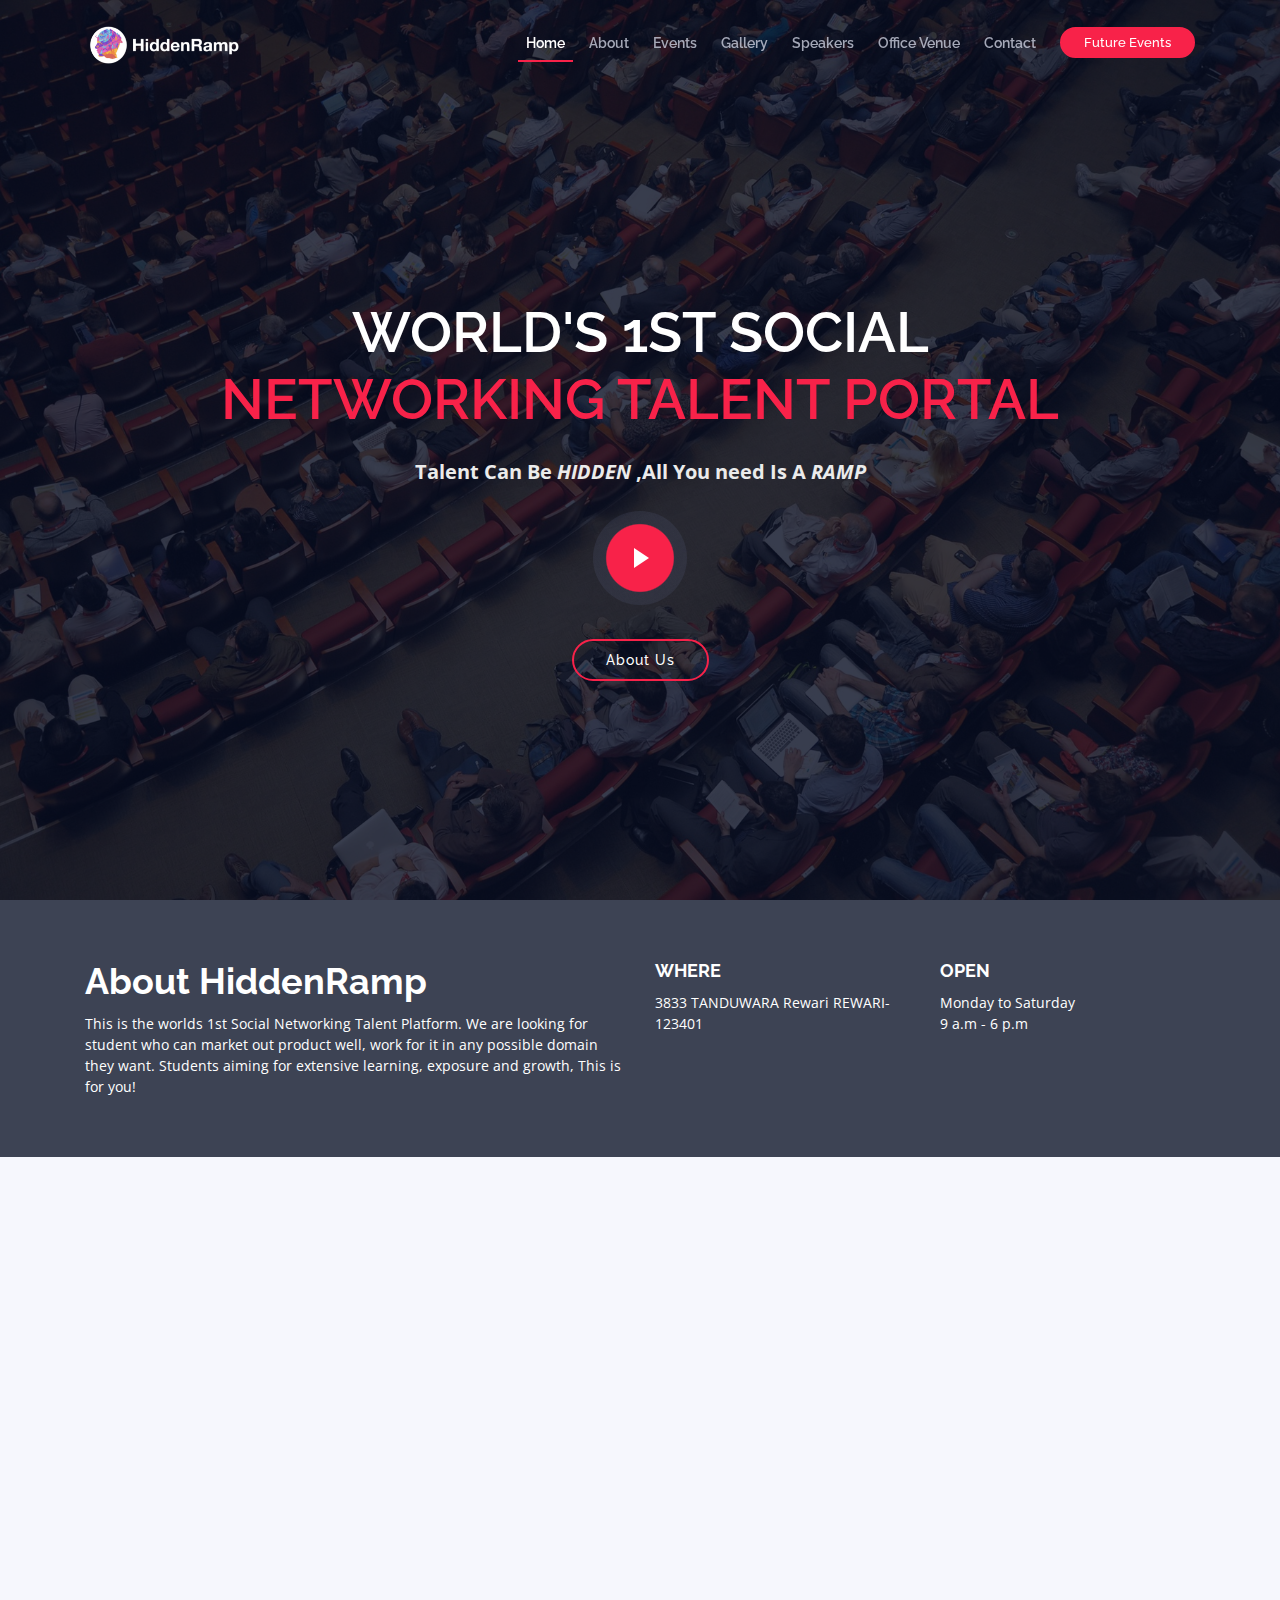
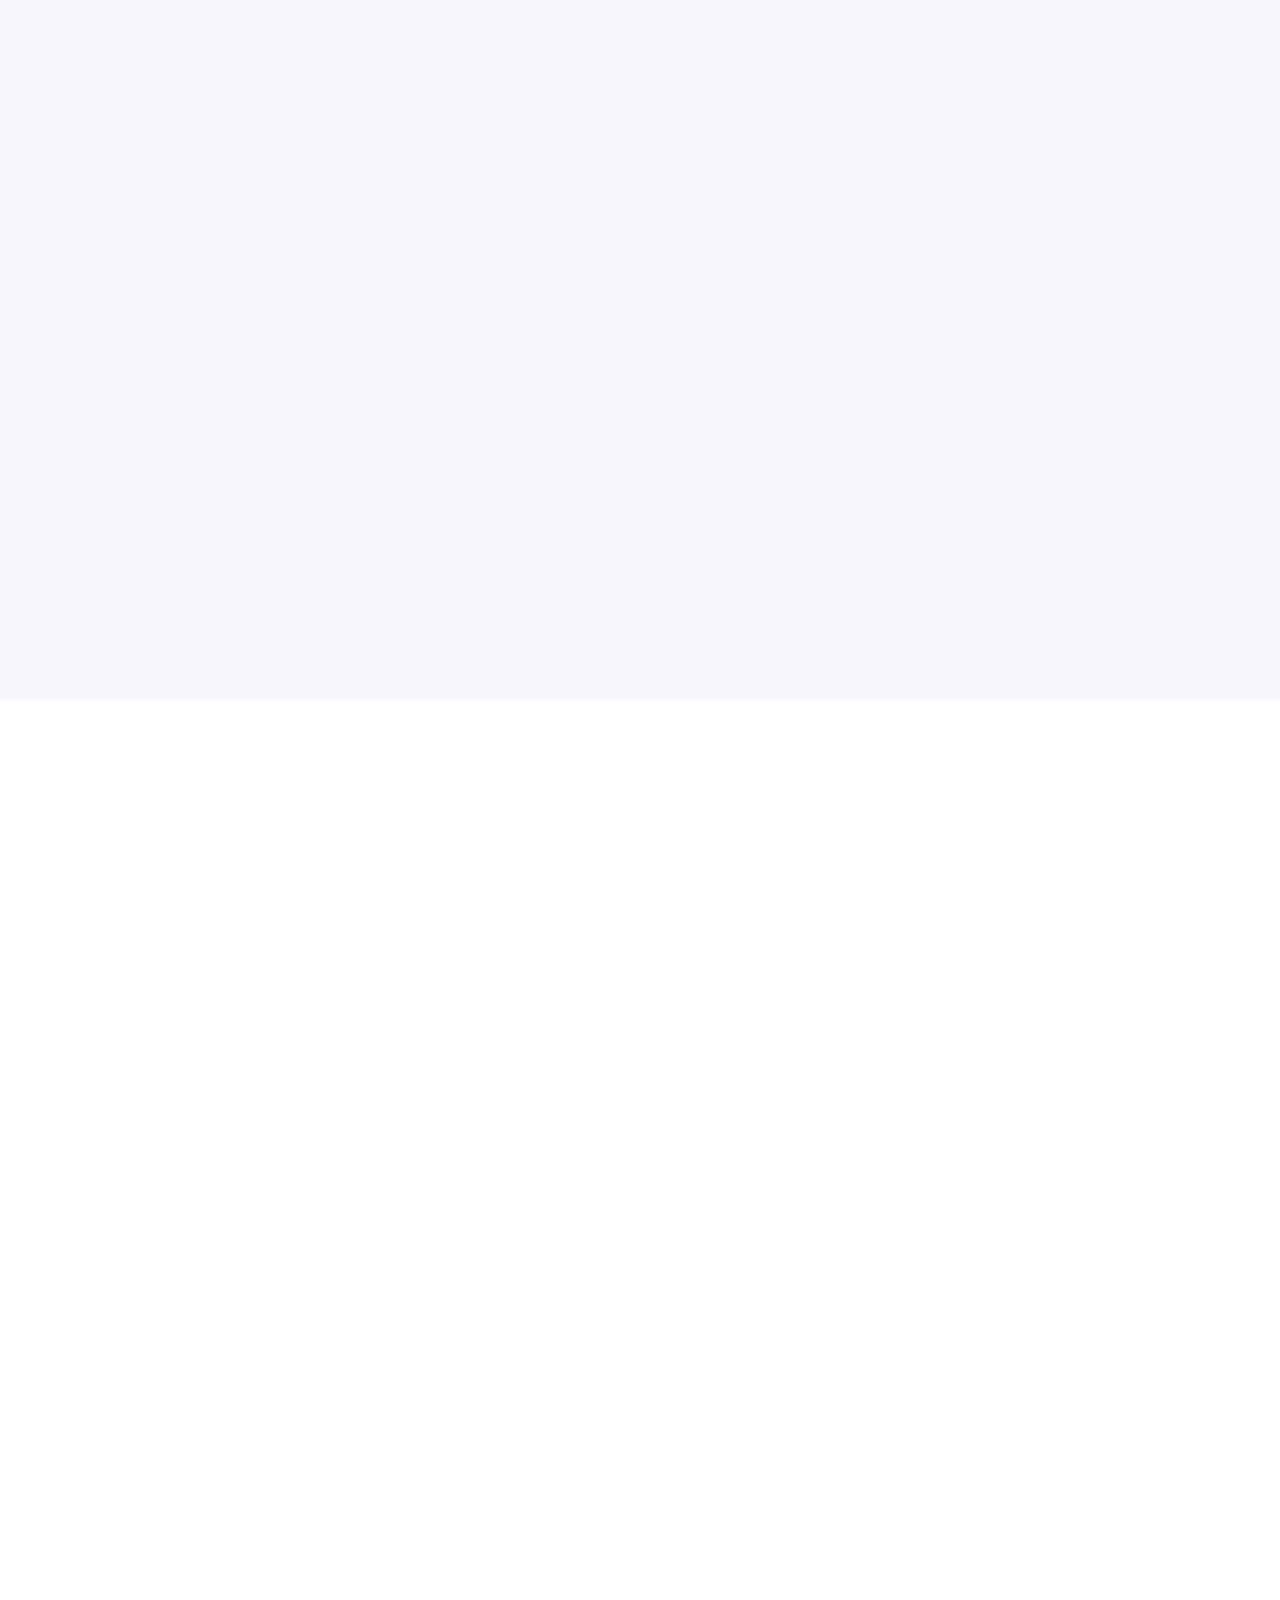
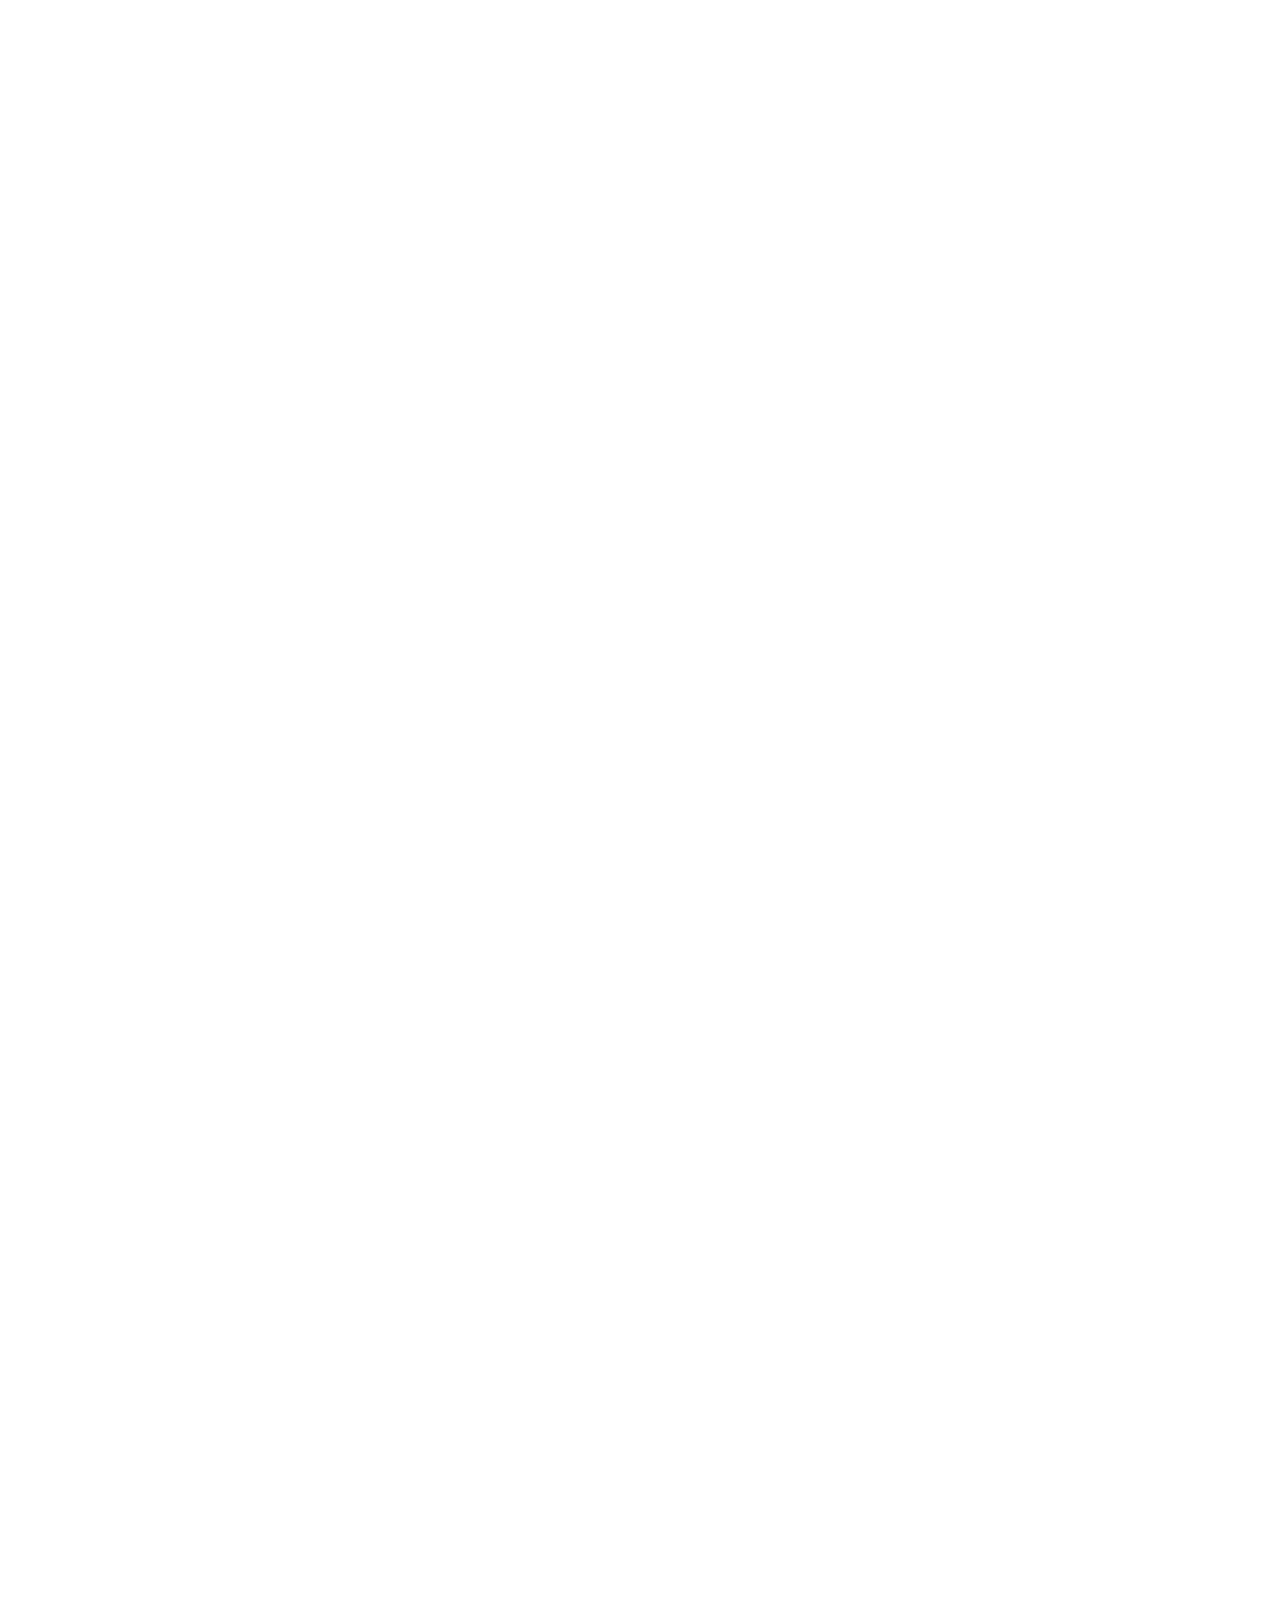
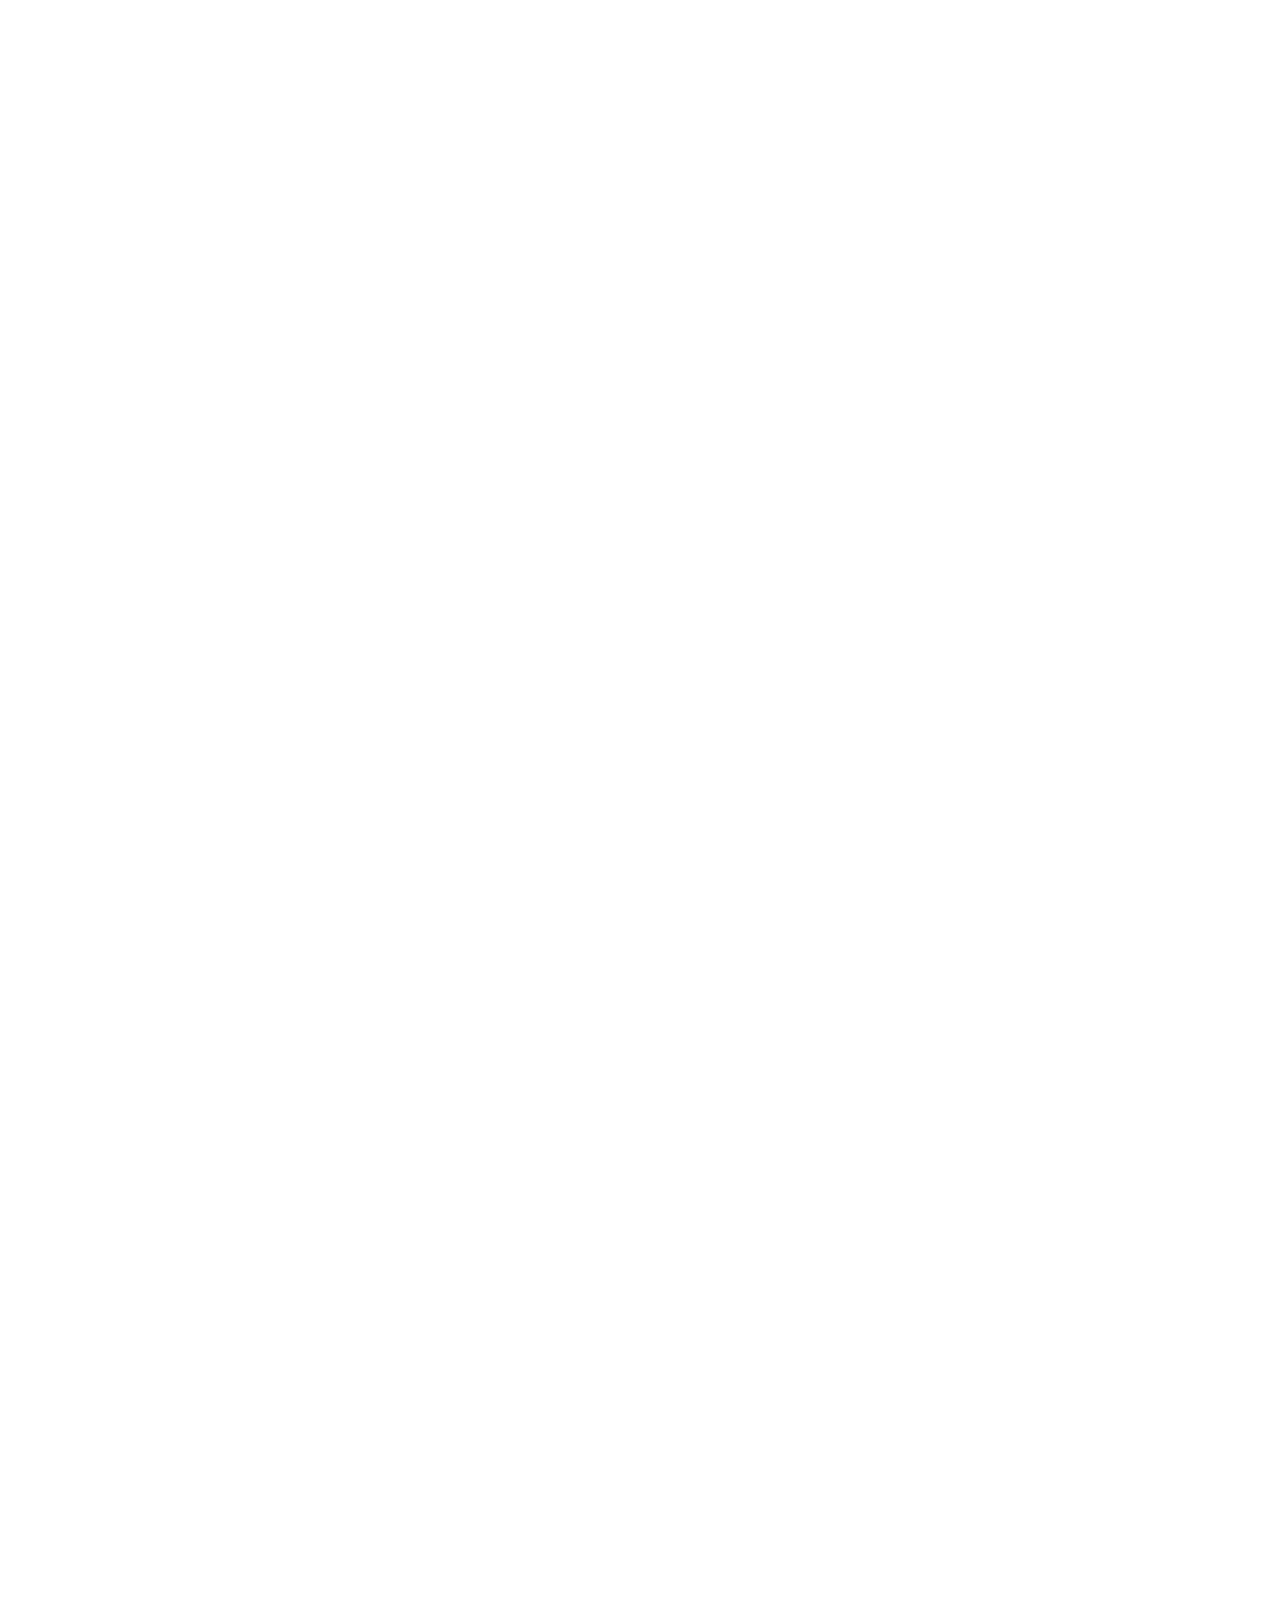
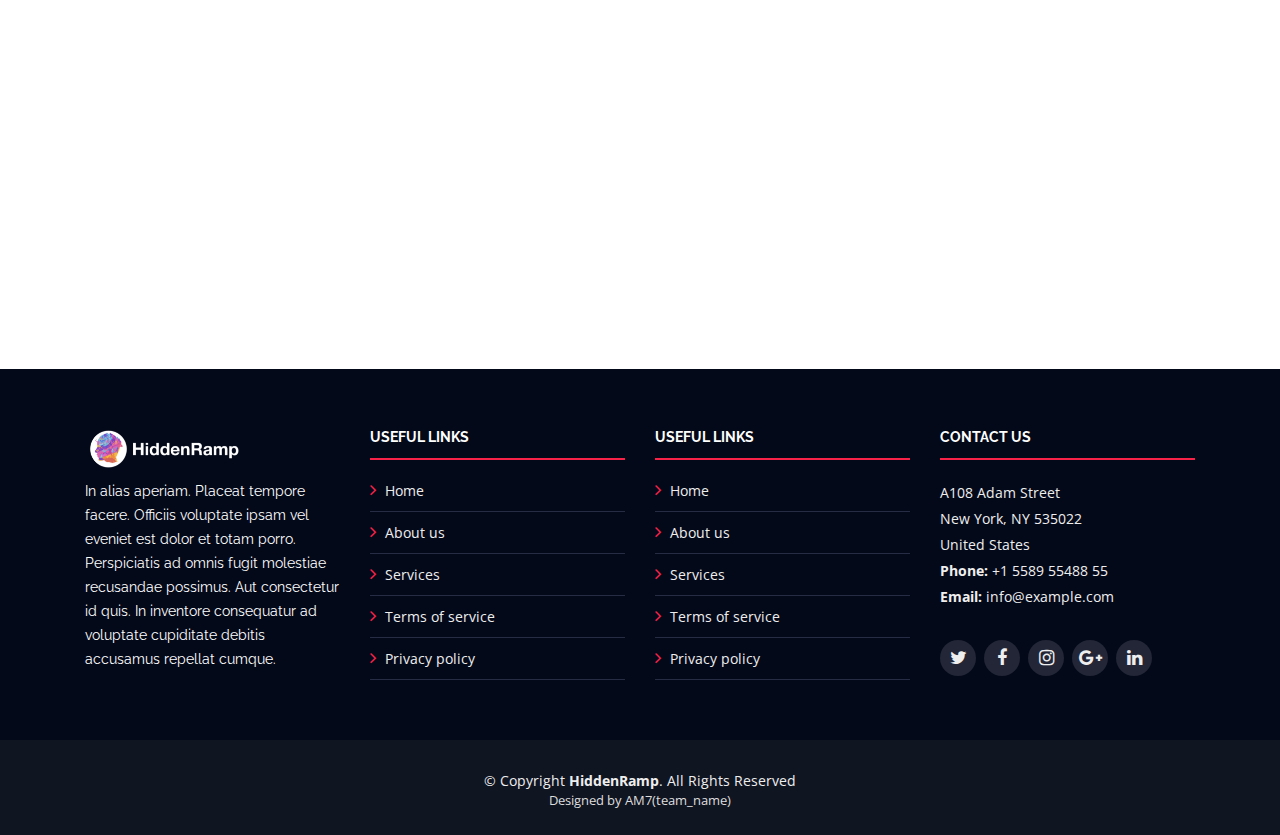
<file: ABC/index.html>
<!DOCTYPE html>
<html lang="en">

<head>
  <meta charset="utf-8">
  <title>HiddenRamp</title>
  <meta content="width=device-width, initial-scale=1.0" name="viewport">
  <meta content="" name="keywords">
  <meta content="" name="description">

  <!-- Favicons -->
  <link href="img/favicon.png" rel="icon">
  <link href="img/apple-touch-icon.png" rel="apple-touch-icon">

  <!-- Google Fonts -->
  <link href="https://fonts.googleapis.com/css?family=Open+Sans:300,300i,400,400i,700,700i|Raleway:300,400,500,700,800" rel="stylesheet">

  <!-- Bootstrap CSS File -->
  <link href="lib/bootstrap/css/bootstrap.min.css" rel="stylesheet">

  <!-- Libraries CSS Files -->
  <link href="lib/font-awesome/css/font-awesome.min.css" rel="stylesheet">
  <link href="lib/animate/animate.min.css" rel="stylesheet">
  <link href="lib/venobox/venobox.css" rel="stylesheet">
  <link href="lib/owlcarousel/assets/owl.carousel.min.css" rel="stylesheet">

  <!-- Main Stylesheet File -->
  <link href="css/style.css" rel="stylesheet">

  <!-- =======================================================
    AM7
  ======================================================= -->
</head>

<body>

  <!--==========================
    Header
  ============================-->
  <header id="header">
    <div class="container">

      <div id="logo" class="pull-left">
        <!-- Uncomment below if you prefer to use a text logo -->
        <!-- <h1><a href="#main">C<span>o</span>nf</a></h1>-->
        <a href="#intro" class="scrollto"><img src="img/logo.png" alt="" title=""></a>
      </div>

      <nav id="nav-menu-container">
        <ul class="nav-menu">
          <li class="menu-active"><a href="#intro">Home</a></li>
          <li><a href="#about">About</a></li>
            <li><a href="#schedule">Events</a></li>
            <li><a href="#gallery">Gallery</a></li>
          <li><a href="#speakers">Speakers</a></li>
          
          <li><a href="#venue">Office Venue</a></li>
          
          
          
          <li><a href="#contact">Contact</a></li>
          <li class="buy-tickets"><a href="#buy-tickets">Future Events</a></li>
        </ul>
      </nav><!-- #nav-menu-container -->
    </div>
  </header><!-- #header -->

  <!--==========================
    Intro Section
  ============================-->
  <section id="intro">
    <div class="intro-container wow fadeIn">
      <h1 class="mb-4 pb-0">World's 1st Social <br><span>Networking Talent Portal</span> </h1>
        <p class="mb-4 pb-0">Talent Can Be   <em>HIDDEN</em>  ,All You need Is A   <em>RAMP  </em></p>
      <a href="https://www.youtube.com/watch?v=0lWCRk-Le54&feature=youtu.be" class="venobox play-btn mb-4" data-vbtype="video"
        data-autoplay="true"></a>
      <a href="#about" class="about-btn scrollto">About Us</a>
    </div>
  </section>

  <main id="main">

    <!--==========================
      About Section
    ============================-->
    <section id="about">
      <div class="container">
        <div class="row">
          <div class="col-lg-6">
            <h2>About HiddenRamp</h2>
            <p>This is the worlds 1st Social Networking Talent Platform. We are looking for student who can market out product well, work for it in any possible domain they want. Students aiming for extensive learning, exposure and growth, This is for you!</p>
          </div>
          <div class="col-lg-3">
            <h3>Where</h3>
            <p>3833 TANDUWARA Rewari REWARI-123401</p>
          </div>
          <div class="col-lg-3">
            <h3>OPEN</h3>
            <p>Monday to Saturday<br>9 a.m - 6 p.m </p>
          </div>
        </div>
      </div>
    </section>
      
      
      
      
       <!--==========================
      Schedule Section
    ============================-->
    <section id="schedule" class="section-with-bg">
      <div class="container wow fadeInUp">
        <div class="section-header">
          <h2>EVENTS</h2>
          <p>The Events That Can SHAPE your FUTURE</p>
        </div>

        <ul class="nav nav-tabs" role="tablist">
          <li class="nav-item">
            <a class="nav-link active" href="#day-1" role="tab" data-toggle="tab">ONLINE</a>
          </li>
          <li class="nav-item">
            <a class="nav-link" href="#day-2" role="tab" data-toggle="tab">OFFLINE</a>
          </li>
          
        </ul>

        <h3 class="sub-heading">Voluptatem nulla veniam soluta et corrupti consequatur neque eveniet officia. Eius
          necessitatibus voluptatem quis labore perspiciatis quia.</h3>

        <div class="tab-content row justify-content-center">

          <!-- Schdule Day 1 -->
          <div role="tabpanel" class="col-lg-9 tab-pane fade show active" id="day-1">

            <div class="row schedule-item">
              <div class="col-md-2"><time>$$$$</time></div>
              <div class="col-md-10">
                <h4>Million $ Tip:</h4>
                <p>Get The New Learning Experience:</p>
              </div>
            </div>

            <div class="row schedule-item">
              <div class="col-md-2"><time>1--></time></div>
              <div class="col-md-10">
                <div class="speaker">
                  <img src="img/speakers/js.png" alt="Brenden Legros">
                </div>
                <h4>JS_Buddy  </h4>
                <p>the new exprience with JS.</p>
                  <a href="abcd.html"><em>More_details</em></a>
              </div>
            </div>

            <div class="row schedule-item">
              <div class="col-md-2"><time>2--></time></div>
              <div class="col-md-10">
                <div class="speaker">
                  <img src="img/speakers/java.jpg" alt="Hubert Hirthe">
                </div>
                <h4>JAVARis  </h4>
                <p>rule te world with java.</p>
                  <a href="abcd.html"><em>More_details</em></a>
              </div>
            </div>

            <div class="row schedule-item">
              <div class="col-md-2"><time>3--></time></div>
              <div class="col-md-10">
                <div class="speaker">
                  <img src="img/speakers/react.png" alt="Cole Emmerich">
                </div>
                <h4>REACTer  </h4>
                <p>Get to the New Trend</p>
              <a href="abcd.html"><em>More_details</em></a>
                </div>
            </div>

            <div class="row schedule-item">
              <div class="col-md-2"><time>4--></time></div>
              <div class="col-md-10">
                <div class="speaker">
                  <img src="img/speakers/android.jpg" alt="Jack Christiansen">
                </div>
                <h4>ANDROIDify  </h4>
                <p>Feel the whole new power in your hand</p>
              <a href="abcd.html"><em>More_details</em></a>
                </div>
            </div>

            <div class="row schedule-item">
              <div class="col-md-2"><time>5--></time></div>
              <div class="col-md-10">
                <div class="speaker">
                  <img src="img/speakers/html.png" alt="Alejandrin Littel">
                </div>
                <h4>HTML5  </h4>
                <p>Build the whole new sites</p>
                  <a href="abcd.html"><em>More_details</em></a>
              </div>
            </div>

            <div class="row schedule-item">
              <div class="col-md-2"><time>6--></time></div>
              <div class="col-md-10">
                <div class="speaker">
                  <img src="img/speakers/css1.png" alt="Willow Trantow">
                </div>
                <h4>CSS  </h4>
                <p>30 days of CSS</p>
                  <a href="abcd.html"><em>More_details</em></a>
              </div>
            </div>

          </div>
          <!-- End Schdule Day 1 -->

          <!-- Schdule Day 2 -->
          <div role="tabpanel" class="col-lg-9  tab-pane fade" id="day-2">

            <div class="row schedule-item">
              <div class="col-md-2"><time>1--></time></div>
              <div class="col-md-10">
                <div class="speaker">
                  <img src="img/speakers/html.png" alt="Alejandrin Littel">
                </div>
                <h4>HTML5  </h4>
                <p>Build the whole new sites</p>
                  <a href="abcd.html"><em>More_details</em></a>
              </div>
            </div>

            <div class="row schedule-item">
              <div class="col-md-2"><time>2--></time></div>
              <div class="col-md-10">
                <div class="speaker">
                  <img src="img/speakers/css1.png" alt="Willow Trantow">
                </div>
                <h4>CSS  </h4>
                <p>30 days of CSS</p>s
                  <a href="abcd.html"><em>More_details</em></a>
              </div>
            </div>

            <div class="row schedule-item">
              <div class="col-md-2"><time>3--></time></div>
              <div class="col-md-10">
                <div class="speaker">
                  <img src="img/speakers/java.jpg" alt="Hubert Hirthe">
                </div>
                <h4>JAVARis  </h4>
                <p>rule te world with java.</p>
                  <a href="abcd.html"><em>More_details</em></a>
              </div>
            </div>

            <div class="row schedule-item">
              <div class="col-md-2"><time>4--></time></div>
              <div class="col-md-10">
                <div class="speaker">
                  <img src="img/speakers/android.jpg" alt="Jack Christiansen">
                </div>
                <h4>ANDROIDify  </h4>
                <p>Feel the whole new power in your hand</p>
                  <a href="abcd.html"><em>More_details</em></a>
              </div>
            </div>

            <div class="row schedule-item">
              <div class="col-md-2"><time>5--></time></div>
              <div class="col-md-10">
                <div class="speaker">
                  <img src="img/speakers/react.png" alt="Cole Emmerich">
                </div>
                <h4>REACTer  </h4>
                <p>Get to the New Trend</p>
                  <a href="abcd.html"><em>More_details</em></a>
              </div>
            </div>

            <div class="row schedule-item">
              <div class="col-md-2"><time>6--></time></div>
              <div class="col-md-10">
                <div class="speaker">
                  <img src="img/speakers/js.png" alt="Brenden Legros">
                </div>
                <h4>JS_Buddy  </h4>
                <p>the new exprience with JS.</p>
                  <a href="abcd.html"><em>More_details</em></a>
              </div>
            </div>

          </div>
          <!-- End Schdule Day 2 -->

         

        </div>

      </div>

    </section>


       <!--==========================
      Buy Ticket Section
    ============================-->
    <section id="buy-tickets" class="section-with-bg wow fadeInUp">
      <div class="container">

        <div class="section-header">
          <h2>Future Events</h2>
          <p>Your Bright Future is Near</p>
        </div>

        <div class="row">
          <div class="col-lg-4">
            <div class="card mb-5 mb-lg-0">
              <div class="card-body">
                <h5 class="card-title text-muted text-uppercase text-center">20/5/2019</h5>
                <h6 class="card-price text-center">CODATHON</h6>
                <hr>
                <ul class="fa-ul">
                  <li><span class="fa-li"><i class="fa fa-check"></i></span>48hrs Regular Seating</li>
                  <li><span class="fa-li"><i class="fa fa-check"></i></span>Coffee Break</li>
                  <li><span class="fa-li"><i class="fa fa-check"></i></span>Custom Badge</li>
                  <li class="text-muted"><span class="fa-li"><i class="fa fa-times"></i></span>Community Access</li>
                  <li class="text-muted"><span class="fa-li"><i class="fa fa-times"></i></span>Workshop Access</li>
                  <li class="text-muted"><span class="fa-li"><i class="fa fa-times"></i></span>After Party</li>
                </ul>
                <hr>
                <div class="text-center">
                  <button type="button" class="btn" data-toggle="modal" data-target="#buy-ticket-modal" data-ticket-type="standard-access">Get Details</button>
                </div>
              </div>
            </div>
          </div>
          <div class="col-lg-4">
            <div class="card mb-5 mb-lg-0">
              <div class="card-body">
                <h5 class="card-title text-muted text-uppercase text-center">20/6/2019</h5>
                <h6 class="card-price text-center">Web Hack</h6>
                <hr>
                <ul class="fa-ul">
                  <li><span class="fa-li"><i class="fa fa-check"></i></span>Regular Seating</li>
                  <li><span class="fa-li"><i class="fa fa-check"></i></span>Coffee Break</li>
                  <li><span class="fa-li"><i class="fa fa-check"></i></span>Custom Badge</li>
                  <li><span class="fa-li"><i class="fa fa-check"></i></span>Community Access</li>
                  <li class="text-muted"><span class="fa-li"><i class="fa fa-times"></i></span>Workshop Access</li>
                  <li class="text-muted"><span class="fa-li"><i class="fa fa-times"></i></span>After Party</li>
                </ul>
                <hr>
                <div class="text-center">
                  <button type="button" class="btn" data-toggle="modal" data-target="#buy-ticket-modal" data-ticket-type="pro-access">Get Details</button>
                </div>
              </div>
            </div>
          </div>
          <!-- Pro Tier -->
          <div class="col-lg-4">
            <div class="card">
              <div class="card-body">
                <h5 class="card-title text-muted text-uppercase text-center">20/7/2019</h5>
                <h6 class="card-price text-center">BLIND CODE</h6>
                <hr>
                <ul class="fa-ul">
                  <li><span class="fa-li"><i class="fa fa-check"></i></span>Regular Seating</li>
                  <li><span class="fa-li"><i class="fa fa-check"></i></span>Coffee Break</li>
                  <li><span class="fa-li"><i class="fa fa-check"></i></span>Custom Badge</li>
                  <li><span class="fa-li"><i class="fa fa-check"></i></span>Eyes Covered</li>
                  <li><span class="fa-li"><i class="fa fa-check"></i></span>Practise</li>
                  <li><span class="fa-li"><i class="fa fa-check"></i></span>After Party</li>
                </ul>
                <hr>
                <div class="text-center">
                  <button type="button" class="btn" data-toggle="modal" data-target="#buy-ticket-modal" data-ticket-type="premium-access">Get Details</button>
                </div>

              </div>
            </div>
          </div>
        </div>

      </div>
        
        
        
        
         <!--==========================
      Gallery Section
    ============================-->
    <section id="gallery" class="wow fadeInUp">

      <div class="container">
        <div class="section-header">
          <h2>Gallery</h2>
          <p>Check our gallery from the past events</p>
        </div>
      </div>

      <div class="owl-carousel gallery-carousel">
        <a href="img/gallery/1.jpg" class="venobox" data-gall="gallery-carousel"><img src="img/gallery/1.jpg" alt=""></a>
        <a href="img/gallery/2.jpg" class="venobox" data-gall="gallery-carousel"><img src="img/gallery/2.jpg" alt=""></a>
        <a href="img/gallery/3.jpg" class="venobox" data-gall="gallery-carousel"><img src="img/gallery/3.jpg" alt=""></a>
        <a href="img/gallery/4.jpg" class="venobox" data-gall="gallery-carousel"><img src="img/gallery/4.jpg" alt=""></a>
        <a href="img/gallery/5.jpg" class="venobox" data-gall="gallery-carousel"><img src="img/gallery/5.jpg" alt=""></a>
        <a href="img/gallery/6.jpg" class="venobox" data-gall="gallery-carousel"><img src="img/gallery/6.jpg" alt=""></a>
        <a href="img/gallery/7.jpg" class="venobox" data-gall="gallery-carousel"><img src="img/gallery/7.jpg" alt=""></a>
        <a href="img/gallery/8.jpg" class="venobox" data-gall="gallery-carousel"><img src="img/gallery/8.jpg" alt=""></a>
      </div>

    </section>

      
        
        
         <!--==========================
      F.A.Q Section
    ============================-->
    <section id="faq" class="wow fadeInUp">

      <div class="container">

        <div class="section-header">
          <h2>TESTIMONIALS </h2>
        </div>

        <div class="row justify-content-center">
          <div class="col-lg-9">
              <ul id="faq-list">

                <li>
                  <a data-toggle="collapse" class="collapsed" href="#faq1">Akash Nagpal  <em>(Talent Score:896)</em> <i class="fa fa-minus-circle"></i></a>
                  <div id="faq1" class="collapse" data-parent="#faq-list">
                    <p>
                      I am getting a huge boost to my confidence by uploading my videos. People are actually viewing them and leaving their feedback. Definitely a website worth using if you have some hidden talents.
                        <br>
                        <em><a href="abc.html">CLICK HERE</a>to know more about this person.</em>
                    </p>
                  </div>
                </li>
      
                <li>
                  <a data-toggle="collapse" href="#faq2" class="collapsed">Anuskha Singh Rathore <em>(TalentScore: 912)</em> <i class="fa fa-minus-circle"></i></a>
                  <div id="faq2" class="collapse" data-parent="#faq-list">
                    <p>
                      I am from a small district in Maharashtra where we do not have a lot of opportunities. However, HiddenRamp is helping me in showing my passion for art and craft to a wider audience. It has helped me meet other enthusiasts from different parts of the country.
                        <br>
                        <em><a href="abc.html">CLICK HERE</a>to know more about this person.</em>
                    </p>
                  </div>
                </li>
      
                <li>
                  <a data-toggle="collapse" href="#faq3" class="collapsed">Upasana Rathore<em>(Talent Score: 885 )</em><i class="fa fa-minus-circle"></i></a>
                  <div id="faq3" class="collapse" data-parent="#faq-list">
                    <p>
                      Absolutely worth using. It is so handy and easy to use. I am loving the experience so far.
                        <em><a href="abc.html">CLICK HERE</a>to know more about this person.</em>
                    </p>
                  </div>
                </li>
      
                <li>
                    <a data-toggle="collapse" href="#faq4" class="collapsed">Mukul Dulnani<em> (Talent Score: 934)</em><i class="fa fa-minus-circle"></i></a>
                  <div id="faq4" class="collapse" data-parent="#faq-list">
                    <p>
                      I have always had the phobia of sharing my poetries with others. Then one day, I decided to upload them here. Luckily I got a good response. Now, I write regularly and am no longer afraid to share my works with others.
                        <br>
                        <em><a href="abc.html">CLICK HERE</a>to know more about this person.</em>
                    </p>
                  </div>
                </li>
      
                <li>
                    <a data-toggle="collapse" href="#faq5" class="collapsed">Dhananjay Arora<em>(Talent Score: 790)</em> <i class="fa fa-minus-circle"></i></a>
                  <div id="faq5" class="collapse" data-parent="#faq-list">
                    <p>
                     On HiddenRamp, you actually understand how good or bad you are. The points and feedback given by people has helped me to improve my skills.
                        <br>
                        <em><a href="abc.html">CLICK HERE</a>to know more about this person.</em>
                    </p>
                  </div>
                </li>
      
                <li>
                    <a data-toggle="collapse" href="#faq6" class="collapsed">Akshay Bhardwaj <em>(Talent Score: 815)</em><i class="fa fa-minus-circle"></i></a>
                  <div id="faq6" class="collapse" data-parent="#faq-list">
                    <p>
                      It doesn’t take more than half a minute to upload your work on HiddenRamp and it might be seen by a large number of people. So definitely worth a try!
                        <br>
                        <em><a href="abc.html">CLICK HERE</a>to know more about this person.</em>
                    </p>
                  </div>
                </li>
      
              </ul>
          </div>
        </div>

      </div>

    </section>
        
        <!--==========================
      Speakers Section
    ============================-->
    <section id="speakers" class="wow fadeInUp">
      <div class="container">
        <div class="section-header">
          <h2>Event Speakers</h2>
          <p>Here are some of our speakers</p>
        </div>

        <div class="row">
          <div class="col-lg-4 col-md-6">
            <div class="speaker">
              <img src="img/speakers/1.jpg" alt="Speaker 1" class="img-fluid">
              <div class="details">
                <h3><a href="speaker-details.html">Brenden Legros</a></h3>
                <p>Quas alias incidunt</p>
                <div class="social">
                  <a href=""><i class="fa fa-twitter"></i></a>
                  <a href=""><i class="fa fa-facebook"></i></a>
                  <a href=""><i class="fa fa-google-plus"></i></a>
                  <a href=""><i class="fa fa-linkedin"></i></a>
                </div>
              </div>
            </div>
          </div>
          <div class="col-lg-4 col-md-6">
            <div class="speaker">
              <img src="img/speakers/2.jpg" alt="Speaker 2" class="img-fluid">
              <div class="details">
                <h3><a href="speaker-details.html">Hubert Hirthe</a></h3>
                <p>Consequuntur odio aut</p>
                <div class="social">
                  <a href=""><i class="fa fa-twitter"></i></a>
                  <a href=""><i class="fa fa-facebook"></i></a>
                  <a href=""><i class="fa fa-google-plus"></i></a>
                  <a href=""><i class="fa fa-linkedin"></i></a>
                </div>
              </div>
            </div>
          </div>
          <div class="col-lg-4 col-md-6">
            <div class="speaker">
              <img src="img/speakers/3.jpg" alt="Speaker 3" class="img-fluid">
              <div class="details">
                <h3><a href="speaker-details.html">Cole Emmerich</a></h3>
                <p>Fugiat laborum et</p>
                <div class="social">
                  <a href=""><i class="fa fa-twitter"></i></a>
                  <a href=""><i class="fa fa-facebook"></i></a>
                  <a href=""><i class="fa fa-google-plus"></i></a>
                  <a href=""><i class="fa fa-linkedin"></i></a>
                </div>
              </div>
            </div>
          </div>
          <div class="col-lg-4 col-md-6">
            <div class="speaker">
              <img src="img/speakers/4.jpg" alt="Speaker 4" class="img-fluid">
              <div class="details">
                <h3><a href="speaker-details.html">Jack Christiansen</a></h3>
                <p>Debitis iure vero</p>
                <div class="social">
                  <a href=""><i class="fa fa-twitter"></i></a>
                  <a href=""><i class="fa fa-facebook"></i></a>
                  <a href=""><i class="fa fa-google-plus"></i></a>
                  <a href=""><i class="fa fa-linkedin"></i></a>
                </div>
              </div>
            </div>
          </div>
          <div class="col-lg-4 col-md-6">
            <div class="speaker">
              <img src="img/speakers/5.jpg" alt="Speaker 5" class="img-fluid">
              <div class="details">
                <h3><a href="speaker-details.html">Alejandrin Littel</a></h3>
                <p>Qui molestiae natus</p>
                <div class="social">
                  <a href=""><i class="fa fa-twitter"></i></a>
                  <a href=""><i class="fa fa-facebook"></i></a>
                  <a href=""><i class="fa fa-google-plus"></i></a>
                  <a href=""><i class="fa fa-linkedin"></i></a>
                </div>
              </div>
            </div>
          </div>
          <div class="col-lg-4 col-md-6">
            <div class="speaker">
              <img src="img/speakers/6.jpg" alt="Speaker 6" class="img-fluid">
              <div class="details">
                <h3><a href="speaker-details.html">Willow Trantow</a></h3>
                <p>Non autem dicta</p>
                <div class="social">
                  <a href=""><i class="fa fa-twitter"></i></a>
                  <a href=""><i class="fa fa-facebook"></i></a>
                  <a href=""><i class="fa fa-google-plus"></i></a>
                  <a href=""><i class="fa fa-linkedin"></i></a>
                </div>
              </div>
            </div>
          </div>
        </div>
      </div>

    </section>


    <!--==========================
      Subscribe Section
    ============================-->
    <section id="subscribe">
      <div class="container wow fadeInUp">
        <div class="section-header">
          <h2>Newsletter</h2>
          <p>Want to get regular updates about the tech events!!!---->Do subscribe our newsletter.</p>
        </div>

        <form method="POST" action="#">
          <div class="form-row justify-content-center">
            <div class="col-auto">
              <input type="text" class="form-control" placeholder="Enter your Email">
            </div>
            <div class="col-auto">
              <button type="submit">Subscribe</button>
            </div>
          </div>
        </form>

      </div>
    </section>

      
    
   
    <!--==========================
      Venue Section
    ============================-->
    <section id="venue" class="wow fadeInUp">

      <div class="container-fluid">

        <div class="section-header">
          <h2>Head Office</h2>
          <p>Location of our main office</p>
        </div>

        <div class="row no-gutters">
          <div class="col-lg-6 venue-map">
            <iframe src="https://maps.google.com/maps?q=delhi%20%2Cindia&t=&z=13&ie=UTF8&iwloc=&output=embed" frameborder="0" style="border:0" allowfullscreen></iframe>
          </div>

          <div class="col-lg-6 venue-info">
            <div class="row justify-content-center">
              <div class="col-11 col-lg-8">
                <h3>3833 TANDUWARA Rewari REWARI-123401</h3>
                <p>Company is registered in Delhi (Haryana) Registrar Office. Hiddenramp Private Limited registered address is 3833 TANDUWARA Rewari REWARI-123401</p>
              </div>
            </div>
          </div>
        </div>

      </div>

      

    </section>

    
      <!-- Modal Order Form -->
      <div id="buy-ticket-modal" class="modal fade">
        <div class="modal-dialog" role="document">
          <div class="modal-content">
            <div class="modal-header">
              <h4 class="modal-title">Enter your Details</h4>
              <button type="button" class="close" data-dismiss="modal" aria-label="Close">
                <span aria-hidden="true">&times;</span>
              </button>
            </div>
            <div class="modal-body">
              <form method="POST" action="#">
                <div class="form-group">
                  <input type="text" class="form-control" name="your-name" placeholder="Your Name">
                </div>
                <div class="form-group">
                  <input type="text" class="form-control" name="your-email" placeholder="Your Email">
                </div>
                <div class="form-group">
                  <select id="ticket-type" name="ticket-type" class="form-control" >
                    <option value="">-- Event you are interested in --</option>
                    <option value="standard-access">CODATHON</option>
                    <option value="pro-access">WEB HACK </option>
                    <option value="premium-access">BLIND CODE</option>
                  </select>
                </div>
                <div class="text-center">
                  <button type="submit" class="btn">Get Details</button>
                </div>
              </form>
            </div>
          </div><!-- /.modal-content -->
        </div><!-- /.modal-dialog -->
      </div><!-- /.modal -->

    </section>

    <!--==========================
      Contact Section
    ============================-->
    <section id="contact" class="section-bg wow fadeInUp">

      <div class="container">

        <div class="section-header">
          <h2>Contact Us</h2>
          <p>Clear all your Doubts</p>
        </div>

        <div class="row contact-info">

          <div class="col-md-4">
            <div class="contact-address">
              <i class="ion-ios-location-outline"></i>
              <h3>Address</h3>
              <address>3833 TANDUWARA Rewari REWARI-123401, DELHI,INDIA</address>
            </div>
          </div>

          <div class="col-md-4">
            <div class="contact-phone">
              <i class="ion-ios-telephone-outline"></i>
              <h3>Phone Number</h3>
              <p><a href="tel:+919418147455">+91-9418147455</a></p>
            </div>
          </div>

          <div class="col-md-4">
            <div class="contact-email">
              <i class="ion-ios-email-outline"></i>
              <h3>Email</h3>
              <p><a href="mailto:abcd@gmail.com">abcd@gmail.com</a></p>
            </div>
          </div>

        </div>

        <div class="form">
          <div id="sendmessage">Your message has been sent. Thank you!</div>
          <div id="errormessage"></div>
          <form action="" method="post" role="form" class="contactForm">
            <div class="form-row">
              <div class="form-group col-md-6">
                <input type="text" name="name" class="form-control" id="name" placeholder="Your Name" data-rule="minlen:4" data-msg="Please enter at least 4 chars" />
                <div class="validation"></div>
              </div>
              <div class="form-group col-md-6">
                <input type="email" class="form-control" name="email" id="email" placeholder="Your Email" data-rule="email" data-msg="Please enter a valid email" />
                <div class="validation"></div>
              </div>
            </div>
            <div class="form-group">
              <input type="text" class="form-control" name="subject" id="subject" placeholder="Subject" data-rule="minlen:4" data-msg="Please enter at least 8 chars of subject" />
              <div class="validation"></div>
            </div>
            <div class="form-group">
              <textarea class="form-control" name="message" rows="5" data-rule="required" data-msg="Please write something for us" placeholder="Message"></textarea>
              <div class="validation"></div>
            </div>
            <div class="text-center"><button type="submit">Send Message</button></div>
          </form>
        </div>

      </div>
    </section><!-- #contact -->

  </main>


  <!--==========================
    Footer
  ============================-->
  <footer id="footer">
    <div class="footer-top">
      <div class="container">
        <div class="row">

          <div class="col-lg-3 col-md-6 footer-info">
            <img src="img/logo.png" alt="TheEvenet">
            <p>In alias aperiam. Placeat tempore facere. Officiis voluptate ipsam vel eveniet est dolor et totam porro. Perspiciatis ad omnis fugit molestiae recusandae possimus. Aut consectetur id quis. In inventore consequatur ad voluptate cupiditate debitis accusamus repellat cumque.</p>
          </div>

          <div class="col-lg-3 col-md-6 footer-links">
            <h4>Useful Links</h4>
            <ul>
              <li><i class="fa fa-angle-right"></i> <a href="#">Home</a></li>
              <li><i class="fa fa-angle-right"></i> <a href="#">About us</a></li>
              <li><i class="fa fa-angle-right"></i> <a href="#">Services</a></li>
              <li><i class="fa fa-angle-right"></i> <a href="#">Terms of service</a></li>
              <li><i class="fa fa-angle-right"></i> <a href="#">Privacy policy</a></li>
            </ul>
          </div>

          <div class="col-lg-3 col-md-6 footer-links">
            <h4>Useful Links</h4>
            <ul>
              <li><i class="fa fa-angle-right"></i> <a href="#">Home</a></li>
              <li><i class="fa fa-angle-right"></i> <a href="#">About us</a></li>
              <li><i class="fa fa-angle-right"></i> <a href="#">Services</a></li>
              <li><i class="fa fa-angle-right"></i> <a href="#">Terms of service</a></li>
              <li><i class="fa fa-angle-right"></i> <a href="#">Privacy policy</a></li>
            </ul>
          </div>

          <div class="col-lg-3 col-md-6 footer-contact">
            <h4>Contact Us</h4>
            <p>
              A108 Adam Street <br>
              New York, NY 535022<br>
              United States <br>
              <strong>Phone:</strong> +1 5589 55488 55<br>
              <strong>Email:</strong> info@example.com<br>
            </p>

            <div class="social-links">
              <a href="#" class="twitter"><i class="fa fa-twitter"></i></a>
              <a href="#" class="facebook"><i class="fa fa-facebook"></i></a>
              <a href="#" class="instagram"><i class="fa fa-instagram"></i></a>
              <a href="#" class="google-plus"><i class="fa fa-google-plus"></i></a>
              <a href="#" class="linkedin"><i class="fa fa-linkedin"></i></a>
            </div>

          </div>

        </div>
      </div>
    </div>

    <div class="container">
      <div class="copyright">
        &copy; Copyright <strong>HiddenRamp</strong>. All Rights Reserved
      </div>
      <div class="credits">
        
        Designed by AM7(team_name)</a>
      </div>
    </div>
  </footer><!-- #footer -->

  <a href="#" class="back-to-top"><i class="fa fa-angle-up"></i></a>

  <!-- JavaScript Libraries -->
  <script src="lib/jquery/jquery.min.js"></script>
  <script src="lib/jquery/jquery-migrate.min.js"></script>
  <script src="lib/bootstrap/js/bootstrap.bundle.min.js"></script>
  <script src="lib/easing/easing.min.js"></script>
  <script src="lib/superfish/hoverIntent.js"></script>
  <script src="lib/superfish/superfish.min.js"></script>
  <script src="lib/wow/wow.min.js"></script>
  <script src="lib/venobox/venobox.min.js"></script>
  <script src="lib/owlcarousel/owl.carousel.min.js"></script>

  <!-- Contact Form JavaScript File -->
  <script src="contactform/contactform.js"></script>

  <!-- Template Main Javascript File -->
    
  <script src="js/main.js"></script>
</body>

</html>
</file>
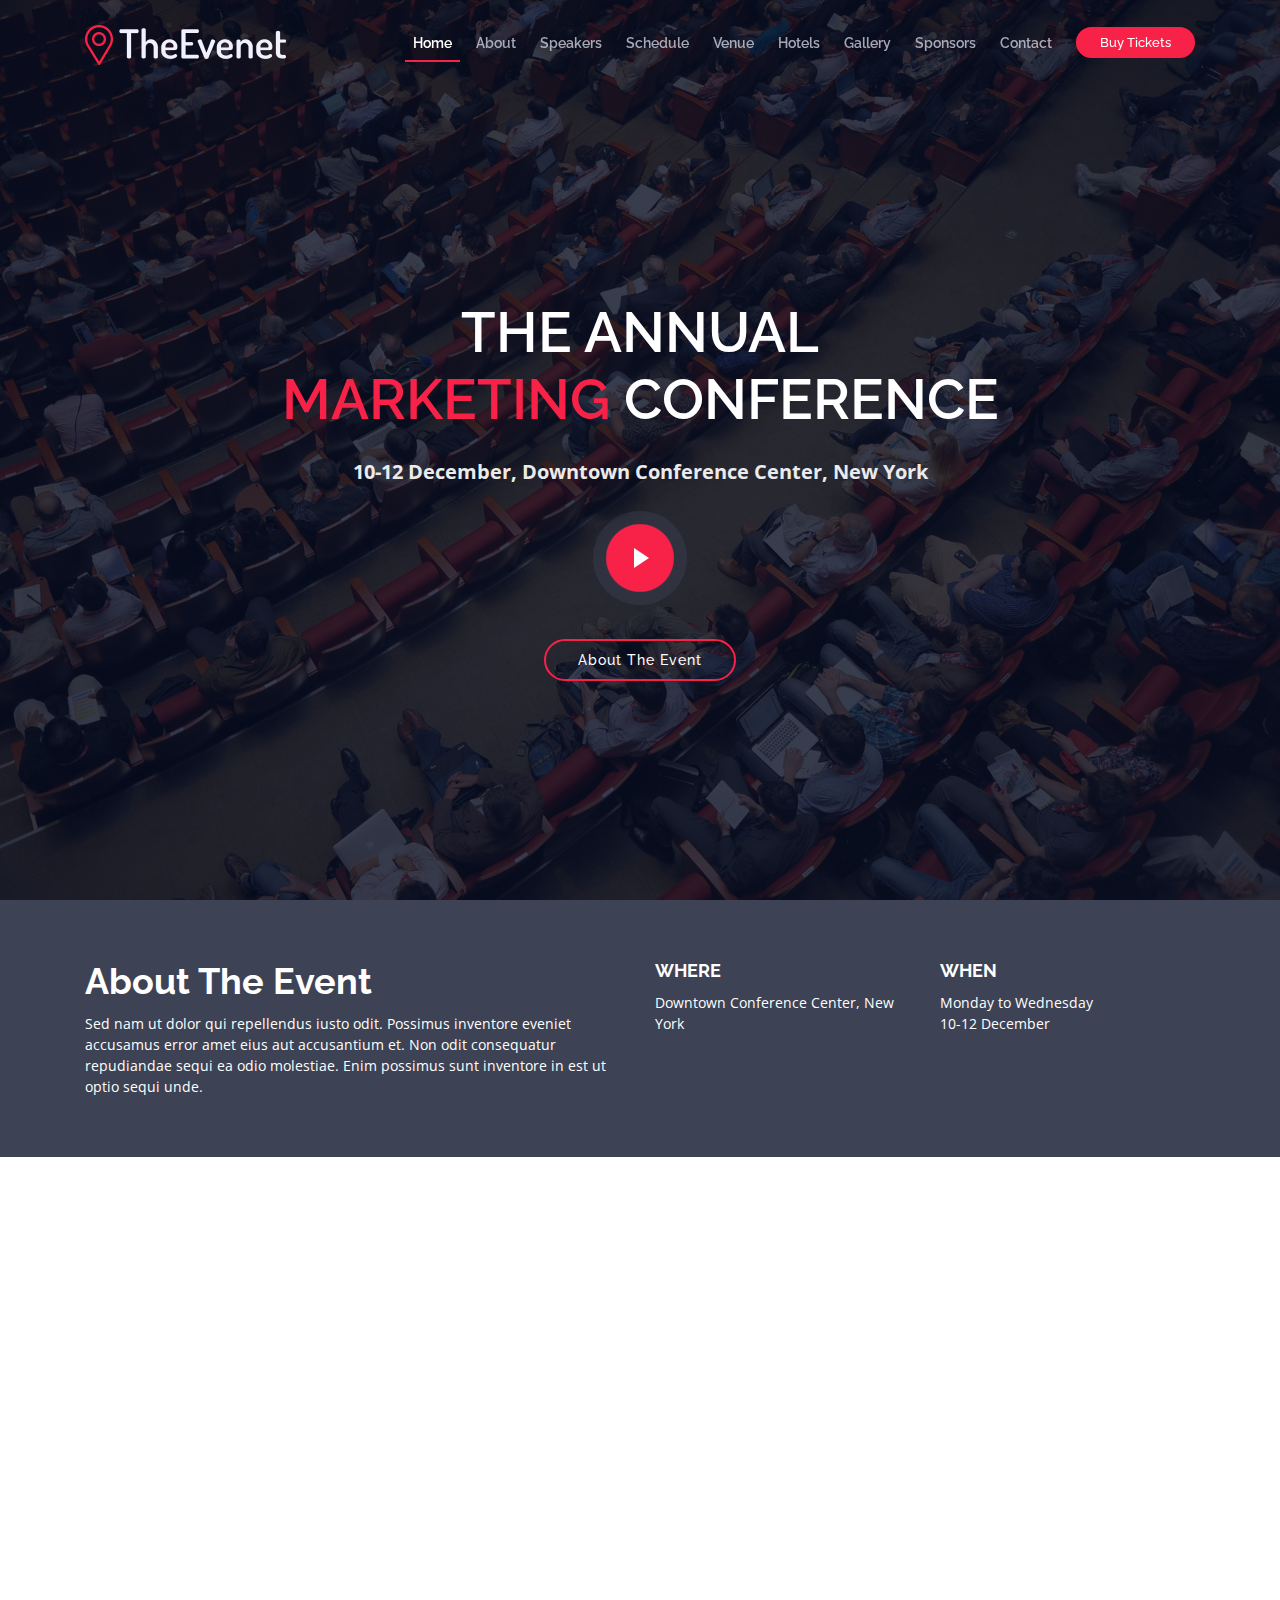
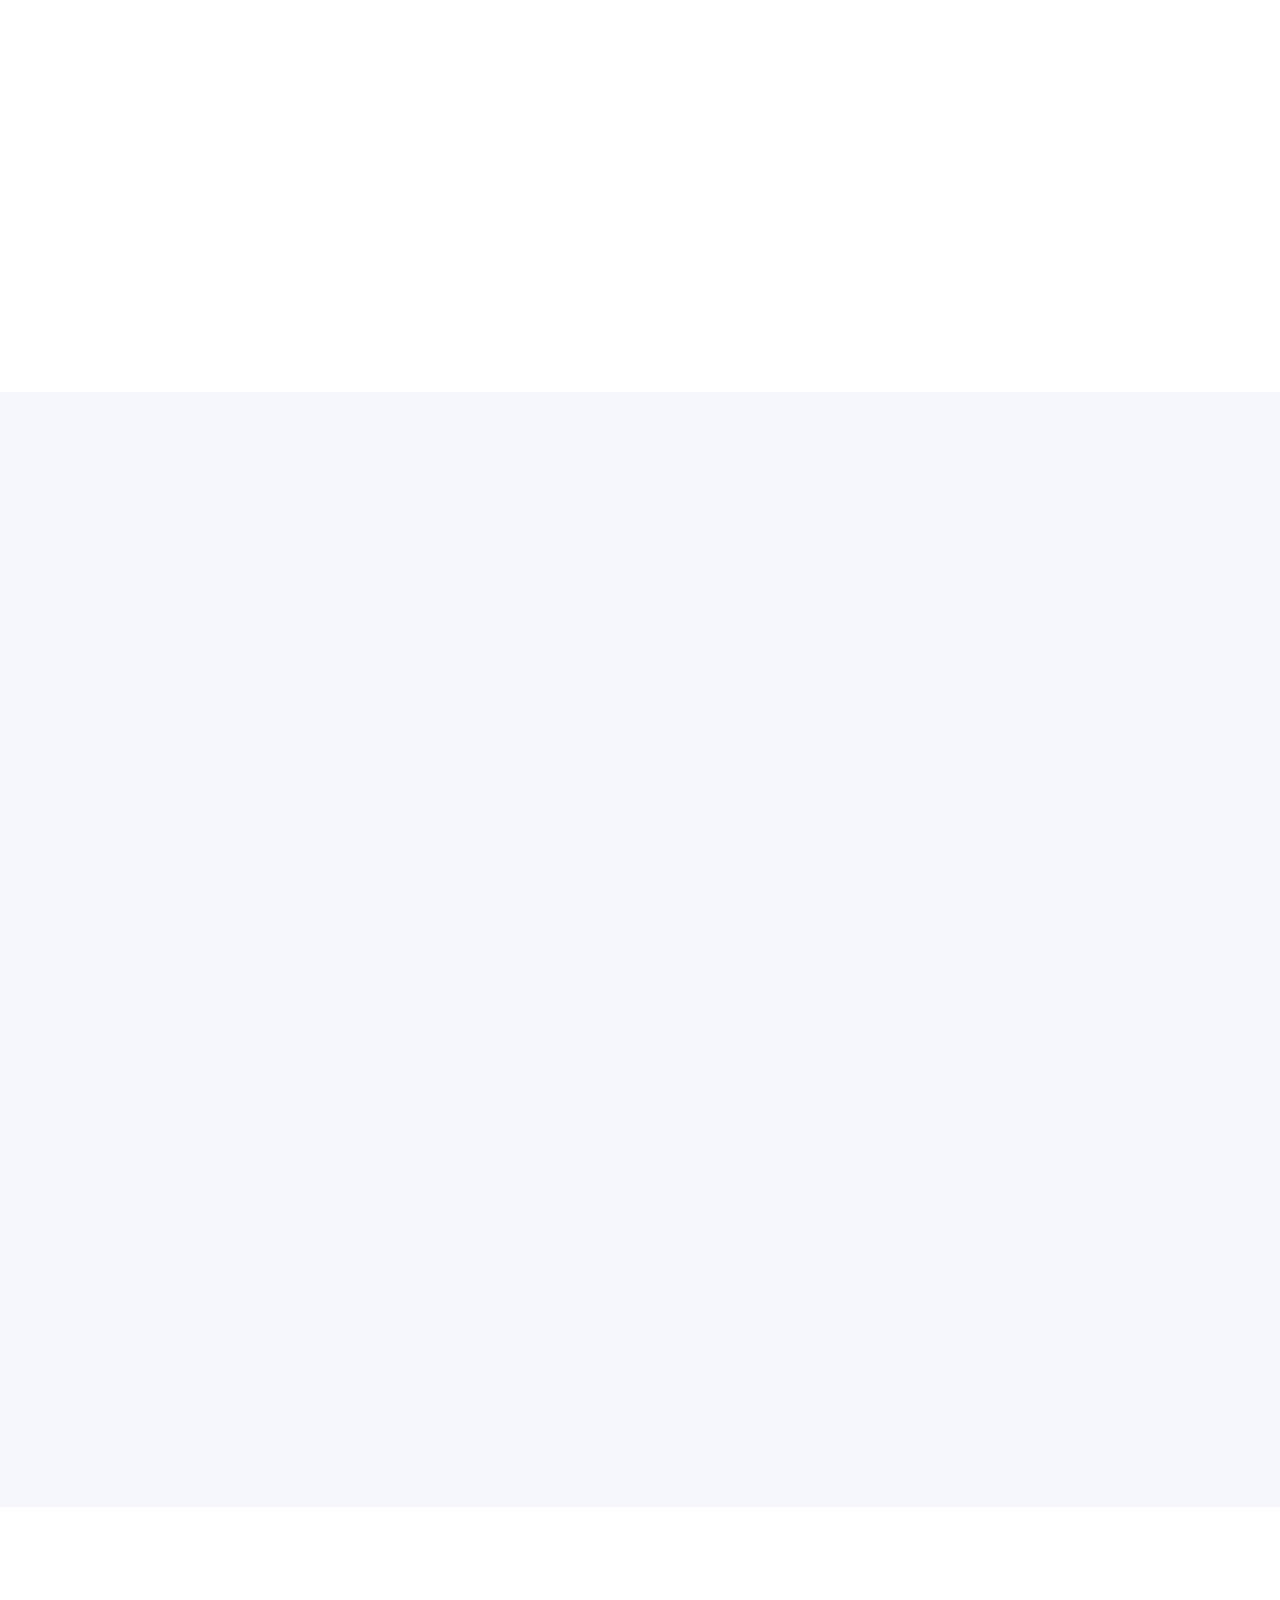
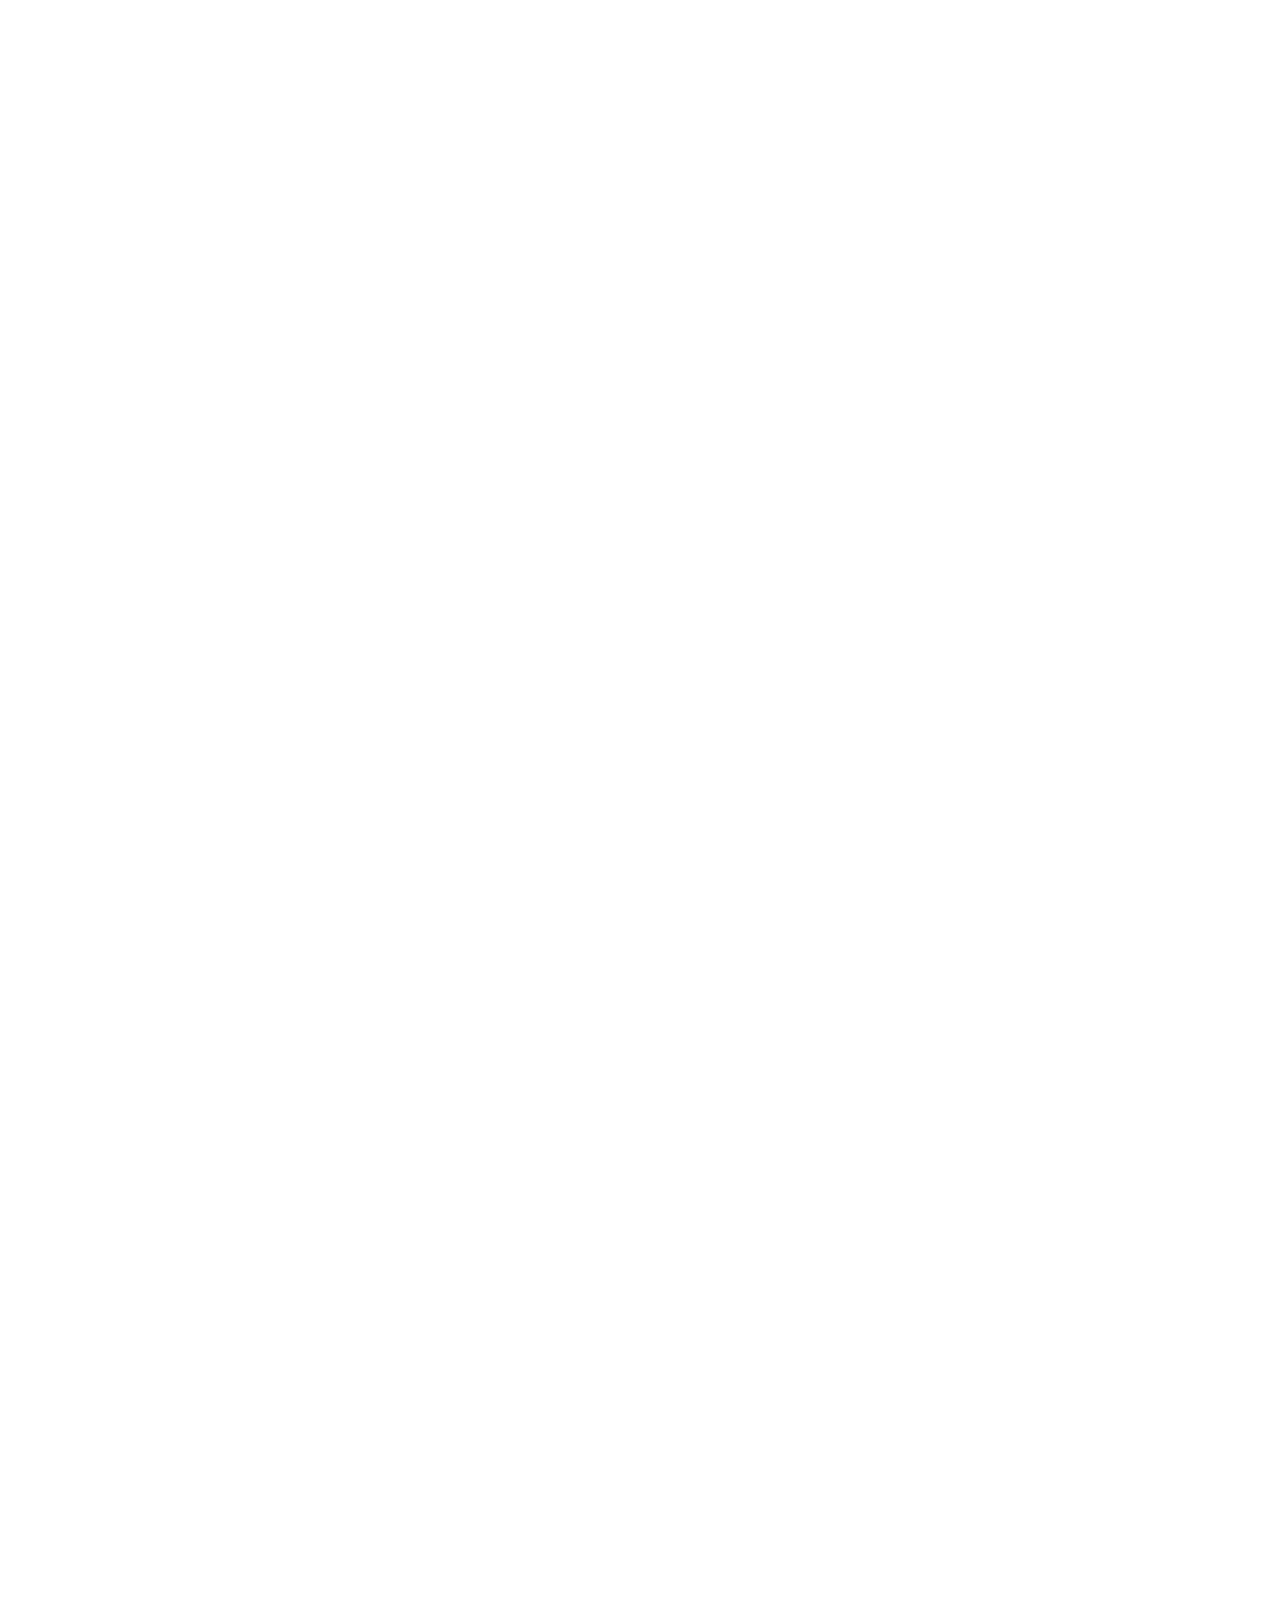
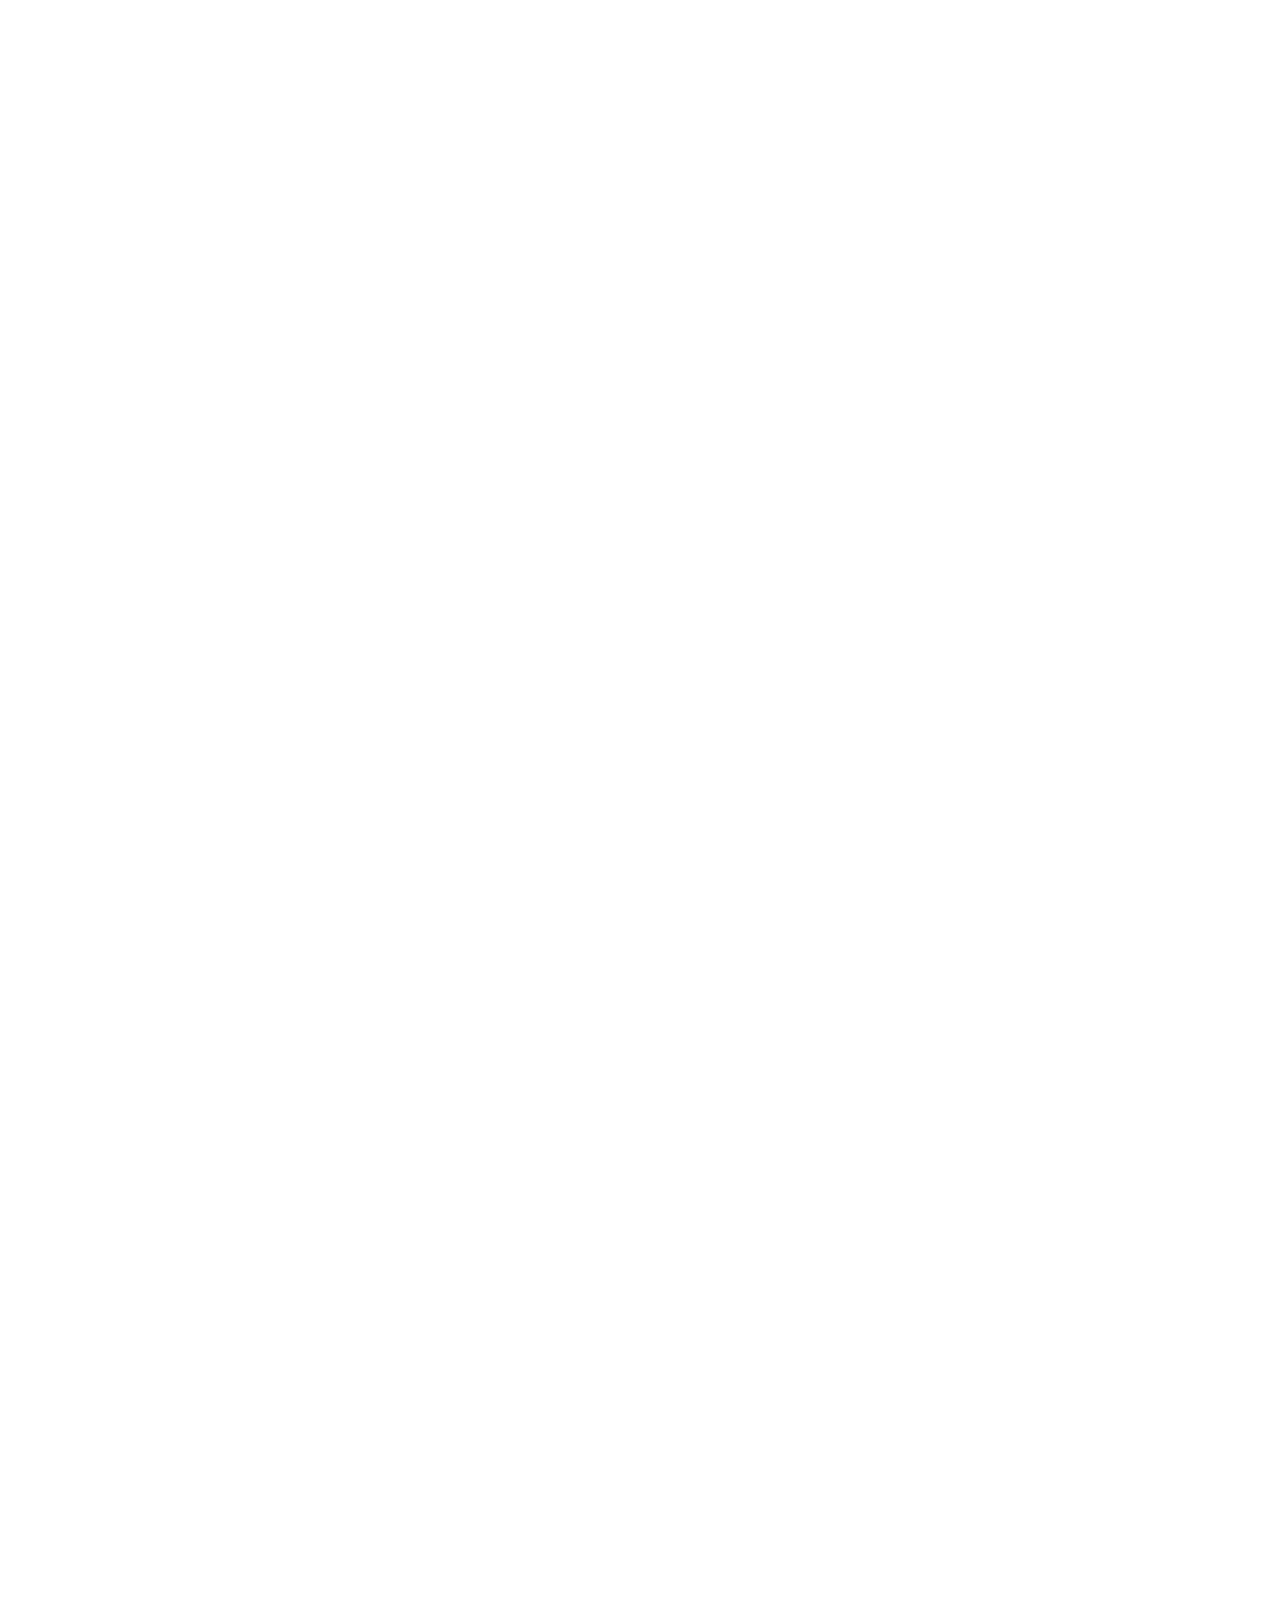
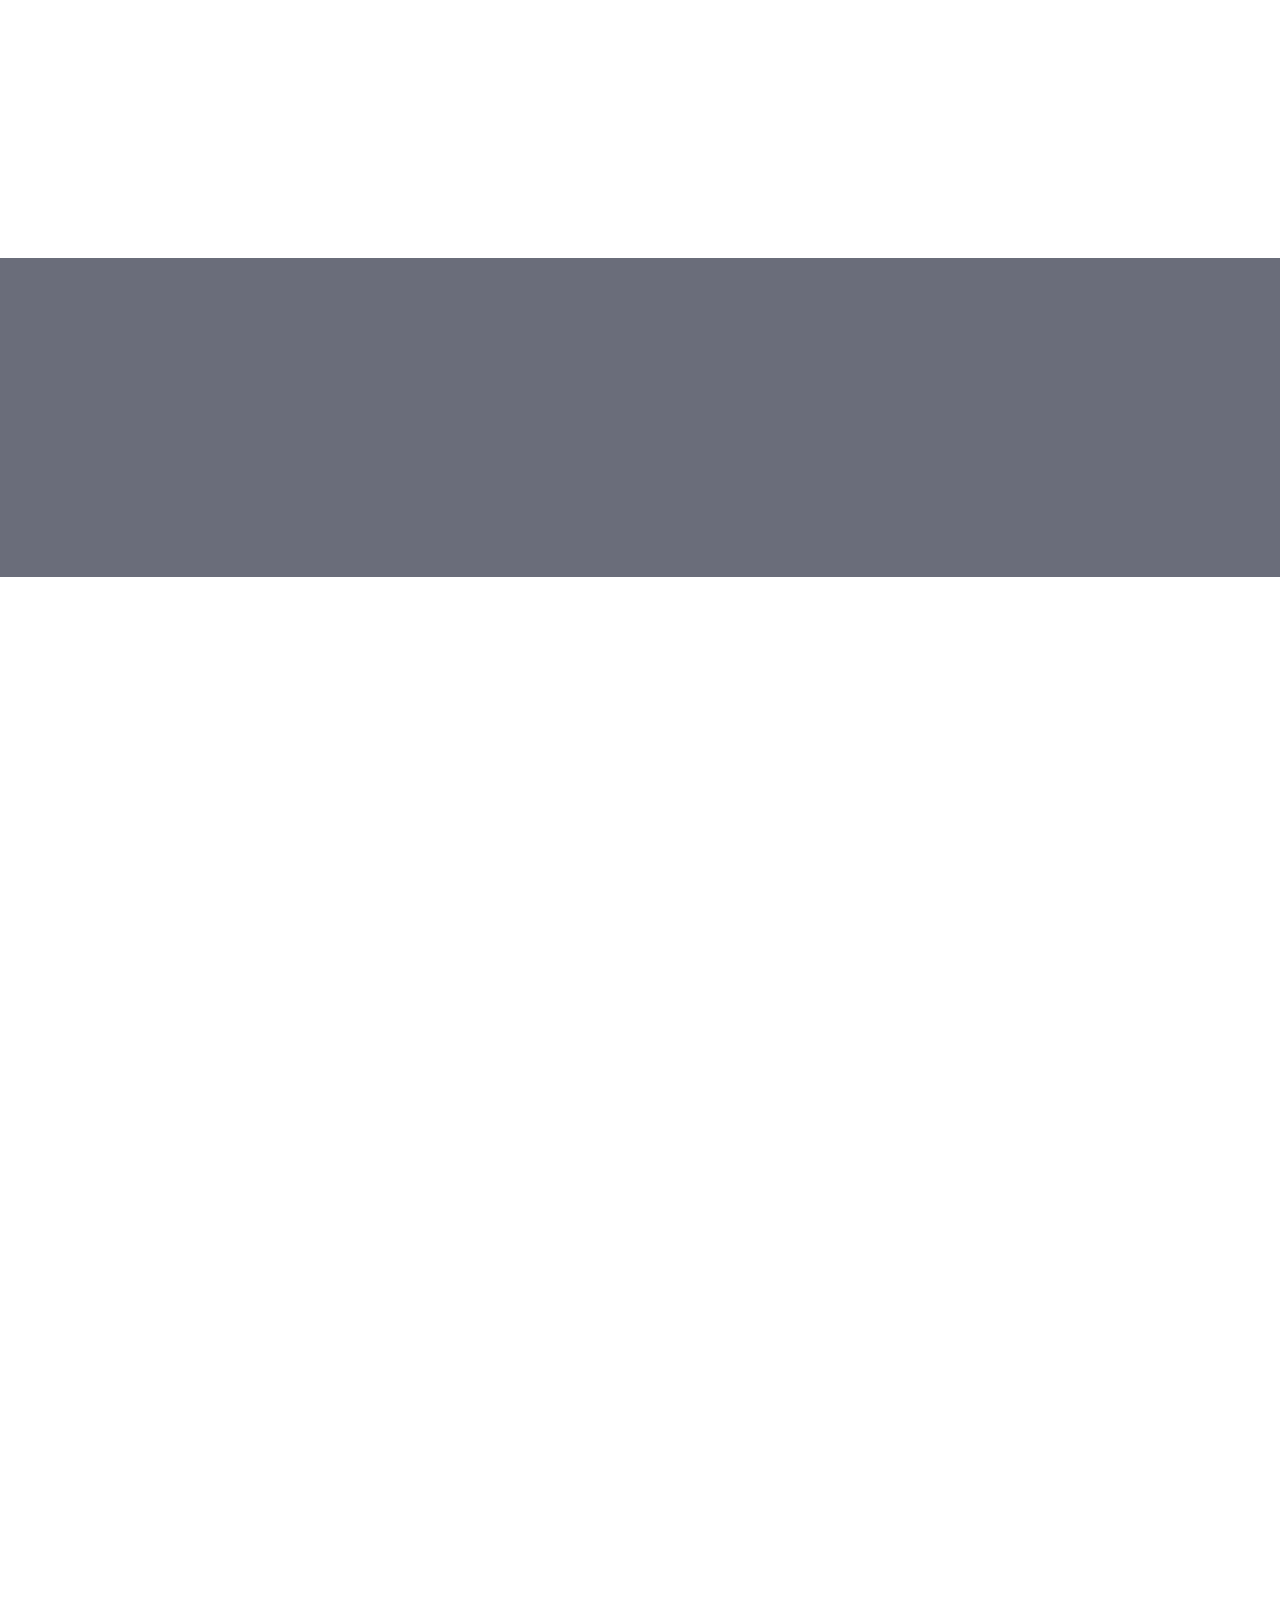
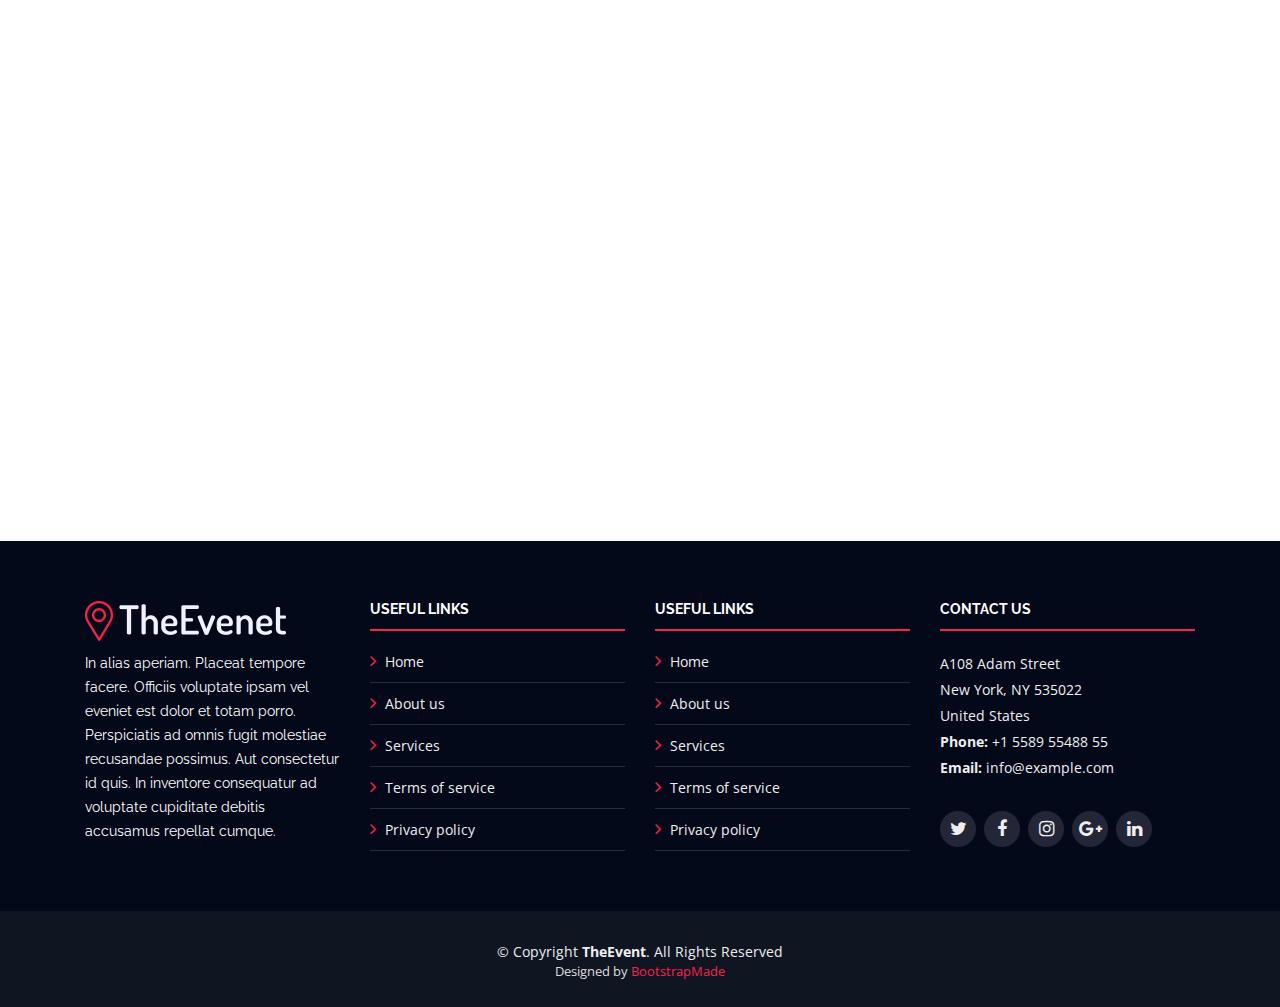
<file: TheEvent/index.html>
<!DOCTYPE html>
<html lang="en">

<head>
  <meta charset="utf-8">
  <title>TheEvent - Bootstrap Event Template</title>
  <meta content="width=device-width, initial-scale=1.0" name="viewport">
  <meta content="" name="keywords">
  <meta content="" name="description">

  <!-- Favicons -->
  <link href="img/favicon.png" rel="icon">
  <link href="img/apple-touch-icon.png" rel="apple-touch-icon">

  <!-- Google Fonts -->
  <link href="https://fonts.googleapis.com/css?family=Open+Sans:300,300i,400,400i,700,700i|Raleway:300,400,500,700,800" rel="stylesheet">

  <!-- Bootstrap CSS File -->
  <link href="lib/bootstrap/css/bootstrap.min.css" rel="stylesheet">

  <!-- Libraries CSS Files -->
  <link href="lib/font-awesome/css/font-awesome.min.css" rel="stylesheet">
  <link href="lib/animate/animate.min.css" rel="stylesheet">
  <link href="lib/venobox/venobox.css" rel="stylesheet">
  <link href="lib/owlcarousel/assets/owl.carousel.min.css" rel="stylesheet">

  <!-- Main Stylesheet File -->
  <link href="css/style.css" rel="stylesheet">

  <!-- =======================================================
    Theme Name: TheEvent
    Theme URL: https://bootstrapmade.com/theevent-conference-event-bootstrap-template/
    Author: BootstrapMade.com
    License: https://bootstrapmade.com/license/
  ======================================================= -->
</head>

<body>

  <!--==========================
    Header
  ============================-->
  <header id="header">
    <div class="container">

      <div id="logo" class="pull-left">
        <!-- Uncomment below if you prefer to use a text logo -->
        <!-- <h1><a href="#main">C<span>o</span>nf</a></h1>-->
        <a href="#intro" class="scrollto"><img src="img/logo.png" alt="" title=""></a>
      </div>

      <nav id="nav-menu-container">
        <ul class="nav-menu">
          <li class="menu-active"><a href="#intro">Home</a></li>
          <li><a href="#about">About</a></li>
          <li><a href="#speakers">Speakers</a></li>
          <li><a href="#schedule">Schedule</a></li>
          <li><a href="#venue">Venue</a></li>
          <li><a href="#hotels">Hotels</a></li>
          <li><a href="#gallery">Gallery</a></li>
          <li><a href="#sponsors">Sponsors</a></li>
          <li><a href="#contact">Contact</a></li>
          <li class="buy-tickets"><a href="#buy-tickets">Buy Tickets</a></li>
        </ul>
      </nav><!-- #nav-menu-container -->
    </div>
  </header><!-- #header -->

  <!--==========================
    Intro Section
  ============================-->
  <section id="intro">
    <div class="intro-container wow fadeIn">
      <h1 class="mb-4 pb-0">The Annual<br><span>Marketing</span> Conference</h1>
      <p class="mb-4 pb-0">10-12 December, Downtown Conference Center, New York</p>
      <a href="https://www.youtube.com/watch?v=jDDaplaOz7Q" class="venobox play-btn mb-4" data-vbtype="video"
        data-autoplay="true"></a>
      <a href="#about" class="about-btn scrollto">About The Event</a>
    </div>
  </section>

  <main id="main">

    <!--==========================
      About Section
    ============================-->
    <section id="about">
      <div class="container">
        <div class="row">
          <div class="col-lg-6">
            <h2>About The Event</h2>
            <p>Sed nam ut dolor qui repellendus iusto odit. Possimus inventore eveniet accusamus error amet eius aut
              accusantium et. Non odit consequatur repudiandae sequi ea odio molestiae. Enim possimus sunt inventore in
              est ut optio sequi unde.</p>
          </div>
          <div class="col-lg-3">
            <h3>Where</h3>
            <p>Downtown Conference Center, New York</p>
          </div>
          <div class="col-lg-3">
            <h3>When</h3>
            <p>Monday to Wednesday<br>10-12 December</p>
          </div>
        </div>
      </div>
    </section>

    <!--==========================
      Speakers Section
    ============================-->
    <section id="speakers" class="wow fadeInUp">
      <div class="container">
        <div class="section-header">
          <h2>Event Speakers</h2>
          <p>Here are some of our speakers</p>
        </div>

        <div class="row">
          <div class="col-lg-4 col-md-6">
            <div class="speaker">
              <img src="img/speakers/1.jpg" alt="Speaker 1" class="img-fluid">
              <div class="details">
                <h3><a href="speaker-details.html">Brenden Legros</a></h3>
                <p>Quas alias incidunt</p>
                <div class="social">
                  <a href=""><i class="fa fa-twitter"></i></a>
                  <a href=""><i class="fa fa-facebook"></i></a>
                  <a href=""><i class="fa fa-google-plus"></i></a>
                  <a href=""><i class="fa fa-linkedin"></i></a>
                </div>
              </div>
            </div>
          </div>
          <div class="col-lg-4 col-md-6">
            <div class="speaker">
              <img src="img/speakers/2.jpg" alt="Speaker 2" class="img-fluid">
              <div class="details">
                <h3><a href="speaker-details.html">Hubert Hirthe</a></h3>
                <p>Consequuntur odio aut</p>
                <div class="social">
                  <a href=""><i class="fa fa-twitter"></i></a>
                  <a href=""><i class="fa fa-facebook"></i></a>
                  <a href=""><i class="fa fa-google-plus"></i></a>
                  <a href=""><i class="fa fa-linkedin"></i></a>
                </div>
              </div>
            </div>
          </div>
          <div class="col-lg-4 col-md-6">
            <div class="speaker">
              <img src="img/speakers/3.jpg" alt="Speaker 3" class="img-fluid">
              <div class="details">
                <h3><a href="speaker-details.html">Cole Emmerich</a></h3>
                <p>Fugiat laborum et</p>
                <div class="social">
                  <a href=""><i class="fa fa-twitter"></i></a>
                  <a href=""><i class="fa fa-facebook"></i></a>
                  <a href=""><i class="fa fa-google-plus"></i></a>
                  <a href=""><i class="fa fa-linkedin"></i></a>
                </div>
              </div>
            </div>
          </div>
          <div class="col-lg-4 col-md-6">
            <div class="speaker">
              <img src="img/speakers/4.jpg" alt="Speaker 4" class="img-fluid">
              <div class="details">
                <h3><a href="speaker-details.html">Jack Christiansen</a></h3>
                <p>Debitis iure vero</p>
                <div class="social">
                  <a href=""><i class="fa fa-twitter"></i></a>
                  <a href=""><i class="fa fa-facebook"></i></a>
                  <a href=""><i class="fa fa-google-plus"></i></a>
                  <a href=""><i class="fa fa-linkedin"></i></a>
                </div>
              </div>
            </div>
          </div>
          <div class="col-lg-4 col-md-6">
            <div class="speaker">
              <img src="img/speakers/5.jpg" alt="Speaker 5" class="img-fluid">
              <div class="details">
                <h3><a href="speaker-details.html">Alejandrin Littel</a></h3>
                <p>Qui molestiae natus</p>
                <div class="social">
                  <a href=""><i class="fa fa-twitter"></i></a>
                  <a href=""><i class="fa fa-facebook"></i></a>
                  <a href=""><i class="fa fa-google-plus"></i></a>
                  <a href=""><i class="fa fa-linkedin"></i></a>
                </div>
              </div>
            </div>
          </div>
          <div class="col-lg-4 col-md-6">
            <div class="speaker">
              <img src="img/speakers/6.jpg" alt="Speaker 6" class="img-fluid">
              <div class="details">
                <h3><a href="speaker-details.html">Willow Trantow</a></h3>
                <p>Non autem dicta</p>
                <div class="social">
                  <a href=""><i class="fa fa-twitter"></i></a>
                  <a href=""><i class="fa fa-facebook"></i></a>
                  <a href=""><i class="fa fa-google-plus"></i></a>
                  <a href=""><i class="fa fa-linkedin"></i></a>
                </div>
              </div>
            </div>
          </div>
        </div>
      </div>

    </section>

    <!--==========================
      Schedule Section
    ============================-->
    <section id="schedule" class="section-with-bg">
      <div class="container wow fadeInUp">
        <div class="section-header">
          <h2>Event Schedule</h2>
          <p>Here is our event schedule</p>
        </div>

        <ul class="nav nav-tabs" role="tablist">
          <li class="nav-item">
            <a class="nav-link active" href="#day-1" role="tab" data-toggle="tab">Day 1</a>
          </li>
          <li class="nav-item">
            <a class="nav-link" href="#day-2" role="tab" data-toggle="tab">Day 2</a>
          </li>
          <li class="nav-item">
            <a class="nav-link" href="#day-3" role="tab" data-toggle="tab">Day 3</a>
          </li>
        </ul>

        <h3 class="sub-heading">Voluptatem nulla veniam soluta et corrupti consequatur neque eveniet officia. Eius
          necessitatibus voluptatem quis labore perspiciatis quia.</h3>

        <div class="tab-content row justify-content-center">

          <!-- Schdule Day 1 -->
          <div role="tabpanel" class="col-lg-9 tab-pane fade show active" id="day-1">

            <div class="row schedule-item">
              <div class="col-md-2"><time>09:30 AM</time></div>
              <div class="col-md-10">
                <h4>Registration</h4>
                <p>Fugit voluptas iusto maiores temporibus autem numquam magnam.</p>
              </div>
            </div>

            <div class="row schedule-item">
              <div class="col-md-2"><time>10:00 AM</time></div>
              <div class="col-md-10">
                <div class="speaker">
                  <img src="img/speakers/1.jpg" alt="Brenden Legros">
                </div>
                <h4>Keynote <span>Brenden Legros</span></h4>
                <p>Facere provident incidunt quos voluptas.</p>
              </div>
            </div>

            <div class="row schedule-item">
              <div class="col-md-2"><time>11:00 AM</time></div>
              <div class="col-md-10">
                <div class="speaker">
                  <img src="img/speakers/2.jpg" alt="Hubert Hirthe">
                </div>
                <h4>Et voluptatem iusto dicta nobis. <span>Hubert Hirthe</span></h4>
                <p>Maiores dignissimos neque qui cum accusantium ut sit sint inventore.</p>
              </div>
            </div>

            <div class="row schedule-item">
              <div class="col-md-2"><time>12:00 AM</time></div>
              <div class="col-md-10">
                <div class="speaker">
                  <img src="img/speakers/3.jpg" alt="Cole Emmerich">
                </div>
                <h4>Explicabo et rerum quis et ut ea. <span>Cole Emmerich</span></h4>
                <p>Veniam accusantium laborum nihil eos eaque accusantium aspernatur.</p>
              </div>
            </div>

            <div class="row schedule-item">
              <div class="col-md-2"><time>02:00 PM</time></div>
              <div class="col-md-10">
                <div class="speaker">
                  <img src="img/speakers/4.jpg" alt="Jack Christiansen">
                </div>
                <h4>Qui non qui vel amet culpa sequi. <span>Jack Christiansen</span></h4>
                <p>Nam ex distinctio voluptatem doloremque suscipit iusto.</p>
              </div>
            </div>

            <div class="row schedule-item">
              <div class="col-md-2"><time>03:00 PM</time></div>
              <div class="col-md-10">
                <div class="speaker">
                  <img src="img/speakers/5.jpg" alt="Alejandrin Littel">
                </div>
                <h4>Quos ratione neque expedita asperiores. <span>Alejandrin Littel</span></h4>
                <p>Eligendi quo eveniet est nobis et ad temporibus odio quo.</p>
              </div>
            </div>

            <div class="row schedule-item">
              <div class="col-md-2"><time>04:00 PM</time></div>
              <div class="col-md-10">
                <div class="speaker">
                  <img src="img/speakers/6.jpg" alt="Willow Trantow">
                </div>
                <h4>Quo qui praesentium nesciunt <span>Willow Trantow</span></h4>
                <p>Voluptatem et alias dolorum est aut sit enim neque veritatis.</p>
              </div>
            </div>

          </div>
          <!-- End Schdule Day 1 -->

          <!-- Schdule Day 2 -->
          <div role="tabpanel" class="col-lg-9  tab-pane fade" id="day-2">

            <div class="row schedule-item">
              <div class="col-md-2"><time>10:00 AM</time></div>
              <div class="col-md-10">
                <div class="speaker">
                  <img src="img/speakers/1.jpg" alt="Brenden Legros">
                </div>
                <h4>Libero corrupti explicabo itaque. <span>Brenden Legros</span></h4>
                <p>Facere provident incidunt quos voluptas.</p>
              </div>
            </div>

            <div class="row schedule-item">
              <div class="col-md-2"><time>11:00 AM</time></div>
              <div class="col-md-10">
                <div class="speaker">
                  <img src="img/speakers/2.jpg" alt="Hubert Hirthe">
                </div>
                <h4>Et voluptatem iusto dicta nobis. <span>Hubert Hirthe</span></h4>
                <p>Maiores dignissimos neque qui cum accusantium ut sit sint inventore.</p>
              </div>
            </div>

            <div class="row schedule-item">
              <div class="col-md-2"><time>12:00 AM</time></div>
              <div class="col-md-10">
                <div class="speaker">
                  <img src="img/speakers/3.jpg" alt="Cole Emmerich">
                </div>
                <h4>Explicabo et rerum quis et ut ea. <span>Cole Emmerich</span></h4>
                <p>Veniam accusantium laborum nihil eos eaque accusantium aspernatur.</p>
              </div>
            </div>

            <div class="row schedule-item">
              <div class="col-md-2"><time>02:00 PM</time></div>
              <div class="col-md-10">
                <div class="speaker">
                  <img src="img/speakers/4.jpg" alt="Jack Christiansen">
                </div>
                <h4>Qui non qui vel amet culpa sequi. <span>Jack Christiansen</span></h4>
                <p>Nam ex distinctio voluptatem doloremque suscipit iusto.</p>
              </div>
            </div>

            <div class="row schedule-item">
              <div class="col-md-2"><time>03:00 PM</time></div>
              <div class="col-md-10">
                <div class="speaker">
                  <img src="img/speakers/5.jpg" alt="Alejandrin Littel">
                </div>
                <h4>Quos ratione neque expedita asperiores. <span>Alejandrin Littel</span></h4>
                <p>Eligendi quo eveniet est nobis et ad temporibus odio quo.</p>
              </div>
            </div>

            <div class="row schedule-item">
              <div class="col-md-2"><time>04:00 PM</time></div>
              <div class="col-md-10">
                <div class="speaker">
                  <img src="img/speakers/6.jpg" alt="Willow Trantow">
                </div>
                <h4>Quo qui praesentium nesciunt <span>Willow Trantow</span></h4>
                <p>Voluptatem et alias dolorum est aut sit enim neque veritatis.</p>
              </div>
            </div>

          </div>
          <!-- End Schdule Day 2 -->

          <!-- Schdule Day 3 -->
          <div role="tabpanel" class="col-lg-9  tab-pane fade" id="day-3">

            <div class="row schedule-item">
              <div class="col-md-2"><time>10:00 AM</time></div>
              <div class="col-md-10">
                <div class="speaker">
                  <img src="img/speakers/2.jpg" alt="Hubert Hirthe">
                </div>
                <h4>Et voluptatem iusto dicta nobis. <span>Hubert Hirthe</span></h4>
                <p>Maiores dignissimos neque qui cum accusantium ut sit sint inventore.</p>
              </div>
            </div>

            <div class="row schedule-item">
              <div class="col-md-2"><time>11:00 AM</time></div>
              <div class="col-md-10">
                <div class="speaker">
                  <img src="img/speakers/3.jpg" alt="Cole Emmerich">
                </div>
                <h4>Explicabo et rerum quis et ut ea. <span>Cole Emmerich</span></h4>
                <p>Veniam accusantium laborum nihil eos eaque accusantium aspernatur.</p>
              </div>
            </div>

            <div class="row schedule-item">
              <div class="col-md-2"><time>12:00 AM</time></div>
              <div class="col-md-10">
                <div class="speaker">
                  <img src="img/speakers/1.jpg" alt="Brenden Legros">
                </div>
                <h4>Libero corrupti explicabo itaque. <span>Brenden Legros</span></h4>
                <p>Facere provident incidunt quos voluptas.</p>
              </div>
            </div>

            <div class="row schedule-item">
              <div class="col-md-2"><time>02:00 PM</time></div>
              <div class="col-md-10">
                <div class="speaker">
                  <img src="img/speakers/4.jpg" alt="Jack Christiansen">
                </div>
                <h4>Qui non qui vel amet culpa sequi. <span>Jack Christiansen</span></h4>
                <p>Nam ex distinctio voluptatem doloremque suscipit iusto.</p>
              </div>
            </div>

            <div class="row schedule-item">
              <div class="col-md-2"><time>03:00 PM</time></div>
              <div class="col-md-10">
                <div class="speaker">
                  <img src="img/speakers/5.jpg" alt="Alejandrin Littel">
                </div>
                <h4>Quos ratione neque expedita asperiores. <span>Alejandrin Littel</span></h4>
                <p>Eligendi quo eveniet est nobis et ad temporibus odio quo.</p>
              </div>
            </div>

            <div class="row schedule-item">
              <div class="col-md-2"><time>04:00 PM</time></div>
              <div class="col-md-10">
                <div class="speaker">
                  <img src="img/speakers/6.jpg" alt="Willow Trantow">
                </div>
                <h4>Quo qui praesentium nesciunt <span>Willow Trantow</span></h4>
                <p>Voluptatem et alias dolorum est aut sit enim neque veritatis.</p>
              </div>
            </div>

          </div>
          <!-- End Schdule Day 2 -->

        </div>

      </div>

    </section>

    <!--==========================
      Venue Section
    ============================-->
    <section id="venue" class="wow fadeInUp">

      <div class="container-fluid">

        <div class="section-header">
          <h2>Event Venue</h2>
          <p>Event venue location info and gallery</p>
        </div>

        <div class="row no-gutters">
          <div class="col-lg-6 venue-map">
            <iframe src="https://www.google.com/maps/embed?pb=!1m14!1m8!1m3!1d12097.433213460943!2d-74.0062269!3d40.7101282!3m2!1i1024!2i768!4f13.1!3m3!1m2!1s0x0%3A0xb89d1fe6bc499443!2sDowntown+Conference+Center!5e0!3m2!1smk!2sbg!4v1539943755621" frameborder="0" style="border:0" allowfullscreen></iframe>
          </div>

          <div class="col-lg-6 venue-info">
            <div class="row justify-content-center">
              <div class="col-11 col-lg-8">
                <h3>Downtown Conference Center, New York</h3>
                <p>Iste nobis eum sapiente sunt enim dolores labore accusantium autem. Cumque beatae ipsam. Est quae sit qui voluptatem corporis velit. Qui maxime accusamus possimus. Consequatur sequi et ea suscipit enim nesciunt quia velit.</p>
              </div>
            </div>
          </div>
        </div>

      </div>

      <div class="container-fluid venue-gallery-container">
        <div class="row no-gutters">

          <div class="col-lg-3 col-md-4">
            <div class="venue-gallery">
              <a href="img/venue-gallery/1.jpg" class="venobox" data-gall="venue-gallery">
                <img src="img/venue-gallery/1.jpg" alt="" class="img-fluid">
              </a>
            </div>
          </div>

          <div class="col-lg-3 col-md-4">
            <div class="venue-gallery">
              <a href="img/venue-gallery/2.jpg" class="venobox" data-gall="venue-gallery">
                <img src="img/venue-gallery/2.jpg" alt="" class="img-fluid">
              </a>
            </div>
          </div>

          <div class="col-lg-3 col-md-4">
            <div class="venue-gallery">
              <a href="img/venue-gallery/3.jpg" class="venobox" data-gall="venue-gallery">
                <img src="img/venue-gallery/3.jpg" alt="" class="img-fluid">
              </a>
            </div>
          </div>

          <div class="col-lg-3 col-md-4">
            <div class="venue-gallery">
              <a href="img/venue-gallery/4.jpg" class="venobox" data-gall="venue-gallery">
                <img src="img/venue-gallery/4.jpg" alt="" class="img-fluid">
              </a>
            </div>
          </div>

          <div class="col-lg-3 col-md-4">
            <div class="venue-gallery">
              <a href="img/venue-gallery/5.jpg" class="venobox" data-gall="venue-gallery">
                <img src="img/venue-gallery/5.jpg" alt="" class="img-fluid">
              </a>
            </div>
          </div>

          <div class="col-lg-3 col-md-4">
            <div class="venue-gallery">
              <a href="img/venue-gallery/6.jpg" class="venobox" data-gall="venue-gallery">
                <img src="img/venue-gallery/6.jpg" alt="" class="img-fluid">
              </a>
            </div>
          </div>

          <div class="col-lg-3 col-md-4">
            <div class="venue-gallery">
              <a href="img/venue-gallery/7.jpg" class="venobox" data-gall="venue-gallery">
                <img src="img/venue-gallery/7.jpg" alt="" class="img-fluid">
              </a>
            </div>
          </div>

          <div class="col-lg-3 col-md-4">
            <div class="venue-gallery">
              <a href="img/venue-gallery/8.jpg" class="venobox" data-gall="venue-gallery">
                <img src="img/venue-gallery/8.jpg" alt="" class="img-fluid">
              </a>
            </div>
          </div>

        </div>
      </div>

    </section>

    <!--==========================
      Hotels Section
    ============================-->
    <section id="hotels" class="section-with-bg wow fadeInUp">

      <div class="container">
        <div class="section-header">
          <h2>Hotels</h2>
          <p>Her are some nearby hotels</p>
        </div>

        <div class="row">

          <div class="col-lg-4 col-md-6">
            <div class="hotel">
              <div class="hotel-img">
                <img src="img/hotels/1.jpg" alt="Hotel 1" class="img-fluid">
              </div>
              <h3><a href="#">Hotel 1</a></h3>
              <div class="stars">
                <i class="fa fa-star"></i>
                <i class="fa fa-star"></i>
                <i class="fa fa-star"></i>
                <i class="fa fa-star"></i>
                <i class="fa fa-star"></i>
              </div>
              <p>0.4 Mile from the Venue</p>
            </div>
          </div>

          <div class="col-lg-4 col-md-6">
            <div class="hotel">
              <div class="hotel-img">
                <img src="img/hotels/2.jpg" alt="Hotel 2" class="img-fluid">
              </div>
              <h3><a href="#">Hotel 2</a></h3>
              <div class="stars">
                <i class="fa fa-star"></i>
                <i class="fa fa-star"></i>
                <i class="fa fa-star"></i>
                <i class="fa fa-star"></i>
                <i class="fa fa-star-half-full"></i>
              </div>
              <p>0.5 Mile from the Venue</p>
            </div>
          </div>

          <div class="col-lg-4 col-md-6">
            <div class="hotel">
              <div class="hotel-img">
                <img src="img/hotels/3.jpg" alt="Hotel 3" class="img-fluid">
              </div>
              <h3><a href="#">Hotel 3</a></h3>
              <div class="stars">
                <i class="fa fa-star"></i>
                <i class="fa fa-star"></i>
                <i class="fa fa-star"></i>
                <i class="fa fa-star"></i>
              </div>
              <p>0.6 Mile from the Venue</p>
            </div>
          </div>

        </div>
      </div>

    </section>

    <!--==========================
      Gallery Section
    ============================-->
    <section id="gallery" class="wow fadeInUp">

      <div class="container">
        <div class="section-header">
          <h2>Gallery</h2>
          <p>Check our gallery from the recent events</p>
        </div>
      </div>

      <div class="owl-carousel gallery-carousel">
        <a href="img/gallery/1.jpg" class="venobox" data-gall="gallery-carousel"><img src="img/gallery/1.jpg" alt=""></a>
        <a href="img/gallery/2.jpg" class="venobox" data-gall="gallery-carousel"><img src="img/gallery/2.jpg" alt=""></a>
        <a href="img/gallery/3.jpg" class="venobox" data-gall="gallery-carousel"><img src="img/gallery/3.jpg" alt=""></a>
        <a href="img/gallery/4.jpg" class="venobox" data-gall="gallery-carousel"><img src="img/gallery/4.jpg" alt=""></a>
        <a href="img/gallery/5.jpg" class="venobox" data-gall="gallery-carousel"><img src="img/gallery/5.jpg" alt=""></a>
        <a href="img/gallery/6.jpg" class="venobox" data-gall="gallery-carousel"><img src="img/gallery/6.jpg" alt=""></a>
        <a href="img/gallery/7.jpg" class="venobox" data-gall="gallery-carousel"><img src="img/gallery/7.jpg" alt=""></a>
        <a href="img/gallery/8.jpg" class="venobox" data-gall="gallery-carousel"><img src="img/gallery/8.jpg" alt=""></a>
      </div>

    </section>

    <!--==========================
      Sponsors Section
    ============================-->
    <section id="sponsors" class="section-with-bg wow fadeInUp">

      <div class="container">
        <div class="section-header">
          <h2>Sponsors</h2>
        </div>

        <div class="row no-gutters sponsors-wrap clearfix">

          <div class="col-lg-3 col-md-4 col-xs-6">
            <div class="sponsor-logo">
              <img src="img/sponsors/1.png" class="img-fluid" alt="">
            </div>
          </div>
          
          <div class="col-lg-3 col-md-4 col-xs-6">
            <div class="sponsor-logo">
              <img src="img/sponsors/2.png" class="img-fluid" alt="">
            </div>
          </div>
        
          <div class="col-lg-3 col-md-4 col-xs-6">
            <div class="sponsor-logo">
              <img src="img/sponsors/3.png" class="img-fluid" alt="">
            </div>
          </div>
          
          <div class="col-lg-3 col-md-4 col-xs-6">
            <div class="sponsor-logo">
              <img src="img/sponsors/4.png" class="img-fluid" alt="">
            </div>
          </div>
          
          <div class="col-lg-3 col-md-4 col-xs-6">
            <div class="sponsor-logo">
              <img src="img/sponsors/5.png" class="img-fluid" alt="">
            </div>
          </div>
        
          <div class="col-lg-3 col-md-4 col-xs-6">
            <div class="sponsor-logo">
              <img src="img/sponsors/6.png" class="img-fluid" alt="">
            </div>
          </div>
          
          <div class="col-lg-3 col-md-4 col-xs-6">
            <div class="sponsor-logo">
              <img src="img/sponsors/7.png" class="img-fluid" alt="">
            </div>
          </div>
          
          <div class="col-lg-3 col-md-4 col-xs-6">
            <div class="sponsor-logo">
              <img src="img/sponsors/8.png" class="img-fluid" alt="">
            </div>
          </div>

        </div>

      </div>

    </section>

    <!--==========================
      F.A.Q Section
    ============================-->
    <section id="faq" class="wow fadeInUp">

      <div class="container">

        <div class="section-header">
          <h2>F.A.Q </h2>
        </div>

        <div class="row justify-content-center">
          <div class="col-lg-9">
              <ul id="faq-list">

                <li>
                  <a data-toggle="collapse" class="collapsed" href="#faq1">Non consectetur a erat nam at lectus urna duis? <i class="fa fa-minus-circle"></i></a>
                  <div id="faq1" class="collapse" data-parent="#faq-list">
                    <p>
                      Feugiat pretium nibh ipsum consequat. Tempus iaculis urna id volutpat lacus laoreet non curabitur gravida. Venenatis lectus magna fringilla urna porttitor rhoncus dolor purus non.
                    </p>
                  </div>
                </li>
      
                <li>
                  <a data-toggle="collapse" href="#faq2" class="collapsed">Feugiat scelerisque varius morbi enim nunc faucibus a pellentesque? <i class="fa fa-minus-circle"></i></a>
                  <div id="faq2" class="collapse" data-parent="#faq-list">
                    <p>
                      Dolor sit amet consectetur adipiscing elit pellentesque habitant morbi. Id interdum velit laoreet id donec ultrices. Fringilla phasellus faucibus scelerisque eleifend donec pretium. Est pellentesque elit ullamcorper dignissim. Mauris ultrices eros in cursus turpis massa tincidunt dui.
                    </p>
                  </div>
                </li>
      
                <li>
                  <a data-toggle="collapse" href="#faq3" class="collapsed">Dolor sit amet consectetur adipiscing elit pellentesque habitant morbi? <i class="fa fa-minus-circle"></i></a>
                  <div id="faq3" class="collapse" data-parent="#faq-list">
                    <p>
                      Eleifend mi in nulla posuere sollicitudin aliquam ultrices sagittis orci. Faucibus pulvinar elementum integer enim. Sem nulla pharetra diam sit amet nisl suscipit. Rutrum tellus pellentesque eu tincidunt. Lectus urna duis convallis convallis tellus. Urna molestie at elementum eu facilisis sed odio morbi quis
                    </p>
                  </div>
                </li>
      
                <li>
                  <a data-toggle="collapse" href="#faq4" class="collapsed">Ac odio tempor orci dapibus. Aliquam eleifend mi in nulla? <i class="fa fa-minus-circle"></i></a>
                  <div id="faq4" class="collapse" data-parent="#faq-list">
                    <p>
                      Dolor sit amet consectetur adipiscing elit pellentesque habitant morbi. Id interdum velit laoreet id donec ultrices. Fringilla phasellus faucibus scelerisque eleifend donec pretium. Est pellentesque elit ullamcorper dignissim. Mauris ultrices eros in cursus turpis massa tincidunt dui.
                    </p>
                  </div>
                </li>
      
                <li>
                  <a data-toggle="collapse" href="#faq5" class="collapsed">Tempus quam pellentesque nec nam aliquam sem et tortor consequat? <i class="fa fa-minus-circle"></i></a>
                  <div id="faq5" class="collapse" data-parent="#faq-list">
                    <p>
                      Molestie a iaculis at erat pellentesque adipiscing commodo. Dignissim suspendisse in est ante in. Nunc vel risus commodo viverra maecenas accumsan. Sit amet nisl suscipit adipiscing bibendum est. Purus gravida quis blandit turpis cursus in
                    </p>
                  </div>
                </li>
      
                <li>
                  <a data-toggle="collapse" href="#faq6" class="collapsed">Tortor vitae purus faucibus ornare. Varius vel pharetra vel turpis nunc eget lorem dolor? <i class="fa fa-minus-circle"></i></a>
                  <div id="faq6" class="collapse" data-parent="#faq-list">
                    <p>
                      Laoreet sit amet cursus sit amet dictum sit amet justo. Mauris vitae ultricies leo integer malesuada nunc vel. Tincidunt eget nullam non nisi est sit amet. Turpis nunc eget lorem dolor sed. Ut venenatis tellus in metus vulputate eu scelerisque. Pellentesque diam volutpat commodo sed egestas egestas fringilla phasellus faucibus. Nibh tellus molestie nunc non blandit massa enim nec.
                    </p>
                  </div>
                </li>
      
              </ul>
          </div>
        </div>

      </div>

    </section>

    <!--==========================
      Subscribe Section
    ============================-->
    <section id="subscribe">
      <div class="container wow fadeInUp">
        <div class="section-header">
          <h2>Newsletter</h2>
          <p>Rerum numquam illum recusandae quia mollitia consequatur.</p>
        </div>

        <form method="POST" action="#">
          <div class="form-row justify-content-center">
            <div class="col-auto">
              <input type="text" class="form-control" placeholder="Enter your Email">
            </div>
            <div class="col-auto">
              <button type="submit">Subscribe</button>
            </div>
          </div>
        </form>

      </div>
    </section>

    <!--==========================
      Buy Ticket Section
    ============================-->
    <section id="buy-tickets" class="section-with-bg wow fadeInUp">
      <div class="container">

        <div class="section-header">
          <h2>Buy Tickets</h2>
          <p>Velit consequatur consequatur inventore iste fugit unde omnis eum aut.</p>
        </div>

        <div class="row">
          <div class="col-lg-4">
            <div class="card mb-5 mb-lg-0">
              <div class="card-body">
                <h5 class="card-title text-muted text-uppercase text-center">Standard Access</h5>
                <h6 class="card-price text-center">$150</h6>
                <hr>
                <ul class="fa-ul">
                  <li><span class="fa-li"><i class="fa fa-check"></i></span>Regular Seating</li>
                  <li><span class="fa-li"><i class="fa fa-check"></i></span>Coffee Break</li>
                  <li><span class="fa-li"><i class="fa fa-check"></i></span>Custom Badge</li>
                  <li class="text-muted"><span class="fa-li"><i class="fa fa-times"></i></span>Community Access</li>
                  <li class="text-muted"><span class="fa-li"><i class="fa fa-times"></i></span>Workshop Access</li>
                  <li class="text-muted"><span class="fa-li"><i class="fa fa-times"></i></span>After Party</li>
                </ul>
                <hr>
                <div class="text-center">
                  <button type="button" class="btn" data-toggle="modal" data-target="#buy-ticket-modal" data-ticket-type="standard-access">Buy Now</button>
                </div>
              </div>
            </div>
          </div>
          <div class="col-lg-4">
            <div class="card mb-5 mb-lg-0">
              <div class="card-body">
                <h5 class="card-title text-muted text-uppercase text-center">Pro Access</h5>
                <h6 class="card-price text-center">$250</h6>
                <hr>
                <ul class="fa-ul">
                  <li><span class="fa-li"><i class="fa fa-check"></i></span>Regular Seating</li>
                  <li><span class="fa-li"><i class="fa fa-check"></i></span>Coffee Break</li>
                  <li><span class="fa-li"><i class="fa fa-check"></i></span>Custom Badge</li>
                  <li><span class="fa-li"><i class="fa fa-check"></i></span>Community Access</li>
                  <li class="text-muted"><span class="fa-li"><i class="fa fa-times"></i></span>Workshop Access</li>
                  <li class="text-muted"><span class="fa-li"><i class="fa fa-times"></i></span>After Party</li>
                </ul>
                <hr>
                <div class="text-center">
                  <button type="button" class="btn" data-toggle="modal" data-target="#buy-ticket-modal" data-ticket-type="pro-access">Buy Now</button>
                </div>
              </div>
            </div>
          </div>
          <!-- Pro Tier -->
          <div class="col-lg-4">
            <div class="card">
              <div class="card-body">
                <h5 class="card-title text-muted text-uppercase text-center">Premium Access</h5>
                <h6 class="card-price text-center">$350</h6>
                <hr>
                <ul class="fa-ul">
                  <li><span class="fa-li"><i class="fa fa-check"></i></span>Regular Seating</li>
                  <li><span class="fa-li"><i class="fa fa-check"></i></span>Coffee Break</li>
                  <li><span class="fa-li"><i class="fa fa-check"></i></span>Custom Badge</li>
                  <li><span class="fa-li"><i class="fa fa-check"></i></span>Community Access</li>
                  <li><span class="fa-li"><i class="fa fa-check"></i></span>Workshop Access</li>
                  <li><span class="fa-li"><i class="fa fa-check"></i></span>After Party</li>
                </ul>
                <hr>
                <div class="text-center">
                  <button type="button" class="btn" data-toggle="modal" data-target="#buy-ticket-modal" data-ticket-type="premium-access">Buy Now</button>
                </div>

              </div>
            </div>
          </div>
        </div>

      </div>

      <!-- Modal Order Form -->
      <div id="buy-ticket-modal" class="modal fade">
        <div class="modal-dialog" role="document">
          <div class="modal-content">
            <div class="modal-header">
              <h4 class="modal-title">Buy Tickets</h4>
              <button type="button" class="close" data-dismiss="modal" aria-label="Close">
                <span aria-hidden="true">&times;</span>
              </button>
            </div>
            <div class="modal-body">
              <form method="POST" action="#">
                <div class="form-group">
                  <input type="text" class="form-control" name="your-name" placeholder="Your Name">
                </div>
                <div class="form-group">
                  <input type="text" class="form-control" name="your-email" placeholder="Your Email">
                </div>
                <div class="form-group">
                  <select id="ticket-type" name="ticket-type" class="form-control" >
                    <option value="">-- Select Your Ticket Type --</option>
                    <option value="standard-access">Standard Access</option>
                    <option value="pro-access">Pro Access</option>
                    <option value="premium-access">Premium Access</option>
                  </select>
                </div>
                <div class="text-center">
                  <button type="submit" class="btn">Buy Now</button>
                </div>
              </form>
            </div>
          </div><!-- /.modal-content -->
        </div><!-- /.modal-dialog -->
      </div><!-- /.modal -->

    </section>

    <!--==========================
      Contact Section
    ============================-->
    <section id="contact" class="section-bg wow fadeInUp">

      <div class="container">

        <div class="section-header">
          <h2>Contact Us</h2>
          <p>Nihil officia ut sint molestiae tenetur.</p>
        </div>

        <div class="row contact-info">

          <div class="col-md-4">
            <div class="contact-address">
              <i class="ion-ios-location-outline"></i>
              <h3>Address</h3>
              <address>A108 Adam Street, NY 535022, USA</address>
            </div>
          </div>

          <div class="col-md-4">
            <div class="contact-phone">
              <i class="ion-ios-telephone-outline"></i>
              <h3>Phone Number</h3>
              <p><a href="tel:+155895548855">+1 5589 55488 55</a></p>
            </div>
          </div>

          <div class="col-md-4">
            <div class="contact-email">
              <i class="ion-ios-email-outline"></i>
              <h3>Email</h3>
              <p><a href="mailto:info@example.com">info@example.com</a></p>
            </div>
          </div>

        </div>

        <div class="form">
          <div id="sendmessage">Your message has been sent. Thank you!</div>
          <div id="errormessage"></div>
          <form action="" method="post" role="form" class="contactForm">
            <div class="form-row">
              <div class="form-group col-md-6">
                <input type="text" name="name" class="form-control" id="name" placeholder="Your Name" data-rule="minlen:4" data-msg="Please enter at least 4 chars" />
                <div class="validation"></div>
              </div>
              <div class="form-group col-md-6">
                <input type="email" class="form-control" name="email" id="email" placeholder="Your Email" data-rule="email" data-msg="Please enter a valid email" />
                <div class="validation"></div>
              </div>
            </div>
            <div class="form-group">
              <input type="text" class="form-control" name="subject" id="subject" placeholder="Subject" data-rule="minlen:4" data-msg="Please enter at least 8 chars of subject" />
              <div class="validation"></div>
            </div>
            <div class="form-group">
              <textarea class="form-control" name="message" rows="5" data-rule="required" data-msg="Please write something for us" placeholder="Message"></textarea>
              <div class="validation"></div>
            </div>
            <div class="text-center"><button type="submit">Send Message</button></div>
          </form>
        </div>

      </div>
    </section><!-- #contact -->

  </main>


  <!--==========================
    Footer
  ============================-->
  <footer id="footer">
    <div class="footer-top">
      <div class="container">
        <div class="row">

          <div class="col-lg-3 col-md-6 footer-info">
            <img src="img/logo.png" alt="TheEvenet">
            <p>In alias aperiam. Placeat tempore facere. Officiis voluptate ipsam vel eveniet est dolor et totam porro. Perspiciatis ad omnis fugit molestiae recusandae possimus. Aut consectetur id quis. In inventore consequatur ad voluptate cupiditate debitis accusamus repellat cumque.</p>
          </div>

          <div class="col-lg-3 col-md-6 footer-links">
            <h4>Useful Links</h4>
            <ul>
              <li><i class="fa fa-angle-right"></i> <a href="#">Home</a></li>
              <li><i class="fa fa-angle-right"></i> <a href="#">About us</a></li>
              <li><i class="fa fa-angle-right"></i> <a href="#">Services</a></li>
              <li><i class="fa fa-angle-right"></i> <a href="#">Terms of service</a></li>
              <li><i class="fa fa-angle-right"></i> <a href="#">Privacy policy</a></li>
            </ul>
          </div>

          <div class="col-lg-3 col-md-6 footer-links">
            <h4>Useful Links</h4>
            <ul>
              <li><i class="fa fa-angle-right"></i> <a href="#">Home</a></li>
              <li><i class="fa fa-angle-right"></i> <a href="#">About us</a></li>
              <li><i class="fa fa-angle-right"></i> <a href="#">Services</a></li>
              <li><i class="fa fa-angle-right"></i> <a href="#">Terms of service</a></li>
              <li><i class="fa fa-angle-right"></i> <a href="#">Privacy policy</a></li>
            </ul>
          </div>

          <div class="col-lg-3 col-md-6 footer-contact">
            <h4>Contact Us</h4>
            <p>
              A108 Adam Street <br>
              New York, NY 535022<br>
              United States <br>
              <strong>Phone:</strong> +1 5589 55488 55<br>
              <strong>Email:</strong> info@example.com<br>
            </p>

            <div class="social-links">
              <a href="#" class="twitter"><i class="fa fa-twitter"></i></a>
              <a href="#" class="facebook"><i class="fa fa-facebook"></i></a>
              <a href="#" class="instagram"><i class="fa fa-instagram"></i></a>
              <a href="#" class="google-plus"><i class="fa fa-google-plus"></i></a>
              <a href="#" class="linkedin"><i class="fa fa-linkedin"></i></a>
            </div>

          </div>

        </div>
      </div>
    </div>

    <div class="container">
      <div class="copyright">
        &copy; Copyright <strong>TheEvent</strong>. All Rights Reserved
      </div>
      <div class="credits">
        <!--
          All the links in the footer should remain intact.
          You can delete the links only if you purchased the pro version.
          Licensing information: https://bootstrapmade.com/license/
          Purchase the pro version with working PHP/AJAX contact form: https://bootstrapmade.com/buy/?theme=TheEvent
        -->
        Designed by <a href="https://bootstrapmade.com/">BootstrapMade</a>
      </div>
    </div>
  </footer><!-- #footer -->

  <a href="#" class="back-to-top"><i class="fa fa-angle-up"></i></a>

  <!-- JavaScript Libraries -->
  <script src="lib/jquery/jquery.min.js"></script>
  <script src="lib/jquery/jquery-migrate.min.js"></script>
  <script src="lib/bootstrap/js/bootstrap.bundle.min.js"></script>
  <script src="lib/easing/easing.min.js"></script>
  <script src="lib/superfish/hoverIntent.js"></script>
  <script src="lib/superfish/superfish.min.js"></script>
  <script src="lib/wow/wow.min.js"></script>
  <script src="lib/venobox/venobox.min.js"></script>
  <script src="lib/owlcarousel/owl.carousel.min.js"></script>

  <!-- Contact Form JavaScript File -->
  <script src="contactform/contactform.js"></script>

  <!-- Template Main Javascript File -->
  <script src="js/main.js"></script>
</body>

</html>
</file>
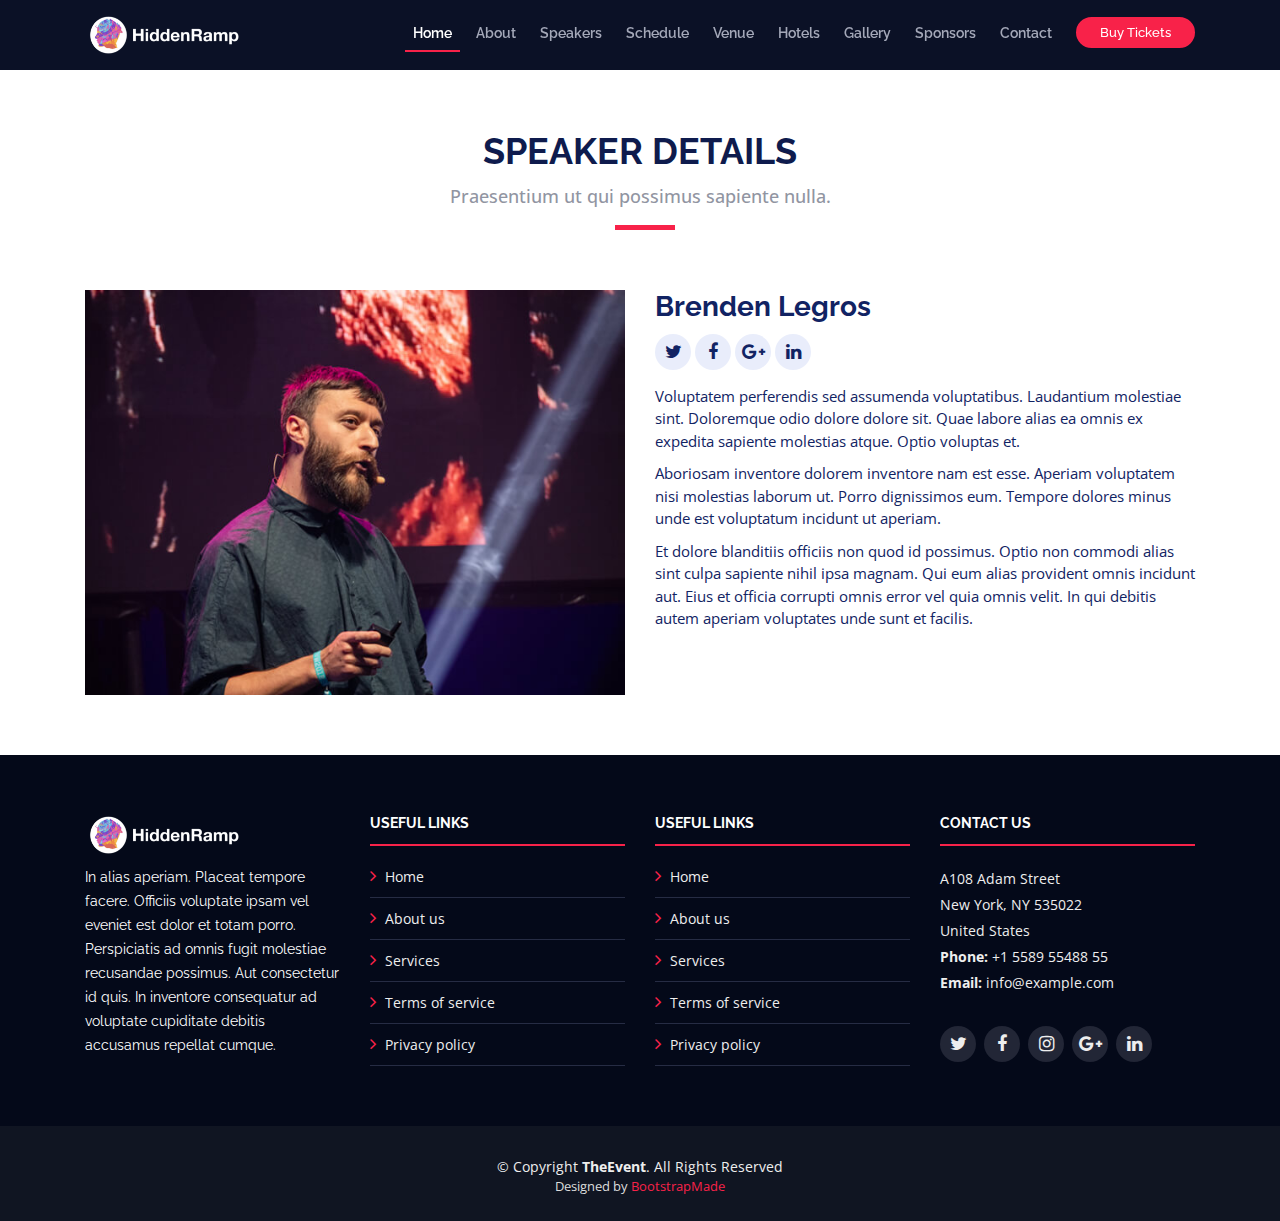
<file: ABC/speaker-details.html>
<!DOCTYPE html>
<html lang="en">

<head>
  <meta charset="utf-8">
  <title>TheEvent - Bootstrap Event Template</title>
  <meta content="width=device-width, initial-scale=1.0" name="viewport">
  <meta content="" name="keywords">
  <meta content="" name="description">

  <!-- Favicons -->
  <link href="img/favicon.png" rel="icon">
  <link href="img/apple-touch-icon.png" rel="apple-touch-icon">

  <!-- Google Fonts -->
  <link href="https://fonts.googleapis.com/css?family=Open+Sans:300,300i,400,400i,700,700i|Raleway:300,400,500,700,800" rel="stylesheet">

  <!-- Bootstrap CSS File -->
  <link href="lib/bootstrap/css/bootstrap.min.css" rel="stylesheet">

  <!-- Libraries CSS Files -->
  <link href="lib/font-awesome/css/font-awesome.min.css" rel="stylesheet">
  <link href="lib/animate/animate.min.css" rel="stylesheet">
  <link href="lib/venobox/venobox.css" rel="stylesheet">
  <link href="lib/owlcarousel/assets/owl.carousel.min.css" rel="stylesheet">

  <!-- Main Stylesheet File -->
  <link href="css/style.css" rel="stylesheet">

  <!-- =======================================================
    Theme Name: TheEvent
    Theme URL: https://bootstrapmade.com/theevent-conference-event-bootstrap-template/
    Author: BootstrapMade.com
    License: https://bootstrapmade.com/license/
  ======================================================= -->
</head>

<body>

  <!--==========================
    Header
  ============================-->
  <header id="header" class="header-fixed">
    <div class="container">

      <div id="logo" class="pull-left">
        <!-- Uncomment below if you prefer to use a text logo -->
        <!-- <h1><a href="#main">C<span>o</span>nf</a></h1>-->
        <a href="index.html#intro" class="scrollto"><img src="img/logo.png" alt="" title=""></a>
      </div>

      <nav id="nav-menu-container">
        <ul class="nav-menu">
          <li class="menu-active"><a href="#intro">Home</a></li>
          <li><a href="index.html#about">About</a></li>
          <li><a href="index.html#speakers">Speakers</a></li>
          <li><a href="index.html#schedule">Schedule</a></li>
          <li><a href="index.html#venue">Venue</a></li>
          <li><a href="index.html#hotels">Hotels</a></li>
          <li><a href="index.html#gallery">Gallery</a></li>
          <li><a href="index.html#sponsors">Sponsors</a></li>
          <li><a href="index.html#contact">Contact</a></li>
          <li class="buy-tickets"><a href="index.html#buy-tickets">Buy Tickets</a></li>
        </ul>
      </nav><!-- #nav-menu-container -->
    </div>
  </header><!-- #header -->

  <main id="main" class="main-page">

    <!--==========================
      Speaker Details Section
    ============================-->
    <section id="speakers-details" class="wow fadeIn">
      <div class="container">
        <div class="section-header">
          <h2>Speaker Details</h2>
          <p>Praesentium ut qui possimus sapiente nulla.</p>
        </div>

        <div class="row">
          <div class="col-md-6">
            <img src="img/speakers/1.jpg" alt="Speaker 1" class="img-fluid">
          </div>

          <div class="col-md-6">
            <div class="details">
              <h2>Brenden Legros</h2>
              <div class="social">
                <a href=""><i class="fa fa-twitter"></i></a>
                <a href=""><i class="fa fa-facebook"></i></a>
                <a href=""><i class="fa fa-google-plus"></i></a>
                <a href=""><i class="fa fa-linkedin"></i></a>
              </div>
              <p>Voluptatem perferendis sed assumenda voluptatibus. Laudantium molestiae sint. Doloremque odio dolore dolore sit. Quae labore alias ea omnis ex expedita sapiente molestias atque. Optio voluptas et.</p>
 
              <p>Aboriosam inventore dolorem inventore nam est esse. Aperiam voluptatem nisi molestias laborum ut. Porro dignissimos eum. Tempore dolores minus unde est voluptatum incidunt ut aperiam.</p> 

              <p>Et dolore blanditiis officiis non quod id possimus. Optio non commodi alias sint culpa sapiente nihil ipsa magnam. Qui eum alias provident omnis incidunt aut. Eius et officia corrupti omnis error vel quia omnis velit. In qui debitis autem aperiam voluptates unde sunt et facilis.</p>
            </div>
          </div>
          
        </div>
      </div>

    </section>

  </main>


  <!--==========================
    Footer
  ============================-->
  <footer id="footer">
    <div class="footer-top">
      <div class="container">
        <div class="row">

          <div class="col-lg-3 col-md-6 footer-info">
            <img src="img/logo.png" alt="TheEvenet">
            <p>In alias aperiam. Placeat tempore facere. Officiis voluptate ipsam vel eveniet est dolor et totam porro. Perspiciatis ad omnis fugit molestiae recusandae possimus. Aut consectetur id quis. In inventore consequatur ad voluptate cupiditate debitis accusamus repellat cumque.</p>
          </div>

          <div class="col-lg-3 col-md-6 footer-links">
            <h4>Useful Links</h4>
            <ul>
              <li><i class="fa fa-angle-right"></i> <a href="#">Home</a></li>
              <li><i class="fa fa-angle-right"></i> <a href="#">About us</a></li>
              <li><i class="fa fa-angle-right"></i> <a href="#">Services</a></li>
              <li><i class="fa fa-angle-right"></i> <a href="#">Terms of service</a></li>
              <li><i class="fa fa-angle-right"></i> <a href="#">Privacy policy</a></li>
            </ul>
          </div>

          <div class="col-lg-3 col-md-6 footer-links">
            <h4>Useful Links</h4>
            <ul>
              <li><i class="fa fa-angle-right"></i> <a href="#">Home</a></li>
              <li><i class="fa fa-angle-right"></i> <a href="#">About us</a></li>
              <li><i class="fa fa-angle-right"></i> <a href="#">Services</a></li>
              <li><i class="fa fa-angle-right"></i> <a href="#">Terms of service</a></li>
              <li><i class="fa fa-angle-right"></i> <a href="#">Privacy policy</a></li>
            </ul>
          </div>

          <div class="col-lg-3 col-md-6 footer-contact">
            <h4>Contact Us</h4>
            <p>
              A108 Adam Street <br>
              New York, NY 535022<br>
              United States <br>
              <strong>Phone:</strong> +1 5589 55488 55<br>
              <strong>Email:</strong> info@example.com<br>
            </p>

            <div class="social-links">
              <a href="#" class="twitter"><i class="fa fa-twitter"></i></a>
              <a href="#" class="facebook"><i class="fa fa-facebook"></i></a>
              <a href="#" class="instagram"><i class="fa fa-instagram"></i></a>
              <a href="#" class="google-plus"><i class="fa fa-google-plus"></i></a>
              <a href="#" class="linkedin"><i class="fa fa-linkedin"></i></a>
            </div>

          </div>

        </div>
      </div>
    </div>

    <div class="container">
      <div class="copyright">
        &copy; Copyright <strong>TheEvent</strong>. All Rights Reserved
      </div>
      <div class="credits">
        <!--
          All the links in the footer should remain intact.
          You can delete the links only if you purchased the pro version.
          Licensing information: https://bootstrapmade.com/license/
          Purchase the pro version with working PHP/AJAX contact form: https://bootstrapmade.com/buy/?theme=TheEvent
        -->
        Designed by <a href="https://bootstrapmade.com/">BootstrapMade</a>
      </div>
    </div>
  </footer><!-- #footer -->

  <a href="#" class="back-to-top"><i class="fa fa-angle-up"></i></a>

  <!-- JavaScript Libraries -->
  <script src="lib/jquery/jquery.min.js"></script>
  <script src="lib/jquery/jquery-migrate.min.js"></script>
  <script src="lib/bootstrap/js/bootstrap.bundle.min.js"></script>
  <script src="lib/easing/easing.min.js"></script>
  <script src="lib/superfish/hoverIntent.js"></script>
  <script src="lib/superfish/superfish.min.js"></script>
  <script src="lib/wow/wow.min.js"></script>
  <script src="lib/venobox/venobox.min.js"></script>
  <script src="lib/owlcarousel/owl.carousel.min.js"></script>

  <!-- Contact Form JavaScript File -->
  <script src="contactform/contactform.js"></script>

  <!-- Template Main Javascript File -->
  <script src="js/main.js"></script>
</body>

</html>
</file>
<file: ABC/lib/venobox/venobox.css>
/* ------ venobox.css --------*/
.vbox-overlay *, .vbox-overlay *:before, .vbox-overlay *:after{
    -webkit-backface-visibility: hidden;
    -webkit-box-sizing:border-box;
    -moz-box-sizing:border-box;
    box-sizing:border-box;
}
.vbox-overlay * { 
    -webkit-backface-visibility: visible;
    backface-visibility: visible;
}
.vbox-overlay{
    display: -webkit-flex;
    display: flex;
    -webkit-flex-direction: column;
    flex-direction: column;
    -webkit-justify-content: center;
    justify-content: center;
    -webkit-align-items: center;
    align-items: center;
    position: fixed;
    left: 0;
    top: 0;
    bottom: 0;
    right: 0;
    z-index: 1040;
    -webkit-transform:translateZ(1000px);
    transform: translateZ(1000px);
    transform-style: preserve-3d;
}

/* ----- navigation ----- */
.vbox-title{
    width: 100%;
    height: 40px;
    float: left;
    text-align: center;
    line-height: 28px;
    font-size: 12px;
    padding: 6px 40px;
    overflow: hidden;
    position: fixed;
    display: none;
    left: 0;
    z-index: 1050;
}
.vbox-close{
    cursor: pointer;
    position: fixed;
    top: 15px;
    right: 15px;
    width: 48px;
    height: 48px;
    display: block;
    background-position:10px center;
    overflow: hidden;
    font-size: 48px;
    line-height: 1;
    text-align: center;
    z-index: 1050;
}
.vbox-num{
    cursor: pointer;
    position: fixed;
    left: 0;
    height: 40px;
    display: block;
    overflow: hidden;
    line-height: 28px;
    font-size: 12px;
    padding: 6px 10px;
    display: none;
    z-index: 1050;
}
/* ----- navigation ARROWS ----- */
.vbox-next, .vbox-prev{
    position: fixed;
    top: 50%;
    margin-top: -15px;
    overflow: hidden;
    cursor: pointer;
    display: block;
    width: 45px;
    height: 45px;
    z-index: 1050;
}
.vbox-next span, .vbox-prev span{
    position: relative;
    width: 20px;
    height: 20px;
    border: 2px solid transparent;
    border-top-color: #B6B6B6;
    border-right-color: #B6B6B6;
    text-indent: -100px;
    position: absolute;
    top: 8px;
    display: block;
}
.vbox-prev{
    left: 15px;
}
.vbox-next{
    right: 30px;
}
.vbox-prev span{
    left: 10px;
    -ms-transform: rotate(-135deg);
    -webkit-transform: rotate(-135deg);
    transform: rotate(-135deg);
}
.vbox-next span{
    -ms-transform: rotate(45deg);
    -webkit-transform: rotate(45deg);
    transform: rotate(45deg);
    right: 10px;
}
/* ------- inline window ------ */
.vbox-inline{
    width: 420px;
    height: 315px;
    height: 70vh;
    padding: 10px;
    background: #fff;
    margin: 0 auto;
    overflow: auto;
    text-align: left;
}
/* ------- Video & iFrames window ------ */
.venoframe{
    max-width: 100%;
    width: 100%;
    border: none;
    width: 100%;
    height: 260px;
    height: 70vh;
}
.venoframe.vbvid{
    height: 260px;
}
@media (min-width: 768px) {
    .venoframe, .vbox-inline{
        width: 90%;
        height: 360px;
        height: 70vh;
    }
    .venoframe.vbvid{
        width: 640px;
        height: 360px;
    }
}
@media (min-width: 992px) {
    .venoframe, .vbox-inline{
        max-width: 1200px;
        width: 80%;
        height: 540px;
        height: 70vh;
    }
    .venoframe.vbvid{
        width: 960px;
        height: 540px;
    }
}
/* 
Please do NOT edit this part! 
or at least read this note: http://i.imgur.com/7C0ws9e.gif
*/
.vbox-open{
    overflow: hidden;
}
.vbox-container{
    position: absolute;
    left: 0;
    right: 0;
    top: 0;
    bottom: 0;
    overflow-x: hidden;
    overflow-y: auto;
    overflow-scrolling: touch;
    -webkit-overflow-scrolling: touch;
    z-index: 20;
    max-height: 100%;

}

.vbox-content{
    text-align: center;
    float: left;
    width: 100%;
    position: relative;
    overflow: hidden;
    padding: 20px 10px;
}
.vbox-container img{
    max-width: 100%;
    height: auto;
}
.figlio{
    max-width: 100%;
    text-align: initial;
    border: 8px solid rgba(255, 255, 255, 0.4);
}
img.figlio{
    -webkit-user-select: none;
-khtml-user-select: none;
-moz-user-select: none;
-o-user-select: none;
user-select: none;
}
.vbox-content.swipe-left{
    margin-left: -200px !important;
}
.vbox-content.swipe-right{
    margin-left: 200px !important;
}
.animated{
    webkit-transition: margin 300ms ease-out;
    transition: margin 300ms ease-out;
}
.animate-in{
    opacity: 1;
}
.animate-out{
    opacity: 0;
}
/* ---------- preloader ----------
 * SPINKIT 
 * http://tobiasahlin.com/spinkit/
-------------------------------- */
.sk-double-bounce,.sk-rotating-plane{width:40px;height:40px;margin:40px auto}.sk-rotating-plane{background-color:#333;-webkit-animation:sk-rotatePlane 1.2s infinite ease-in-out;animation:sk-rotatePlane 1.2s infinite ease-in-out}@-webkit-keyframes sk-rotatePlane{0%{-webkit-transform:perspective(120px) rotateX(0) rotateY(0);transform:perspective(120px) rotateX(0) rotateY(0)}50%{-webkit-transform:perspective(120px) rotateX(-180.1deg) rotateY(0);transform:perspective(120px) rotateX(-180.1deg) rotateY(0)}100%{-webkit-transform:perspective(120px) rotateX(-180deg) rotateY(-179.9deg);transform:perspective(120px) rotateX(-180deg) rotateY(-179.9deg)}}@keyframes sk-rotatePlane{0%{-webkit-transform:perspective(120px) rotateX(0) rotateY(0);transform:perspective(120px) rotateX(0) rotateY(0)}50%{-webkit-transform:perspective(120px) rotateX(-180.1deg) rotateY(0);transform:perspective(120px) rotateX(-180.1deg) rotateY(0)}100%{-webkit-transform:perspective(120px) rotateX(-180deg) rotateY(-179.9deg);transform:perspective(120px) rotateX(-180deg) rotateY(-179.9deg)}}.sk-double-bounce{position:relative}.sk-double-bounce .sk-child{width:100%;height:100%;border-radius:50%;background-color:#333;opacity:.6;position:absolute;top:0;left:0;-webkit-animation:sk-doubleBounce 2s infinite ease-in-out;animation:sk-doubleBounce 2s infinite ease-in-out}.sk-chasing-dots .sk-child,.sk-spinner-pulse,.sk-three-bounce .sk-child{background-color:#333;border-radius:100%}.sk-double-bounce .sk-double-bounce2{-webkit-animation-delay:-1s;animation-delay:-1s}@-webkit-keyframes sk-doubleBounce{0%,100%{-webkit-transform:scale(0);transform:scale(0)}50%{-webkit-transform:scale(1);transform:scale(1)}}@keyframes sk-doubleBounce{0%,100%{-webkit-transform:scale(0);transform:scale(0)}50%{-webkit-transform:scale(1);transform:scale(1)}}.sk-wave{margin:40px auto;width:50px;height:40px;text-align:center;font-size:10px}.sk-wave .sk-rect{background-color:#333;height:100%;width:6px;display:inline-block;-webkit-animation:sk-waveStretchDelay 1.2s infinite ease-in-out;animation:sk-waveStretchDelay 1.2s infinite ease-in-out}.sk-wave .sk-rect1{-webkit-animation-delay:-1.2s;animation-delay:-1.2s}.sk-wave .sk-rect2{-webkit-animation-delay:-1.1s;animation-delay:-1.1s}.sk-wave .sk-rect3{-webkit-animation-delay:-1s;animation-delay:-1s}.sk-wave .sk-rect4{-webkit-animation-delay:-.9s;animation-delay:-.9s}.sk-wave .sk-rect5{-webkit-animation-delay:-.8s;animation-delay:-.8s}@-webkit-keyframes sk-waveStretchDelay{0%,100%,40%{-webkit-transform:scaleY(.4);transform:scaleY(.4)}20%{-webkit-transform:scaleY(1);transform:scaleY(1)}}@keyframes sk-waveStretchDelay{0%,100%,40%{-webkit-transform:scaleY(.4);transform:scaleY(.4)}20%{-webkit-transform:scaleY(1);transform:scaleY(1)}}.sk-wandering-cubes{margin:40px auto;width:40px;height:40px;position:relative}.sk-wandering-cubes .sk-cube{background-color:#333;width:10px;height:10px;position:absolute;top:0;left:0;-webkit-animation:sk-wanderingCube 1.8s ease-in-out -1.8s infinite both;animation:sk-wanderingCube 1.8s ease-in-out -1.8s infinite both}.sk-chasing-dots,.sk-spinner-pulse{width:40px;height:40px;margin:40px auto}.sk-wandering-cubes .sk-cube2{-webkit-animation-delay:-.9s;animation-delay:-.9s}@-webkit-keyframes sk-wanderingCube{0%{-webkit-transform:rotate(0);transform:rotate(0)}25%{-webkit-transform:translateX(30px) rotate(-90deg) scale(.5);transform:translateX(30px) rotate(-90deg) scale(.5)}50%{-webkit-transform:translateX(30px) translateY(30px) rotate(-179deg);transform:translateX(30px) translateY(30px) rotate(-179deg)}50.1%{-webkit-transform:translateX(30px) translateY(30px) rotate(-180deg);transform:translateX(30px) translateY(30px) rotate(-180deg)}75%{-webkit-transform:translateX(0) translateY(30px) rotate(-270deg) scale(.5);transform:translateX(0) translateY(30px) rotate(-270deg) scale(.5)}100%{-webkit-transform:rotate(-360deg);transform:rotate(-360deg)}}@keyframes sk-wanderingCube{0%{-webkit-transform:rotate(0);transform:rotate(0)}25%{-webkit-transform:translateX(30px) rotate(-90deg) scale(.5);transform:translateX(30px) rotate(-90deg) scale(.5)}50%{-webkit-transform:translateX(30px) translateY(30px) rotate(-179deg);transform:translateX(30px) translateY(30px) rotate(-179deg)}50.1%{-webkit-transform:translateX(30px) translateY(30px) rotate(-180deg);transform:translateX(30px) translateY(30px) rotate(-180deg)}75%{-webkit-transform:translateX(0) translateY(30px) rotate(-270deg) scale(.5);transform:translateX(0) translateY(30px) rotate(-270deg) scale(.5)}100%{-webkit-transform:rotate(-360deg);transform:rotate(-360deg)}}.sk-spinner-pulse{-webkit-animation:sk-pulseScaleOut 1s infinite ease-in-out;animation:sk-pulseScaleOut 1s infinite ease-in-out}@-webkit-keyframes sk-pulseScaleOut{0%{-webkit-transform:scale(0);transform:scale(0)}100%{-webkit-transform:scale(1);transform:scale(1);opacity:0}}@keyframes sk-pulseScaleOut{0%{-webkit-transform:scale(0);transform:scale(0)}100%{-webkit-transform:scale(1);transform:scale(1);opacity:0}}.sk-chasing-dots{position:relative;text-align:center;-webkit-animation:sk-chasingDotsRotate 2s infinite linear;animation:sk-chasingDotsRotate 2s infinite linear}.sk-chasing-dots .sk-child{width:60%;height:60%;display:inline-block;position:absolute;top:0;-webkit-animation:sk-chasingDotsBounce 2s infinite ease-in-out;animation:sk-chasingDotsBounce 2s infinite ease-in-out}.sk-chasing-dots .sk-dot2{top:auto;bottom:0;-webkit-animation-delay:-1s;animation-delay:-1s}@-webkit-keyframes sk-chasingDotsRotate{100%{-webkit-transform:rotate(360deg);transform:rotate(360deg)}}@keyframes sk-chasingDotsRotate{100%{-webkit-transform:rotate(360deg);transform:rotate(360deg)}}@-webkit-keyframes sk-chasingDotsBounce{0%,100%{-webkit-transform:scale(0);transform:scale(0)}50%{-webkit-transform:scale(1);transform:scale(1)}}@keyframes sk-chasingDotsBounce{0%,100%{-webkit-transform:scale(0);transform:scale(0)}50%{-webkit-transform:scale(1);transform:scale(1)}}.sk-three-bounce{margin:40px auto;width:80px;text-align:center}.sk-three-bounce .sk-child{width:20px;height:20px;display:inline-block;-webkit-animation:sk-three-bounce 1.4s ease-in-out 0s infinite both;animation:sk-three-bounce 1.4s ease-in-out 0s infinite both}.sk-circle .sk-child:before,.sk-fading-circle .sk-circle:before{display:block;border-radius:100%;content:'';background-color:#333}.sk-three-bounce .sk-bounce1{-webkit-animation-delay:-.32s;animation-delay:-.32s}.sk-three-bounce .sk-bounce2{-webkit-animation-delay:-.16s;animation-delay:-.16s}@-webkit-keyframes sk-three-bounce{0%,100%,80%{-webkit-transform:scale(0);transform:scale(0)}40%{-webkit-transform:scale(1);transform:scale(1)}}@keyframes sk-three-bounce{0%,100%,80%{-webkit-transform:scale(0);transform:scale(0)}40%{-webkit-transform:scale(1);transform:scale(1)}}.sk-circle{margin:40px auto;width:40px;height:40px;position:relative}.sk-circle .sk-child{width:100%;height:100%;position:absolute;left:0;top:0}.sk-circle .sk-child:before{margin:0 auto;width:15%;height:15%;-webkit-animation:sk-circleBounceDelay 1.2s infinite ease-in-out both;animation:sk-circleBounceDelay 1.2s infinite ease-in-out both}.sk-circle .sk-circle2{-webkit-transform:rotate(30deg);-ms-transform:rotate(30deg);transform:rotate(30deg)}.sk-circle .sk-circle3{-webkit-transform:rotate(60deg);-ms-transform:rotate(60deg);transform:rotate(60deg)}.sk-circle .sk-circle4{-webkit-transform:rotate(90deg);-ms-transform:rotate(90deg);transform:rotate(90deg)}.sk-circle .sk-circle5{-webkit-transform:rotate(120deg);-ms-transform:rotate(120deg);transform:rotate(120deg)}.sk-circle .sk-circle6{-webkit-transform:rotate(150deg);-ms-transform:rotate(150deg);transform:rotate(150deg)}.sk-circle .sk-circle7{-webkit-transform:rotate(180deg);-ms-transform:rotate(180deg);transform:rotate(180deg)}.sk-circle .sk-circle8{-webkit-transform:rotate(210deg);-ms-transform:rotate(210deg);transform:rotate(210deg)}.sk-circle .sk-circle9{-webkit-transform:rotate(240deg);-ms-transform:rotate(240deg);transform:rotate(240deg)}.sk-circle .sk-circle10{-webkit-transform:rotate(270deg);-ms-transform:rotate(270deg);transform:rotate(270deg)}.sk-circle .sk-circle11{-webkit-transform:rotate(300deg);-ms-transform:rotate(300deg);transform:rotate(300deg)}.sk-circle .sk-circle12{-webkit-transform:rotate(330deg);-ms-transform:rotate(330deg);transform:rotate(330deg)}.sk-circle .sk-circle2:before{-webkit-animation-delay:-1.1s;animation-delay:-1.1s}.sk-circle .sk-circle3:before{-webkit-animation-delay:-1s;animation-delay:-1s}.sk-circle .sk-circle4:before{-webkit-animation-delay:-.9s;animation-delay:-.9s}.sk-circle .sk-circle5:before{-webkit-animation-delay:-.8s;animation-delay:-.8s}.sk-circle .sk-circle6:before{-webkit-animation-delay:-.7s;animation-delay:-.7s}.sk-circle .sk-circle7:before{-webkit-animation-delay:-.6s;animation-delay:-.6s}.sk-circle .sk-circle8:before{-webkit-animation-delay:-.5s;animation-delay:-.5s}.sk-circle .sk-circle9:before{-webkit-animation-delay:-.4s;animation-delay:-.4s}.sk-circle .sk-circle10:before{-webkit-animation-delay:-.3s;animation-delay:-.3s}.sk-circle .sk-circle11:before{-webkit-animation-delay:-.2s;animation-delay:-.2s}.sk-circle .sk-circle12:before{-webkit-animation-delay:-.1s;animation-delay:-.1s}@-webkit-keyframes sk-circleBounceDelay{0%,100%,80%{-webkit-transform:scale(0);transform:scale(0)}40%{-webkit-transform:scale(1);transform:scale(1)}}@keyframes sk-circleBounceDelay{0%,100%,80%{-webkit-transform:scale(0);transform:scale(0)}40%{-webkit-transform:scale(1);transform:scale(1)}}.sk-cube-grid{width:40px;height:40px;margin:40px auto}.sk-cube-grid .sk-cube{width:33.33%;height:33.33%;background-color:#333;float:left;-webkit-animation:sk-cubeGridScaleDelay 1.3s infinite ease-in-out;animation:sk-cubeGridScaleDelay 1.3s infinite ease-in-out}.sk-cube-grid .sk-cube1{-webkit-animation-delay:.2s;animation-delay:.2s}.sk-cube-grid .sk-cube2{-webkit-animation-delay:.3s;animation-delay:.3s}.sk-cube-grid .sk-cube3{-webkit-animation-delay:.4s;animation-delay:.4s}.sk-cube-grid .sk-cube4{-webkit-animation-delay:.1s;animation-delay:.1s}.sk-cube-grid .sk-cube5{-webkit-animation-delay:.2s;animation-delay:.2s}.sk-cube-grid .sk-cube6{-webkit-animation-delay:.3s;animation-delay:.3s}.sk-cube-grid .sk-cube7{-webkit-animation-delay:0ms;animation-delay:0ms}.sk-cube-grid .sk-cube8{-webkit-animation-delay:.1s;animation-delay:.1s}.sk-cube-grid .sk-cube9{-webkit-animation-delay:.2s;animation-delay:.2s}@-webkit-keyframes sk-cubeGridScaleDelay{0%,100%,70%{-webkit-transform:scale3D(1,1,1);transform:scale3D(1,1,1)}35%{-webkit-transform:scale3D(0,0,1);transform:scale3D(0,0,1)}}@keyframes sk-cubeGridScaleDelay{0%,100%,70%{-webkit-transform:scale3D(1,1,1);transform:scale3D(1,1,1)}35%{-webkit-transform:scale3D(0,0,1);transform:scale3D(0,0,1)}}.sk-fading-circle{margin:40px auto;width:40px;height:40px;position:relative}.sk-fading-circle .sk-circle{width:100%;height:100%;position:absolute;left:0;top:0}.sk-fading-circle .sk-circle:before{margin:0 auto;width:15%;height:15%;-webkit-animation:sk-circleFadeDelay 1.2s infinite ease-in-out both;animation:sk-circleFadeDelay 1.2s infinite ease-in-out both}.sk-fading-circle .sk-circle2{-webkit-transform:rotate(30deg);-ms-transform:rotate(30deg);transform:rotate(30deg)}.sk-fading-circle .sk-circle3{-webkit-transform:rotate(60deg);-ms-transform:rotate(60deg);transform:rotate(60deg)}.sk-fading-circle .sk-circle4{-webkit-transform:rotate(90deg);-ms-transform:rotate(90deg);transform:rotate(90deg)}.sk-fading-circle .sk-circle5{-webkit-transform:rotate(120deg);-ms-transform:rotate(120deg);transform:rotate(120deg)}.sk-fading-circle .sk-circle6{-webkit-transform:rotate(150deg);-ms-transform:rotate(150deg);transform:rotate(150deg)}.sk-fading-circle .sk-circle7{-webkit-transform:rotate(180deg);-ms-transform:rotate(180deg);transform:rotate(180deg)}.sk-fading-circle .sk-circle8{-webkit-transform:rotate(210deg);-ms-transform:rotate(210deg);transform:rotate(210deg)}.sk-fading-circle .sk-circle9{-webkit-transform:rotate(240deg);-ms-transform:rotate(240deg);transform:rotate(240deg)}.sk-fading-circle .sk-circle10{-webkit-transform:rotate(270deg);-ms-transform:rotate(270deg);transform:rotate(270deg)}.sk-fading-circle .sk-circle11{-webkit-transform:rotate(300deg);-ms-transform:rotate(300deg);transform:rotate(300deg)}.sk-fading-circle .sk-circle12{-webkit-transform:rotate(330deg);-ms-transform:rotate(330deg);transform:rotate(330deg)}.sk-fading-circle .sk-circle2:before{-webkit-animation-delay:-1.1s;animation-delay:-1.1s}.sk-fading-circle .sk-circle3:before{-webkit-animation-delay:-1s;animation-delay:-1s}.sk-fading-circle .sk-circle4:before{-webkit-animation-delay:-.9s;animation-delay:-.9s}.sk-fading-circle .sk-circle5:before{-webkit-animation-delay:-.8s;animation-delay:-.8s}.sk-fading-circle .sk-circle6:before{-webkit-animation-delay:-.7s;animation-delay:-.7s}.sk-fading-circle .sk-circle7:before{-webkit-animation-delay:-.6s;animation-delay:-.6s}.sk-fading-circle .sk-circle8:before{-webkit-animation-delay:-.5s;animation-delay:-.5s}.sk-fading-circle .sk-circle9:before{-webkit-animation-delay:-.4s;animation-delay:-.4s}.sk-fading-circle .sk-circle10:before{-webkit-animation-delay:-.3s;animation-delay:-.3s}.sk-fading-circle .sk-circle11:before{-webkit-animation-delay:-.2s;animation-delay:-.2s}.sk-fading-circle .sk-circle12:before{-webkit-animation-delay:-.1s;animation-delay:-.1s}@-webkit-keyframes sk-circleFadeDelay{0%,100%,39%{opacity:0}40%{opacity:1}}@keyframes sk-circleFadeDelay{0%,100%,39%{opacity:0}40%{opacity:1}}.sk-folding-cube{margin:40px auto;width:40px;height:40px;position:relative;-webkit-transform:rotateZ(45deg);transform:rotateZ(45deg)}.sk-folding-cube .sk-cube{float:left;width:50%;height:50%;position:relative;-webkit-transform:scale(1.1);-ms-transform:scale(1.1);transform:scale(1.1)}.sk-folding-cube .sk-cube:before{content:'';position:absolute;top:0;left:0;width:100%;height:100%;background-color:#333;-webkit-animation:sk-foldCubeAngle 2.4s infinite linear both;animation:sk-foldCubeAngle 2.4s infinite linear both;-webkit-transform-origin:100% 100%;-ms-transform-origin:100% 100%;transform-origin:100% 100%}.sk-folding-cube .sk-cube2{-webkit-transform:scale(1.1) rotateZ(90deg);transform:scale(1.1) rotateZ(90deg)}.sk-folding-cube .sk-cube3{-webkit-transform:scale(1.1) rotateZ(180deg);transform:scale(1.1) rotateZ(180deg)}.sk-folding-cube .sk-cube4{-webkit-transform:scale(1.1) rotateZ(270deg);transform:scale(1.1) rotateZ(270deg)}.sk-folding-cube .sk-cube2:before{-webkit-animation-delay:.3s;animation-delay:.3s}.sk-folding-cube .sk-cube3:before{-webkit-animation-delay:.6s;animation-delay:.6s}.sk-folding-cube .sk-cube4:before{-webkit-animation-delay:.9s;animation-delay:.9s}@-webkit-keyframes sk-foldCubeAngle{0%,10%{-webkit-transform:perspective(140px) rotateX(-180deg);transform:perspective(140px) rotateX(-180deg);opacity:0}25%,75%{-webkit-transform:perspective(140px) rotateX(0);transform:perspective(140px) rotateX(0);opacity:1}100%,90%{-webkit-transform:perspective(140px) rotateY(180deg);transform:perspective(140px) rotateY(180deg);opacity:0}}@keyframes sk-foldCubeAngle{0%,10%{-webkit-transform:perspective(140px) rotateX(-180deg);transform:perspective(140px) rotateX(-180deg);opacity:0}25%,75%{-webkit-transform:perspective(140px) rotateX(0);transform:perspective(140px) rotateX(0);opacity:1}100%,90%{-webkit-transform:perspective(140px) rotateY(180deg);transform:perspective(140px) rotateY(180deg);opacity:0}}
</file>
<file: TheEvent/lib/venobox/venobox.css>
/* ------ venobox.css --------*/
.vbox-overlay *, .vbox-overlay *:before, .vbox-overlay *:after{
    -webkit-backface-visibility: hidden;
    -webkit-box-sizing:border-box;
    -moz-box-sizing:border-box;
    box-sizing:border-box;
}
.vbox-overlay * { 
    -webkit-backface-visibility: visible;
    backface-visibility: visible;
}
.vbox-overlay{
    display: -webkit-flex;
    display: flex;
    -webkit-flex-direction: column;
    flex-direction: column;
    -webkit-justify-content: center;
    justify-content: center;
    -webkit-align-items: center;
    align-items: center;
    position: fixed;
    left: 0;
    top: 0;
    bottom: 0;
    right: 0;
    z-index: 1040;
    -webkit-transform:translateZ(1000px);
    transform: translateZ(1000px);
    transform-style: preserve-3d;
}

/* ----- navigation ----- */
.vbox-title{
    width: 100%;
    height: 40px;
    float: left;
    text-align: center;
    line-height: 28px;
    font-size: 12px;
    padding: 6px 40px;
    overflow: hidden;
    position: fixed;
    display: none;
    left: 0;
    z-index: 1050;
}
.vbox-close{
    cursor: pointer;
    position: fixed;
    top: 15px;
    right: 15px;
    width: 48px;
    height: 48px;
    display: block;
    background-position:10px center;
    overflow: hidden;
    font-size: 48px;
    line-height: 1;
    text-align: center;
    z-index: 1050;
}
.vbox-num{
    cursor: pointer;
    position: fixed;
    left: 0;
    height: 40px;
    display: block;
    overflow: hidden;
    line-height: 28px;
    font-size: 12px;
    padding: 6px 10px;
    display: none;
    z-index: 1050;
}
/* ----- navigation ARROWS ----- */
.vbox-next, .vbox-prev{
    position: fixed;
    top: 50%;
    margin-top: -15px;
    overflow: hidden;
    cursor: pointer;
    display: block;
    width: 45px;
    height: 45px;
    z-index: 1050;
}
.vbox-next span, .vbox-prev span{
    position: relative;
    width: 20px;
    height: 20px;
    border: 2px solid transparent;
    border-top-color: #B6B6B6;
    border-right-color: #B6B6B6;
    text-indent: -100px;
    position: absolute;
    top: 8px;
    display: block;
}
.vbox-prev{
    left: 15px;
}
.vbox-next{
    right: 30px;
}
.vbox-prev span{
    left: 10px;
    -ms-transform: rotate(-135deg);
    -webkit-transform: rotate(-135deg);
    transform: rotate(-135deg);
}
.vbox-next span{
    -ms-transform: rotate(45deg);
    -webkit-transform: rotate(45deg);
    transform: rotate(45deg);
    right: 10px;
}
/* ------- inline window ------ */
.vbox-inline{
    width: 420px;
    height: 315px;
    height: 70vh;
    padding: 10px;
    background: #fff;
    margin: 0 auto;
    overflow: auto;
    text-align: left;
}
/* ------- Video & iFrames window ------ */
.venoframe{
    max-width: 100%;
    width: 100%;
    border: none;
    width: 100%;
    height: 260px;
    height: 70vh;
}
.venoframe.vbvid{
    height: 260px;
}
@media (min-width: 768px) {
    .venoframe, .vbox-inline{
        width: 90%;
        height: 360px;
        height: 70vh;
    }
    .venoframe.vbvid{
        width: 640px;
        height: 360px;
    }
}
@media (min-width: 992px) {
    .venoframe, .vbox-inline{
        max-width: 1200px;
        width: 80%;
        height: 540px;
        height: 70vh;
    }
    .venoframe.vbvid{
        width: 960px;
        height: 540px;
    }
}
/* 
Please do NOT edit this part! 
or at least read this note: http://i.imgur.com/7C0ws9e.gif
*/
.vbox-open{
    overflow: hidden;
}
.vbox-container{
    position: absolute;
    left: 0;
    right: 0;
    top: 0;
    bottom: 0;
    overflow-x: hidden;
    overflow-y: auto;
    overflow-scrolling: touch;
    -webkit-overflow-scrolling: touch;
    z-index: 20;
    max-height: 100%;

}

.vbox-content{
    text-align: center;
    float: left;
    width: 100%;
    position: relative;
    overflow: hidden;
    padding: 20px 10px;
}
.vbox-container img{
    max-width: 100%;
    height: auto;
}
.figlio{
    max-width: 100%;
    text-align: initial;
    border: 8px solid rgba(255, 255, 255, 0.4);
}
img.figlio{
    -webkit-user-select: none;
-khtml-user-select: none;
-moz-user-select: none;
-o-user-select: none;
user-select: none;
}
.vbox-content.swipe-left{
    margin-left: -200px !important;
}
.vbox-content.swipe-right{
    margin-left: 200px !important;
}
.animated{
    webkit-transition: margin 300ms ease-out;
    transition: margin 300ms ease-out;
}
.animate-in{
    opacity: 1;
}
.animate-out{
    opacity: 0;
}
/* ---------- preloader ----------
 * SPINKIT 
 * http://tobiasahlin.com/spinkit/
-------------------------------- */
.sk-double-bounce,.sk-rotating-plane{width:40px;height:40px;margin:40px auto}.sk-rotating-plane{background-color:#333;-webkit-animation:sk-rotatePlane 1.2s infinite ease-in-out;animation:sk-rotatePlane 1.2s infinite ease-in-out}@-webkit-keyframes sk-rotatePlane{0%{-webkit-transform:perspective(120px) rotateX(0) rotateY(0);transform:perspective(120px) rotateX(0) rotateY(0)}50%{-webkit-transform:perspective(120px) rotateX(-180.1deg) rotateY(0);transform:perspective(120px) rotateX(-180.1deg) rotateY(0)}100%{-webkit-transform:perspective(120px) rotateX(-180deg) rotateY(-179.9deg);transform:perspective(120px) rotateX(-180deg) rotateY(-179.9deg)}}@keyframes sk-rotatePlane{0%{-webkit-transform:perspective(120px) rotateX(0) rotateY(0);transform:perspective(120px) rotateX(0) rotateY(0)}50%{-webkit-transform:perspective(120px) rotateX(-180.1deg) rotateY(0);transform:perspective(120px) rotateX(-180.1deg) rotateY(0)}100%{-webkit-transform:perspective(120px) rotateX(-180deg) rotateY(-179.9deg);transform:perspective(120px) rotateX(-180deg) rotateY(-179.9deg)}}.sk-double-bounce{position:relative}.sk-double-bounce .sk-child{width:100%;height:100%;border-radius:50%;background-color:#333;opacity:.6;position:absolute;top:0;left:0;-webkit-animation:sk-doubleBounce 2s infinite ease-in-out;animation:sk-doubleBounce 2s infinite ease-in-out}.sk-chasing-dots .sk-child,.sk-spinner-pulse,.sk-three-bounce .sk-child{background-color:#333;border-radius:100%}.sk-double-bounce .sk-double-bounce2{-webkit-animation-delay:-1s;animation-delay:-1s}@-webkit-keyframes sk-doubleBounce{0%,100%{-webkit-transform:scale(0);transform:scale(0)}50%{-webkit-transform:scale(1);transform:scale(1)}}@keyframes sk-doubleBounce{0%,100%{-webkit-transform:scale(0);transform:scale(0)}50%{-webkit-transform:scale(1);transform:scale(1)}}.sk-wave{margin:40px auto;width:50px;height:40px;text-align:center;font-size:10px}.sk-wave .sk-rect{background-color:#333;height:100%;width:6px;display:inline-block;-webkit-animation:sk-waveStretchDelay 1.2s infinite ease-in-out;animation:sk-waveStretchDelay 1.2s infinite ease-in-out}.sk-wave .sk-rect1{-webkit-animation-delay:-1.2s;animation-delay:-1.2s}.sk-wave .sk-rect2{-webkit-animation-delay:-1.1s;animation-delay:-1.1s}.sk-wave .sk-rect3{-webkit-animation-delay:-1s;animation-delay:-1s}.sk-wave .sk-rect4{-webkit-animation-delay:-.9s;animation-delay:-.9s}.sk-wave .sk-rect5{-webkit-animation-delay:-.8s;animation-delay:-.8s}@-webkit-keyframes sk-waveStretchDelay{0%,100%,40%{-webkit-transform:scaleY(.4);transform:scaleY(.4)}20%{-webkit-transform:scaleY(1);transform:scaleY(1)}}@keyframes sk-waveStretchDelay{0%,100%,40%{-webkit-transform:scaleY(.4);transform:scaleY(.4)}20%{-webkit-transform:scaleY(1);transform:scaleY(1)}}.sk-wandering-cubes{margin:40px auto;width:40px;height:40px;position:relative}.sk-wandering-cubes .sk-cube{background-color:#333;width:10px;height:10px;position:absolute;top:0;left:0;-webkit-animation:sk-wanderingCube 1.8s ease-in-out -1.8s infinite both;animation:sk-wanderingCube 1.8s ease-in-out -1.8s infinite both}.sk-chasing-dots,.sk-spinner-pulse{width:40px;height:40px;margin:40px auto}.sk-wandering-cubes .sk-cube2{-webkit-animation-delay:-.9s;animation-delay:-.9s}@-webkit-keyframes sk-wanderingCube{0%{-webkit-transform:rotate(0);transform:rotate(0)}25%{-webkit-transform:translateX(30px) rotate(-90deg) scale(.5);transform:translateX(30px) rotate(-90deg) scale(.5)}50%{-webkit-transform:translateX(30px) translateY(30px) rotate(-179deg);transform:translateX(30px) translateY(30px) rotate(-179deg)}50.1%{-webkit-transform:translateX(30px) translateY(30px) rotate(-180deg);transform:translateX(30px) translateY(30px) rotate(-180deg)}75%{-webkit-transform:translateX(0) translateY(30px) rotate(-270deg) scale(.5);transform:translateX(0) translateY(30px) rotate(-270deg) scale(.5)}100%{-webkit-transform:rotate(-360deg);transform:rotate(-360deg)}}@keyframes sk-wanderingCube{0%{-webkit-transform:rotate(0);transform:rotate(0)}25%{-webkit-transform:translateX(30px) rotate(-90deg) scale(.5);transform:translateX(30px) rotate(-90deg) scale(.5)}50%{-webkit-transform:translateX(30px) translateY(30px) rotate(-179deg);transform:translateX(30px) translateY(30px) rotate(-179deg)}50.1%{-webkit-transform:translateX(30px) translateY(30px) rotate(-180deg);transform:translateX(30px) translateY(30px) rotate(-180deg)}75%{-webkit-transform:translateX(0) translateY(30px) rotate(-270deg) scale(.5);transform:translateX(0) translateY(30px) rotate(-270deg) scale(.5)}100%{-webkit-transform:rotate(-360deg);transform:rotate(-360deg)}}.sk-spinner-pulse{-webkit-animation:sk-pulseScaleOut 1s infinite ease-in-out;animation:sk-pulseScaleOut 1s infinite ease-in-out}@-webkit-keyframes sk-pulseScaleOut{0%{-webkit-transform:scale(0);transform:scale(0)}100%{-webkit-transform:scale(1);transform:scale(1);opacity:0}}@keyframes sk-pulseScaleOut{0%{-webkit-transform:scale(0);transform:scale(0)}100%{-webkit-transform:scale(1);transform:scale(1);opacity:0}}.sk-chasing-dots{position:relative;text-align:center;-webkit-animation:sk-chasingDotsRotate 2s infinite linear;animation:sk-chasingDotsRotate 2s infinite linear}.sk-chasing-dots .sk-child{width:60%;height:60%;display:inline-block;position:absolute;top:0;-webkit-animation:sk-chasingDotsBounce 2s infinite ease-in-out;animation:sk-chasingDotsBounce 2s infinite ease-in-out}.sk-chasing-dots .sk-dot2{top:auto;bottom:0;-webkit-animation-delay:-1s;animation-delay:-1s}@-webkit-keyframes sk-chasingDotsRotate{100%{-webkit-transform:rotate(360deg);transform:rotate(360deg)}}@keyframes sk-chasingDotsRotate{100%{-webkit-transform:rotate(360deg);transform:rotate(360deg)}}@-webkit-keyframes sk-chasingDotsBounce{0%,100%{-webkit-transform:scale(0);transform:scale(0)}50%{-webkit-transform:scale(1);transform:scale(1)}}@keyframes sk-chasingDotsBounce{0%,100%{-webkit-transform:scale(0);transform:scale(0)}50%{-webkit-transform:scale(1);transform:scale(1)}}.sk-three-bounce{margin:40px auto;width:80px;text-align:center}.sk-three-bounce .sk-child{width:20px;height:20px;display:inline-block;-webkit-animation:sk-three-bounce 1.4s ease-in-out 0s infinite both;animation:sk-three-bounce 1.4s ease-in-out 0s infinite both}.sk-circle .sk-child:before,.sk-fading-circle .sk-circle:before{display:block;border-radius:100%;content:'';background-color:#333}.sk-three-bounce .sk-bounce1{-webkit-animation-delay:-.32s;animation-delay:-.32s}.sk-three-bounce .sk-bounce2{-webkit-animation-delay:-.16s;animation-delay:-.16s}@-webkit-keyframes sk-three-bounce{0%,100%,80%{-webkit-transform:scale(0);transform:scale(0)}40%{-webkit-transform:scale(1);transform:scale(1)}}@keyframes sk-three-bounce{0%,100%,80%{-webkit-transform:scale(0);transform:scale(0)}40%{-webkit-transform:scale(1);transform:scale(1)}}.sk-circle{margin:40px auto;width:40px;height:40px;position:relative}.sk-circle .sk-child{width:100%;height:100%;position:absolute;left:0;top:0}.sk-circle .sk-child:before{margin:0 auto;width:15%;height:15%;-webkit-animation:sk-circleBounceDelay 1.2s infinite ease-in-out both;animation:sk-circleBounceDelay 1.2s infinite ease-in-out both}.sk-circle .sk-circle2{-webkit-transform:rotate(30deg);-ms-transform:rotate(30deg);transform:rotate(30deg)}.sk-circle .sk-circle3{-webkit-transform:rotate(60deg);-ms-transform:rotate(60deg);transform:rotate(60deg)}.sk-circle .sk-circle4{-webkit-transform:rotate(90deg);-ms-transform:rotate(90deg);transform:rotate(90deg)}.sk-circle .sk-circle5{-webkit-transform:rotate(120deg);-ms-transform:rotate(120deg);transform:rotate(120deg)}.sk-circle .sk-circle6{-webkit-transform:rotate(150deg);-ms-transform:rotate(150deg);transform:rotate(150deg)}.sk-circle .sk-circle7{-webkit-transform:rotate(180deg);-ms-transform:rotate(180deg);transform:rotate(180deg)}.sk-circle .sk-circle8{-webkit-transform:rotate(210deg);-ms-transform:rotate(210deg);transform:rotate(210deg)}.sk-circle .sk-circle9{-webkit-transform:rotate(240deg);-ms-transform:rotate(240deg);transform:rotate(240deg)}.sk-circle .sk-circle10{-webkit-transform:rotate(270deg);-ms-transform:rotate(270deg);transform:rotate(270deg)}.sk-circle .sk-circle11{-webkit-transform:rotate(300deg);-ms-transform:rotate(300deg);transform:rotate(300deg)}.sk-circle .sk-circle12{-webkit-transform:rotate(330deg);-ms-transform:rotate(330deg);transform:rotate(330deg)}.sk-circle .sk-circle2:before{-webkit-animation-delay:-1.1s;animation-delay:-1.1s}.sk-circle .sk-circle3:before{-webkit-animation-delay:-1s;animation-delay:-1s}.sk-circle .sk-circle4:before{-webkit-animation-delay:-.9s;animation-delay:-.9s}.sk-circle .sk-circle5:before{-webkit-animation-delay:-.8s;animation-delay:-.8s}.sk-circle .sk-circle6:before{-webkit-animation-delay:-.7s;animation-delay:-.7s}.sk-circle .sk-circle7:before{-webkit-animation-delay:-.6s;animation-delay:-.6s}.sk-circle .sk-circle8:before{-webkit-animation-delay:-.5s;animation-delay:-.5s}.sk-circle .sk-circle9:before{-webkit-animation-delay:-.4s;animation-delay:-.4s}.sk-circle .sk-circle10:before{-webkit-animation-delay:-.3s;animation-delay:-.3s}.sk-circle .sk-circle11:before{-webkit-animation-delay:-.2s;animation-delay:-.2s}.sk-circle .sk-circle12:before{-webkit-animation-delay:-.1s;animation-delay:-.1s}@-webkit-keyframes sk-circleBounceDelay{0%,100%,80%{-webkit-transform:scale(0);transform:scale(0)}40%{-webkit-transform:scale(1);transform:scale(1)}}@keyframes sk-circleBounceDelay{0%,100%,80%{-webkit-transform:scale(0);transform:scale(0)}40%{-webkit-transform:scale(1);transform:scale(1)}}.sk-cube-grid{width:40px;height:40px;margin:40px auto}.sk-cube-grid .sk-cube{width:33.33%;height:33.33%;background-color:#333;float:left;-webkit-animation:sk-cubeGridScaleDelay 1.3s infinite ease-in-out;animation:sk-cubeGridScaleDelay 1.3s infinite ease-in-out}.sk-cube-grid .sk-cube1{-webkit-animation-delay:.2s;animation-delay:.2s}.sk-cube-grid .sk-cube2{-webkit-animation-delay:.3s;animation-delay:.3s}.sk-cube-grid .sk-cube3{-webkit-animation-delay:.4s;animation-delay:.4s}.sk-cube-grid .sk-cube4{-webkit-animation-delay:.1s;animation-delay:.1s}.sk-cube-grid .sk-cube5{-webkit-animation-delay:.2s;animation-delay:.2s}.sk-cube-grid .sk-cube6{-webkit-animation-delay:.3s;animation-delay:.3s}.sk-cube-grid .sk-cube7{-webkit-animation-delay:0ms;animation-delay:0ms}.sk-cube-grid .sk-cube8{-webkit-animation-delay:.1s;animation-delay:.1s}.sk-cube-grid .sk-cube9{-webkit-animation-delay:.2s;animation-delay:.2s}@-webkit-keyframes sk-cubeGridScaleDelay{0%,100%,70%{-webkit-transform:scale3D(1,1,1);transform:scale3D(1,1,1)}35%{-webkit-transform:scale3D(0,0,1);transform:scale3D(0,0,1)}}@keyframes sk-cubeGridScaleDelay{0%,100%,70%{-webkit-transform:scale3D(1,1,1);transform:scale3D(1,1,1)}35%{-webkit-transform:scale3D(0,0,1);transform:scale3D(0,0,1)}}.sk-fading-circle{margin:40px auto;width:40px;height:40px;position:relative}.sk-fading-circle .sk-circle{width:100%;height:100%;position:absolute;left:0;top:0}.sk-fading-circle .sk-circle:before{margin:0 auto;width:15%;height:15%;-webkit-animation:sk-circleFadeDelay 1.2s infinite ease-in-out both;animation:sk-circleFadeDelay 1.2s infinite ease-in-out both}.sk-fading-circle .sk-circle2{-webkit-transform:rotate(30deg);-ms-transform:rotate(30deg);transform:rotate(30deg)}.sk-fading-circle .sk-circle3{-webkit-transform:rotate(60deg);-ms-transform:rotate(60deg);transform:rotate(60deg)}.sk-fading-circle .sk-circle4{-webkit-transform:rotate(90deg);-ms-transform:rotate(90deg);transform:rotate(90deg)}.sk-fading-circle .sk-circle5{-webkit-transform:rotate(120deg);-ms-transform:rotate(120deg);transform:rotate(120deg)}.sk-fading-circle .sk-circle6{-webkit-transform:rotate(150deg);-ms-transform:rotate(150deg);transform:rotate(150deg)}.sk-fading-circle .sk-circle7{-webkit-transform:rotate(180deg);-ms-transform:rotate(180deg);transform:rotate(180deg)}.sk-fading-circle .sk-circle8{-webkit-transform:rotate(210deg);-ms-transform:rotate(210deg);transform:rotate(210deg)}.sk-fading-circle .sk-circle9{-webkit-transform:rotate(240deg);-ms-transform:rotate(240deg);transform:rotate(240deg)}.sk-fading-circle .sk-circle10{-webkit-transform:rotate(270deg);-ms-transform:rotate(270deg);transform:rotate(270deg)}.sk-fading-circle .sk-circle11{-webkit-transform:rotate(300deg);-ms-transform:rotate(300deg);transform:rotate(300deg)}.sk-fading-circle .sk-circle12{-webkit-transform:rotate(330deg);-ms-transform:rotate(330deg);transform:rotate(330deg)}.sk-fading-circle .sk-circle2:before{-webkit-animation-delay:-1.1s;animation-delay:-1.1s}.sk-fading-circle .sk-circle3:before{-webkit-animation-delay:-1s;animation-delay:-1s}.sk-fading-circle .sk-circle4:before{-webkit-animation-delay:-.9s;animation-delay:-.9s}.sk-fading-circle .sk-circle5:before{-webkit-animation-delay:-.8s;animation-delay:-.8s}.sk-fading-circle .sk-circle6:before{-webkit-animation-delay:-.7s;animation-delay:-.7s}.sk-fading-circle .sk-circle7:before{-webkit-animation-delay:-.6s;animation-delay:-.6s}.sk-fading-circle .sk-circle8:before{-webkit-animation-delay:-.5s;animation-delay:-.5s}.sk-fading-circle .sk-circle9:before{-webkit-animation-delay:-.4s;animation-delay:-.4s}.sk-fading-circle .sk-circle10:before{-webkit-animation-delay:-.3s;animation-delay:-.3s}.sk-fading-circle .sk-circle11:before{-webkit-animation-delay:-.2s;animation-delay:-.2s}.sk-fading-circle .sk-circle12:before{-webkit-animation-delay:-.1s;animation-delay:-.1s}@-webkit-keyframes sk-circleFadeDelay{0%,100%,39%{opacity:0}40%{opacity:1}}@keyframes sk-circleFadeDelay{0%,100%,39%{opacity:0}40%{opacity:1}}.sk-folding-cube{margin:40px auto;width:40px;height:40px;position:relative;-webkit-transform:rotateZ(45deg);transform:rotateZ(45deg)}.sk-folding-cube .sk-cube{float:left;width:50%;height:50%;position:relative;-webkit-transform:scale(1.1);-ms-transform:scale(1.1);transform:scale(1.1)}.sk-folding-cube .sk-cube:before{content:'';position:absolute;top:0;left:0;width:100%;height:100%;background-color:#333;-webkit-animation:sk-foldCubeAngle 2.4s infinite linear both;animation:sk-foldCubeAngle 2.4s infinite linear both;-webkit-transform-origin:100% 100%;-ms-transform-origin:100% 100%;transform-origin:100% 100%}.sk-folding-cube .sk-cube2{-webkit-transform:scale(1.1) rotateZ(90deg);transform:scale(1.1) rotateZ(90deg)}.sk-folding-cube .sk-cube3{-webkit-transform:scale(1.1) rotateZ(180deg);transform:scale(1.1) rotateZ(180deg)}.sk-folding-cube .sk-cube4{-webkit-transform:scale(1.1) rotateZ(270deg);transform:scale(1.1) rotateZ(270deg)}.sk-folding-cube .sk-cube2:before{-webkit-animation-delay:.3s;animation-delay:.3s}.sk-folding-cube .sk-cube3:before{-webkit-animation-delay:.6s;animation-delay:.6s}.sk-folding-cube .sk-cube4:before{-webkit-animation-delay:.9s;animation-delay:.9s}@-webkit-keyframes sk-foldCubeAngle{0%,10%{-webkit-transform:perspective(140px) rotateX(-180deg);transform:perspective(140px) rotateX(-180deg);opacity:0}25%,75%{-webkit-transform:perspective(140px) rotateX(0);transform:perspective(140px) rotateX(0);opacity:1}100%,90%{-webkit-transform:perspective(140px) rotateY(180deg);transform:perspective(140px) rotateY(180deg);opacity:0}}@keyframes sk-foldCubeAngle{0%,10%{-webkit-transform:perspective(140px) rotateX(-180deg);transform:perspective(140px) rotateX(-180deg);opacity:0}25%,75%{-webkit-transform:perspective(140px) rotateX(0);transform:perspective(140px) rotateX(0);opacity:1}100%,90%{-webkit-transform:perspective(140px) rotateY(180deg);transform:perspective(140px) rotateY(180deg);opacity:0}}
</file>
<file: ABC/css/style.css>
/*
  Theme Name: TheEvent
  Theme URL: https://bootstrapmade.com/theevent-conference-event-bootstrap-template/
  Author: BootstrapMade.com
  License: https://bootstrapmade.com/license/
*/

/*--------------------------------------------------------------
# General
--------------------------------------------------------------*/

body {
  background: #fff;
  color: #2f3138;
  font-family: "Open Sans", sans-serif;
}

a {
  color: #f82249;
  transition: 0.5s;
}

a:hover,
a:active,
a:focus {
  color: #f8234a;
  outline: none;
  text-decoration: none;
}

p {
  padding: 0;
  margin: 0 0 30px 0;
}

h1,
h2,
h3,
h4,
h5,
h6 {
  font-family: "Raleway", sans-serif;
  font-weight: 400;
  margin: 0 0 20px 0;
  padding: 0;
  color: #0e1b4d;
}

.main-page {
  margin-top: 70px;
}

.wow {
  visibility: hidden;
}

/* Prelaoder */

#preloader {
  position: fixed;
  left: 0;
  top: 0;
  z-index: 999;
  width: 100%;
  height: 100%;
  overflow: visible;
  background: #fff url("../img/preloader.svg") no-repeat center center;
}

/* Back to top button */

.back-to-top {
  position: fixed;
  display: none;
  background: #f82249;
  color: #fff;
  width: 40px;
  height: 40px;
  text-align: center;
  border-radius: 50px;
  right: 15px;
  bottom: 15px;
  transition: background 0.5s ease-in-out;
}

.back-to-top i {
  font-size: 24px;
  padding-top: 6px;
}

.back-to-top:focus {
  background: #e0072f;
  color: #fff;
  outline: none;
}

.back-to-top:hover {
  background: #e0072f;
  color: #fff;
}

/* Sections Header
--------------------------------*/

.section-header {
  margin-bottom: 60px;
  position: relative;
  padding-bottom: 20px;
}

.section-header::before {
  content: '';
  position: absolute;
  display: block;
  width: 60px;
  height: 5px;
  background: #f82249;
  bottom: 0;
  left: calc(50% - 25px);
}

.section-header h2 {
  font-size: 36px;
  text-transform: uppercase;
  text-align: center;
  font-weight: 700;
  margin-bottom: 10px;
}

.section-header p {
  text-align: center;
  padding: 0;
  margin: 0;
  font-size: 18px;
  font-weight: 500;
  color: #9195a2;
}

.section-with-bg {
  background-color: #f6f7fd;
}

/*--------------------------------------------------------------
# Header
--------------------------------------------------------------*/

#header {
  height: 90px;
  padding: 25px 0;
  position: fixed;
  left: 0;
  top: 0;
  right: 0;
  transition: all 0.5s;
  z-index: 997;
}

#header.header-scrolled,
#header.header-fixed {
  background: rgba(6, 12, 34, 0.98);
  height: 70px;
  padding: 15px 0;
  transition: all 0.5s;
}

#header #logo h1 {
  font-size: 36px;
  margin: 0;
  padding: 6px 0;
  line-height: 1;
  font-family: "Raleway", sans-serif;
  font-weight: 700;
  letter-spacing: 3px;
  text-transform: uppercase;
}

#header #logo h1 span {
  color: #f82249;
}

#header #logo h1 a,
#header #logo h1 a:hover {
  color: #fff;
}

#header #logo img {
  padding: 0;
  margin: 0;
  max-height: 40px;
}

/*--------------------------------------------------------------
# Navigation Menu
--------------------------------------------------------------*/

/* Nav Menu Essentials */

.nav-menu,
.nav-menu * {
  margin: 0;
  padding: 0;
  list-style: none;
}

.nav-menu ul {
  position: absolute;
  display: none;
  top: 100%;
  left: 0;
  z-index: 99;
}

.nav-menu li {
  position: relative;
  white-space: nowrap;
}

.nav-menu > li {
  float: left;
}

.nav-menu li:hover > ul,
.nav-menu li.sfHover > ul {
  display: block;
}

.nav-menu ul ul {
  top: 0;
  left: 100%;
}

.nav-menu ul li {
  min-width: 180px;
}

/* Nav Menu Arrows */

.sf-arrows .sf-with-ul {
  padding-right: 30px;
}

.sf-arrows .sf-with-ul:after {
  content: "\f107";
  position: absolute;
  right: 15px;
  font-family: FontAwesome;
  font-style: normal;
  font-weight: normal;
}

.sf-arrows ul .sf-with-ul:after {
  content: "\f105";
}

/* Nav Meu Container */

#nav-menu-container {
  float: right;
  margin: 0;
}

/* Nav Meu Styling */

.nav-menu a {
  padding: 8px;
  text-decoration: none;
  display: inline-block;
  color: rgba(202, 206, 221, 0.8);
  font-family: "Raleway", sans-serif;
  font-weight: 600;
  font-size: 14px;
  outline: none;
}

.nav-menu .menu-active a,
.nav-menu a:hover {
  color: #fff;
}

.nav-menu > li {
  margin-left: 8px;
}

.nav-menu > li > a:before {
  content: "";
  position: absolute;
  width: 0;
  height: 2px;
  bottom: 0;
  left: 0;
  background-color: #f82249;
  visibility: hidden;
  transition: all 0.3s ease-in-out 0s;
}

.nav-menu a:hover:before,
.nav-menu li:hover > a:before,
.nav-menu .menu-active > a:before {
  visibility: visible;
  width: 100%;
}

.nav-menu li.buy-tickets a {
  color: #fff;
  background: #f82249;
  padding: 7px 22px;
  border-radius: 50px;
  border: 2px solid #f82249;
  transition: all ease-in-out 0.3s;
  font-weight: 500;
  margin-left: 8px;
  margin-top: 2px;
  line-height: 1;
  font-size: 13px;
}

.nav-menu li.buy-tickets a:hover {
  background: none;
}

.nav-menu li.buy-tickets:hover a:before,
.nav-menu li.buy-tickets.menu-active a:before {
  visibility: hidden;
}

.nav-menu ul {
  margin: 4px 0 0 0;
  padding: 10px;
  box-shadow: 0px 0px 30px rgba(127, 137, 161, 0.25);
  background: #fff;
  border-radius: 3px;
}

.nav-menu ul li {
  transition: 0.3s;
}

.nav-menu ul li a {
  padding: 10px;
  color: #060c22;
  transition: 0.3s;
  display: block;
  font-size: 13px;
  text-transform: none;
  border-radius: 3px;
}

.nav-menu ul li:hover > a {
  background: #f82249;
  color: #fff;
}

.nav-menu ul ul {
  margin: 0;
}

/* Mobile Nav Toggle */

#mobile-nav-toggle {
  position: fixed;
  right: 0;
  top: 0;
  z-index: 999;
  margin: 15px 15px 0 0;
  border: 0;
  background: none;
  font-size: 24px;
  display: none;
  transition: all 0.4s;
  outline: none;
  cursor: pointer;
}

#mobile-nav-toggle i {
  color: #fff;
}

/* Mobile Nav Styling */

#mobile-nav {
  position: fixed;
  top: 0;
  padding-top: 18px;
  bottom: 0;
  z-index: 998;
  background: rgba(6, 12, 34, 0.9);
  left: -260px;
  width: 260px;
  overflow-y: auto;
  transition: 0.4s;
}

#mobile-nav ul {
  padding: 0;
  margin: 0;
  list-style: none;
}

#mobile-nav ul li {
  position: relative;
}

#mobile-nav ul li a {
  color: #fff;
  font-size: 17px;
  overflow: hidden;
  padding: 10px 22px 10px 15px;
  position: relative;
  text-decoration: none;
  width: 100%;
  display: block;
  outline: none;
}

#mobile-nav ul li a:hover {
  color: #f82249;
}

#mobile-nav ul li li {
  padding-left: 30px;
}

#mobile-nav ul .menu-has-children i {
  position: absolute;
  right: 0;
  z-index: 99;
  padding: 15px;
  cursor: pointer;
  color: #fff;
}

#mobile-nav ul .menu-has-children i.fa-chevron-up {
  color: #f82249;
}

#mobile-nav ul .menu-item-active {
  color: #f82249;
}

#mobile-body-overly {
  width: 100%;
  height: 100%;
  z-index: 997;
  top: 0;
  left: 0;
  position: fixed;
  background: rgba(6, 12, 34, 0.8);
  display: none;
}

/* Mobile Nav body classes */

body.mobile-nav-active {
  overflow: hidden;
}

body.mobile-nav-active #mobile-nav {
  left: 0;
}

body.mobile-nav-active #mobile-nav-toggle {
  color: #fff;
}

/*--------------------------------------------------------------
# Intro Section
--------------------------------------------------------------*/

#intro {
  width: 100%;
  height: 100vh;
  background: url(../img/intro-bg.jpg) top center;
  background-size: cover;
  overflow: hidden;
  position: relative;
}

#intro:before {
  content: "";
  background: rgba(6, 12, 34, 0.8);
  position: absolute;
  bottom: 0;
  top: 0;
  left: 0;
  right: 0;
}

#intro .intro-container {
  position: absolute;
  bottom: 0;
  left: 0;
  top: 90px;
  right: 0;
  display: -webkit-box;
  display: -ms-flexbox;
  display: flex;
  -webkit-box-pack: center;
  -ms-flex-pack: center;
  justify-content: center;
  -webkit-box-align: center;
  -ms-flex-align: center;
  align-items: center;
  -webkit-box-orient: vertical;
  -webkit-box-direction: normal;
  -ms-flex-direction: column;
  flex-direction: column;
  text-align: center;
  padding: 0 15px;
}

#intro h1 {
  color: #fff;
  font-family: "Raleway", sans-serif;
  font-size: 56px;
  font-weight: 600;
  text-transform: uppercase;
}

#intro h1 span {
  color: #f82249;
}

#intro p {
  color: #ebebeb;
  font-weight: 700;
  font-size: 20px;
}

#intro .play-btn {
  width: 94px;
  height: 94px;
  background: radial-gradient(#f82249 50%, rgba(101, 111, 150, 0.15) 52%);
  border-radius: 50%;
  display: block;
  position: relative;
  overflow: hidden;
}

#intro .play-btn::after {
  content: '';
  position: absolute;
  left: 50%;
  top: 50%;
  -webkit-transform: translateX(-40%) translateY(-50%);
  transform: translateX(-40%) translateY(-50%);
  width: 0;
  height: 0;
  border-top: 10px solid transparent;
  border-bottom: 10px solid transparent;
  border-left: 15px solid #fff;
  z-index: 100;
  transition: all 400ms cubic-bezier(0.55, 0.055, 0.675, 0.19);
}

#intro .play-btn:before {
  content: '';
  position: absolute;
  width: 120px;
  height: 120px;
  -webkit-animation-delay: 0s;
  animation-delay: 0s;
  -webkit-animation: pulsate-btn 2s;
  animation: pulsate-btn 2s;
  -webkit-animation-direction: forwards;
  animation-direction: forwards;
  -webkit-animation-iteration-count: infinite;
  animation-iteration-count: infinite;
  -webkit-animation-timing-function: steps;
  animation-timing-function: steps;
  opacity: 1;
  border-radius: 50%;
  border: 2px solid rgba(163, 163, 163, 0.4);
  top: -15%;
  left: -15%;
  background: rgba(198, 16, 0, 0);
}

#intro .play-btn:hover::after {
  border-left: 15px solid #f82249;
  -webkit-transform: scale(20);
  transform: scale(20);
}

#intro .play-btn:hover::before {
  content: '';
  position: absolute;
  left: 50%;
  top: 50%;
  -webkit-transform: translateX(-40%) translateY(-50%);
  transform: translateX(-40%) translateY(-50%);
  width: 0;
  height: 0;
  border: none;
  border-top: 10px solid transparent;
  border-bottom: 10px solid transparent;
  border-left: 15px solid #fff;
  z-index: 200;
  -webkit-animation: none;
  animation: none;
  border-radius: 0;
}

#intro .about-btn {
  font-family: "Raleway", sans-serif;
  font-weight: 500;
  font-size: 14px;
  letter-spacing: 1px;
  display: inline-block;
  padding: 12px 32px;
  border-radius: 50px;
  transition: 0.5s;
  line-height: 1;
  margin: 10px;
  color: #fff;
  -webkit-animation-delay: 0.8s;
  animation-delay: 0.8s;
  border: 2px solid #f82249;
}

#intro .about-btn:hover {
  background: #f82249;
  color: #fff;
}

@-webkit-keyframes pulsate-btn {
  0% {
    -webkit-transform: scale(0.6, 0.6);
    transform: scale(0.6, 0.6);
    opacity: 1;
  }

  100% {
    -webkit-transform: scale(1, 1);
    transform: scale(1, 1);
    opacity: 0;
  }
}

@keyframes pulsate-btn {
  0% {
    -webkit-transform: scale(0.6, 0.6);
    transform: scale(0.6, 0.6);
    opacity: 1;
  }

  100% {
    -webkit-transform: scale(1, 1);
    transform: scale(1, 1);
    opacity: 0;
  }
}

/*--------------------------------------------------------------
# About Section
--------------------------------------------------------------*/

#about {
  background: url("../img/about-bg.jpg");
  background-size: cover;
  overflow: hidden;
  position: relative;
  color: #fff;
  padding: 60px 0 40px 0;
}

#about:before {
  content: "";
  background: rgba(13, 20, 41, 0.8);
  position: absolute;
  bottom: 0;
  top: 0;
  left: 0;
  right: 0;
}

#about h2 {
  font-size: 36px;
  font-weight: bold;
  margin-bottom: 10px;
  color: #fff;
}

#about h3 {
  font-size: 18px;
  font-weight: bold;
  text-transform: uppercase;
  margin-bottom: 10px;
  color: #fff;
}

#about p {
  font-size: 14px;
  margin-bottom: 20px;
  color: #fff;
}

/*--------------------------------------------------------------
# Speakers Section
--------------------------------------------------------------*/

#speakers {
  padding: 60px 0 30px 0;
}

#speakers .speaker {
  position: relative;
  overflow: hidden;
  margin-bottom: 30px;
}

#speakers .speaker .details {
  background: rgba(6, 12, 34, 0.76);
  position: absolute;
  left: 0;
  bottom: -30px;
  right: 0;
  text-align: center;
  padding-top: 10px;
  transition: all 300ms cubic-bezier(0.645, 0.045, 0.355, 1);
}

#speakers .speaker .details h3 {
  color: #fff;
  font-size: 22px;
  font-weight: 600;
  margin-bottom: 5px;
}

#speakers .speaker .details p {
  color: #fff;
  font-size: 15px;
  margin-bottom: 10px;
  font-style: italic;
}

#speakers .speaker .details .social {
  height: 30px;
}

#speakers .speaker .details a {
  color: #fff;
}

#speakers .speaker .details a:hover {
  color: #f82249;
}

#speakers .speaker:hover .details {
  bottom: 0;
}

#speakers-details {
  padding: 60px 0;
}

#speakers-details .details h2 {
  color: #112363;
  font-size: 28px;
  font-weight: 700;
  margin-bottom: 10px;
}

#speakers-details .details .social {
  margin-bottom: 15px;
}

#speakers-details .details .social a {
  background: #e9edfb;
  color: #112363;
  line-height: 1;
  display: inline-block;
  text-align: center;
  border-radius: 50%;
  width: 36px;
  height: 36px;
  padding-top: 9px;
}

#speakers-details .details .social a:hover {
  background: #f82249;
  color: #fff;
}

#speakers-details .details .social a i {
  font-size: 18px;
}

#speakers-details .details p {
  color: #112363;
  font-size: 15px;
  margin-bottom: 10px;
}

/*--------------------------------------------------------------
# Schedule Section
--------------------------------------------------------------*/

#schedule {
  padding: 60px 0 60px 0;
}

#schedule .nav-tabs {
  text-align: center;
  margin: auto;
  display: block;
  border-bottom: 0;
  margin-bottom: 30px;
}

#schedule .nav-tabs li {
  display: inline-block;
  margin-bottom: 0;
}

#schedule .nav-tabs a {
  border: none;
  border-radius: 50px;
  font-weight: 600;
  background-color: #0e1b4d;
  color: #fff;
  padding: 10px 100px;
}

#schedule .nav-tabs a.active {
  background-color: #f82249;
  color: #fff;
}

#schedule .sub-heading {
  text-align: center;
  font-size: 18px;
  font-style: italic;
  margin: 0 auto 30px auto;
}

#schedule .tab-pane {
  transition: ease-in-out .2s;
}

#schedule .schedule-item {
  border-bottom: 1px solid #cad4f6;
  padding-top: 15px;
  padding-bottom: 15px;
  transition: background-color ease-in-out 0.3s;
}

#schedule .schedule-item:hover {
  background-color: #fff;
}

#schedule .schedule-item time {
  padding-bottom: 5px;
  display: inline-block;
}

#schedule .schedule-item .speaker {
  width: 60px;
  height: 60px;
  overflow: hidden;
  border-radius: 50%;
  float: left;
  margin: 0 10px 10px 0;
}

#schedule .schedule-item .speaker img {
  height: 100%;
  -webkit-transform: translateX(-50%);
  transform: translateX(-50%);
  margin-left: 50%;
  transition: all ease-in-out 0.3s;
}

#schedule .schedule-item h4 {
  font-size: 18px;
  font-weight: 600;
  margin-bottom: 5px;
}

#schedule .schedule-item h4 span {
  font-style: italic;
  color: #19328e;
  font-weight: normal;
  font-size: 16px;
}

#schedule .schedule-item p {
  font-style: italic;
  color: #152b79;
  margin-bottom: 0;
}

/*--------------------------------------------------------------
# Venue Section
--------------------------------------------------------------*/

#venue {
  padding: 60px 0;
}

#venue .container-fluid {
  margin-bottom: 3px;
}

#venue .venue-map iframe {
  width: 100%;
  height: 100%;
  min-height: 300px;
}

#venue .venue-info {
  background: url("../img/venue-info-bg.jpg") top center no-repeat;
  background-size: cover;
  position: relative;
  padding-top: 60px;
  padding-bottom: 60px;
}

#venue .venue-info:before {
  content: "";
  background: rgba(13, 20, 41, 0.8);
  position: absolute;
  bottom: 0;
  top: 0;
  left: 0;
  right: 0;
}

#venue .venue-info h3 {
  font-size: 36px;
  font-weight: 700;
  color: #fff;
}

#venue .venue-info p {
  color: #fff;
  margin-bottom: 0;
}

#venue .venue-gallery-container {
  padding-right: 12px;
}

#venue .venue-gallery {
  overflow: hidden;
  border-right: 3px solid #fff;
  border-bottom: 3px solid #fff;
}

#venue .venue-gallery img {
  transition: all ease-in-out 0.4s;
}

#venue .venue-gallery:hover img {
  -webkit-transform: scale(1.1);
  transform: scale(1.1);
}

/*--------------------------------------------------------------
# Hotels Section
--------------------------------------------------------------*/

#hotels {
  padding: 60px 0;
}

#hotels .hotel {
  border: 1px solid #e0e5fa;
  background: #fff;
  margin-bottom: 30px;
}

#hotels .hotel:hover .hotel-img img {
  -webkit-transform: scale(1.1);
  transform: scale(1.1);
}

#hotels .hotel-img {
  overflow: hidden;
  margin-bottom: 15px;
}

#hotels .hotel-img img {
  transition: 0.3s ease-in-out;
}

#hotels h3 {
  font-weight: 600;
  font-size: 20px;
  margin-bottom: 5px;
  padding: 0 20px;
}

#hotels a {
  color: #152b79;
}

#hotels a:hover {
  color: #f82249;
}

#hotels .stars {
  padding: 0 20px;
  margin-bottom: 5px;
}

#hotels .stars i {
  color: #ffc31d;
}

#hotels p {
  padding: 0 20px;
  margin-bottom: 20px;
  color: #060c22;
  font-style: italic;
  font-size: 15px;
}

/*--------------------------------------------------------------
# Gallery Section
--------------------------------------------------------------*/

#gallery {
  padding: 60px;
  overflow: hidden;
}

#gallery .owl-nav,
#gallery .owl-dots {
  margin-top: 25px;
  text-align: center;
}

#gallery .owl-item {
  border-left: 2px solid #fff;
  border-right: 2px solid #fff;
}

#gallery .owl-dot {
  display: inline-block;
  margin: 0 5px;
  width: 12px;
  height: 12px;
  border-radius: 50%;
  background-color: #ddd;
}

#gallery .owl-dot.active {
  background-color: #f82249;
}

#gallery .gallery-carousel .owl-stage-outer {
  overflow: visible;
}

#gallery .gallery-carousel .center {
  border: 6px solid #f82249;
  margin: -10px;
  box-sizing: content-box;
  padding: 4px;
  background: #fff;
  z-index: 1;
}

/*--------------------------------------------------------------
# Sponsors Section
--------------------------------------------------------------*/

#sponsors {
  padding: 60px 0;
}

#sponsors .sponsors-wrap {
  border-top: 1px solid #e0e5fa;
  border-left: 1px solid #e0e5fa;
  margin-bottom: 30px;
}

#sponsors .sponsor-logo {
  padding: 30px;
  display: -webkit-box;
  display: -ms-flexbox;
  display: flex;
  -webkit-box-pack: center;
  -ms-flex-pack: center;
  justify-content: center;
  -webkit-box-align: center;
  -ms-flex-align: center;
  align-items: center;
  border-right: 1px solid #e0e5fa;
  border-bottom: 1px solid #e0e5fa;
  overflow: hidden;
  background: rgba(255, 255, 255, 0.5);
  height: 160px;
}

#sponsors .sponsor-logo:hover img {
  -webkit-transform: scale(1.2);
  transform: scale(1.2);
}

#sponsors img {
  transition: all 0.4s ease-in-out;
}

/*--------------------------------------------------------------
# F.A.Q Section
--------------------------------------------------------------*/

#faq {
  padding: 60px 0;
}

#faq #faq-list {
  padding: 0;
  list-style: none;
}

#faq #faq-list li {
  border-bottom: 1px solid #ddd;
}

#faq #faq-list a {
  padding: 18px 0;
  display: block;
  position: relative;
  font-family: "Raleway", sans-serif;
  font-size: 16px;
  line-height: 24px;
  font-weight: 600;
  padding-right: 20px;
}

#faq #faq-list i {
  font-size: 24px;
  position: absolute;
  right: 0;
  top: 16px;
}

#faq #faq-list p {
  margin-bottom: 20px;
}

#faq #faq-list a.collapse {
  color: #f82249;
}

#faq #faq-list a.collapsed {
  color: #000;
}

#faq #faq-list a.collapsed i::before {
  content: "\f055" !important;
}

/*--------------------------------------------------------------
# Subscribe Section
--------------------------------------------------------------*/

#subscribe {
  padding: 60px;
  background: url(../img/subscribe-bg.jpg) center center no-repeat;
  background-size: cover;
  overflow: hidden;
  position: relative;
}

#subscribe:before {
  content: "";
  background: rgba(6, 12, 34, 0.6);
  position: absolute;
  bottom: 0;
  top: 0;
  left: 0;
  right: 0;
}

#subscribe .section-header h2,
#subscribe p {
  color: #fff;
}

#subscribe input {
  background: #fff;
  color: #060c22;
  border: 0;
  outline: none;
  margin: 0;
  padding: 9px 20px;
  border-radius: 50px;
  font-size: 14px;
}

#subscribe button {
  border: 0;
  padding: 9px 25px;
  cursor: pointer;
  background: #f82249;
  color: #fff;
  transition: all 0.3s ease;
  outline: none;
  font-size: 14px;
  border-radius: 50px;
}

#subscribe button:hover {
  background: #e0072f;
}

/*--------------------------------------------------------------
# Buy Tickets Section
--------------------------------------------------------------*/

#buy-tickets {
  padding: 60px 0;
}

#buy-tickets .card {
  border: none;
  border-radius: 5px;
  transition: all  0.3s ease-in-out;
  box-shadow: 0 10px 25px 0 rgba(6, 12, 34, 0.1);
}

#buy-tickets .card:hover {
  box-shadow: 0 10px 35px 0 rgba(6, 12, 34, 0.2);
}

#buy-tickets .card hr {
  margin: 25px 0;
}

#buy-tickets .card .card-title {
  margin: 10px 0;
  font-size: 14px;
  letter-spacing: 1px;
  font-weight: bold;
}

#buy-tickets .card .card-price {
  font-size: 48px;
  margin: 0;
}

#buy-tickets .card ul li {
  margin-bottom: 20px;
}

#buy-tickets .card .text-muted {
  opacity: 0.7;
}

#buy-tickets .card .btn {
  font-size: 15px;
  border-radius: 50px;
  padding: 10px 40px;
  transition: all 0.2s;
  background-color: #f82249;
  border: 0;
  color: #fff;
}

#buy-tickets .card .btn:hover {
  background-color: #e0072f;
}

#buy-tickets #buy-ticket-modal input,
#buy-tickets #buy-ticket-modal select {
  border-radius: 0;
}

#buy-tickets #buy-ticket-modal .btn {
  font-size: 15px;
  border-radius: 50px;
  padding: 10px 40px;
  transition: all 0.2s;
  background-color: #f82249;
  border: 0;
  color: #fff;
}

#buy-tickets #buy-ticket-modal .btn:hover {
  background-color: #e0072f;
}

/*--------------------------------------------------------------
# Contact Section
--------------------------------------------------------------*/

#contact {
  padding: 60px 0;
}

#contact .contact-info {
  margin-bottom: 20px;
  text-align: center;
}

#contact .contact-info i {
  font-size: 48px;
  display: inline-block;
  margin-bottom: 10px;
  color: #f82249;
}

#contact .contact-info address,
#contact .contact-info p {
  margin-bottom: 0;
  color: #112363;
}

#contact .contact-info h3 {
  font-size: 18px;
  margin-bottom: 15px;
  font-weight: bold;
  text-transform: uppercase;
  color: #112363;
}

#contact .contact-info a {
  color: #4869df;
}

#contact .contact-info a:hover {
  color: #f82249;
}

#contact .contact-address,
#contact .contact-phone,
#contact .contact-email {
  margin-bottom: 20px;
}

#contact .form #sendmessage {
  color: #f82249;
  border: 1px solid #f82249;
  display: none;
  text-align: center;
  padding: 15px;
  font-weight: 600;
  margin-bottom: 15px;
}

#contact .form #errormessage {
  color: red;
  display: none;
  border: 1px solid red;
  text-align: center;
  padding: 15px;
  font-weight: 600;
  margin-bottom: 15px;
}

#contact .form #sendmessage.show,
#contact .form #errormessage.show,
#contact .form .show {
  display: block;
}

#contact .form .validation {
  color: red;
  display: none;
  margin: 0 0 20px;
  font-weight: 400;
  font-size: 13px;
}

#contact .form input,
#contact .form textarea {
  padding: 10px 14px;
  border-radius: 0;
  box-shadow: none;
  font-size: 15px;
}

#contact .form button[type="submit"] {
  background: #f82249;
  border: 0;
  padding: 10px 40px;
  color: #fff;
  transition: 0.4s;
  border-radius: 50px;
  cursor: pointer;
}

#contact .form button[type="submit"]:hover {
  background: #e0072f;
}

/*--------------------------------------------------------------
# Footer
--------------------------------------------------------------*/

#footer {
  background: #101522;
  padding: 0 0 25px 0;
  color: #eee;
  font-size: 14px;
}

#footer .footer-top {
  background: #040919;
  padding: 60px 0 30px 0;
}

#footer .footer-top .footer-info {
  margin-bottom: 30px;
}

#footer .footer-top .footer-info h3 {
  font-size: 26px;
  margin: 0 0 20px 0;
  padding: 2px 0 2px 0;
  line-height: 1;
  font-family: "Raleway", sans-serif;
  font-weight: 700;
  color: #fff;
}

#footer .footer-top .footer-info img {
  height: 40px;
  margin-bottom: 10px;
}

#footer .footer-top .footer-info p {
  font-size: 14px;
  line-height: 24px;
  margin-bottom: 0;
  font-family: "Raleway", sans-serif;
  color: #fff;
}

#footer .footer-top .social-links a {
  font-size: 18px;
  display: inline-block;
  background: #222636;
  color: #eee;
  line-height: 1;
  padding: 8px 0;
  margin-right: 4px;
  border-radius: 50%;
  text-align: center;
  width: 36px;
  height: 36px;
  transition: 0.3s;
}

#footer .footer-top .social-links a:hover {
  background: #f82249;
  color: #fff;
}

#footer .footer-top h4 {
  font-size: 14px;
  font-weight: bold;
  color: #fff;
  text-transform: uppercase;
  position: relative;
  padding-bottom: 12px;
  border-bottom: 2px solid #f82249;
}

#footer .footer-top .footer-links {
  margin-bottom: 30px;
}

#footer .footer-top .footer-links ul {
  list-style: none;
  padding: 0;
  margin: 0;
}

#footer .footer-top .footer-links ul i {
  padding-right: 5px;
  color: #f82249;
  font-size: 18px;
}

#footer .footer-top .footer-links ul li {
  border-bottom: 1px solid #262c44;
  padding: 10px 0;
}

#footer .footer-top .footer-links ul li:first-child {
  padding-top: 0;
}

#footer .footer-top .footer-links ul a {
  color: #eee;
}

#footer .footer-top .footer-links ul a:hover {
  color: #f82249;
}

#footer .footer-top .footer-contact {
  margin-bottom: 30px;
}

#footer .footer-top .footer-contact p {
  line-height: 26px;
}

#footer .footer-top .footer-newsletter {
  margin-bottom: 30px;
}

#footer .footer-top .footer-newsletter input[type="email"] {
  border: 0;
  padding: 6px 8px;
  width: 65%;
}

#footer .footer-top .footer-newsletter input[type="submit"] {
  background: #f82249;
  border: 0;
  width: 35%;
  padding: 6px 0;
  text-align: center;
  color: #fff;
  transition: 0.3s;
  cursor: pointer;
}

#footer .footer-top .footer-newsletter input[type="submit"]:hover {
  background: #e0072f;
}

#footer .copyright {
  text-align: center;
  padding-top: 30px;
}

#footer .credits {
  text-align: center;
  font-size: 13px;
  color: #ddd;
}

/*--------------------------------------------------------------
# Responsive Media Queries
--------------------------------------------------------------*/

@media (min-width: 767px) {
  #subscribe input {
    min-width: 400px;
  }
}

@media (min-width: 768px) {
  #contact .contact-address,
  #contact .contact-phone,
  #contact .contact-email {
    padding: 20px 0;
  }

  #contact .contact-phone {
    border-left: 1px solid #ddd;
    border-right: 1px solid #ddd;
  }
}

@media (min-width: 991px) {
  #schedule .sub-heading {
    width: 75%;
  }
}

@media (min-width: 1024px) {
  #intro {
    background-attachment: fixed;
  }

  #about {
    background-attachment: fixed;
  }

  #subscribe {
    background-attachment: fixed;
  }
}

@media (max-width: 1199px) {
  #header .container {
    max-width: 100%;
  }

  .nav-menu a {
    padding: 8px 4px;
  }
}

@media (max-width: 991px) {
  #header {
    background: rgba(6, 12, 34, 0.98);
    height: 70px;
    padding: 15px 0;
    transition: all 0.5s;
  }

  #nav-menu-container {
    display: none;
  }

  #mobile-nav-toggle {
    display: inline;
  }

  #intro .intro-container {
    top: 70px;
  }

  #intro h1 {
    font-size: 34px;
  }

  #intro p {
    font-size: 16px;
  }

  #schedule .nav-tabs a {
    padding: 8px 60px;
  }
}

@media (max-width: 768px) {
  .back-to-top {
    bottom: 15px;
  }

  #faq #faq-list a {
    font-size: 18px;
  }

  #faq #faq-list i {
    top: 13px;
  }
}

@media (max-width: 767px) {
  #schedule .nav-tabs a {
    padding: 8px 50px;
  }
}

@media (max-width: 574px) {
  #venue .venue-info h3 {
    font-size: 24px;
  }
}

@media (max-width: 480px) {
  #schedule .nav-tabs a {
    padding: 8px 30px;
  }
}

@media (max-width: 460px) {
  #subscribe button {
    margin-top: 10px;
  }
}
</file>
<file: TheEvent/css/style.css>
/*
  Theme Name: TheEvent
  Theme URL: https://bootstrapmade.com/theevent-conference-event-bootstrap-template/
  Author: BootstrapMade.com
  License: https://bootstrapmade.com/license/
*/

/*--------------------------------------------------------------
# General
--------------------------------------------------------------*/

body {
  background: #fff;
  color: #2f3138;
  font-family: "Open Sans", sans-serif;
}

a {
  color: #f82249;
  transition: 0.5s;
}

a:hover,
a:active,
a:focus {
  color: #f8234a;
  outline: none;
  text-decoration: none;
}

p {
  padding: 0;
  margin: 0 0 30px 0;
}

h1,
h2,
h3,
h4,
h5,
h6 {
  font-family: "Raleway", sans-serif;
  font-weight: 400;
  margin: 0 0 20px 0;
  padding: 0;
  color: #0e1b4d;
}

.main-page {
  margin-top: 70px;
}

.wow {
  visibility: hidden;
}

/* Prelaoder */

#preloader {
  position: fixed;
  left: 0;
  top: 0;
  z-index: 999;
  width: 100%;
  height: 100%;
  overflow: visible;
  background: #fff url("../img/preloader.svg") no-repeat center center;
}

/* Back to top button */

.back-to-top {
  position: fixed;
  display: none;
  background: #f82249;
  color: #fff;
  width: 40px;
  height: 40px;
  text-align: center;
  border-radius: 50px;
  right: 15px;
  bottom: 15px;
  transition: background 0.5s ease-in-out;
}

.back-to-top i {
  font-size: 24px;
  padding-top: 6px;
}

.back-to-top:focus {
  background: #e0072f;
  color: #fff;
  outline: none;
}

.back-to-top:hover {
  background: #e0072f;
  color: #fff;
}

/* Sections Header
--------------------------------*/

.section-header {
  margin-bottom: 60px;
  position: relative;
  padding-bottom: 20px;
}

.section-header::before {
  content: '';
  position: absolute;
  display: block;
  width: 60px;
  height: 5px;
  background: #f82249;
  bottom: 0;
  left: calc(50% - 25px);
}

.section-header h2 {
  font-size: 36px;
  text-transform: uppercase;
  text-align: center;
  font-weight: 700;
  margin-bottom: 10px;
}

.section-header p {
  text-align: center;
  padding: 0;
  margin: 0;
  font-size: 18px;
  font-weight: 500;
  color: #9195a2;
}

.section-with-bg {
  background-color: #f6f7fd;
}

/*--------------------------------------------------------------
# Header
--------------------------------------------------------------*/

#header {
  height: 90px;
  padding: 25px 0;
  position: fixed;
  left: 0;
  top: 0;
  right: 0;
  transition: all 0.5s;
  z-index: 997;
}

#header.header-scrolled,
#header.header-fixed {
  background: rgba(6, 12, 34, 0.98);
  height: 70px;
  padding: 15px 0;
  transition: all 0.5s;
}

#header #logo h1 {
  font-size: 36px;
  margin: 0;
  padding: 6px 0;
  line-height: 1;
  font-family: "Raleway", sans-serif;
  font-weight: 700;
  letter-spacing: 3px;
  text-transform: uppercase;
}

#header #logo h1 span {
  color: #f82249;
}

#header #logo h1 a,
#header #logo h1 a:hover {
  color: #fff;
}

#header #logo img {
  padding: 0;
  margin: 0;
  max-height: 40px;
}

/*--------------------------------------------------------------
# Navigation Menu
--------------------------------------------------------------*/

/* Nav Menu Essentials */

.nav-menu,
.nav-menu * {
  margin: 0;
  padding: 0;
  list-style: none;
}

.nav-menu ul {
  position: absolute;
  display: none;
  top: 100%;
  left: 0;
  z-index: 99;
}

.nav-menu li {
  position: relative;
  white-space: nowrap;
}

.nav-menu > li {
  float: left;
}

.nav-menu li:hover > ul,
.nav-menu li.sfHover > ul {
  display: block;
}

.nav-menu ul ul {
  top: 0;
  left: 100%;
}

.nav-menu ul li {
  min-width: 180px;
}

/* Nav Menu Arrows */

.sf-arrows .sf-with-ul {
  padding-right: 30px;
}

.sf-arrows .sf-with-ul:after {
  content: "\f107";
  position: absolute;
  right: 15px;
  font-family: FontAwesome;
  font-style: normal;
  font-weight: normal;
}

.sf-arrows ul .sf-with-ul:after {
  content: "\f105";
}

/* Nav Meu Container */

#nav-menu-container {
  float: right;
  margin: 0;
}

/* Nav Meu Styling */

.nav-menu a {
  padding: 8px;
  text-decoration: none;
  display: inline-block;
  color: rgba(202, 206, 221, 0.8);
  font-family: "Raleway", sans-serif;
  font-weight: 600;
  font-size: 14px;
  outline: none;
}

.nav-menu .menu-active a,
.nav-menu a:hover {
  color: #fff;
}

.nav-menu > li {
  margin-left: 8px;
}

.nav-menu > li > a:before {
  content: "";
  position: absolute;
  width: 0;
  height: 2px;
  bottom: 0;
  left: 0;
  background-color: #f82249;
  visibility: hidden;
  transition: all 0.3s ease-in-out 0s;
}

.nav-menu a:hover:before,
.nav-menu li:hover > a:before,
.nav-menu .menu-active > a:before {
  visibility: visible;
  width: 100%;
}

.nav-menu li.buy-tickets a {
  color: #fff;
  background: #f82249;
  padding: 7px 22px;
  border-radius: 50px;
  border: 2px solid #f82249;
  transition: all ease-in-out 0.3s;
  font-weight: 500;
  margin-left: 8px;
  margin-top: 2px;
  line-height: 1;
  font-size: 13px;
}

.nav-menu li.buy-tickets a:hover {
  background: none;
}

.nav-menu li.buy-tickets:hover a:before,
.nav-menu li.buy-tickets.menu-active a:before {
  visibility: hidden;
}

.nav-menu ul {
  margin: 4px 0 0 0;
  padding: 10px;
  box-shadow: 0px 0px 30px rgba(127, 137, 161, 0.25);
  background: #fff;
  border-radius: 3px;
}

.nav-menu ul li {
  transition: 0.3s;
}

.nav-menu ul li a {
  padding: 10px;
  color: #060c22;
  transition: 0.3s;
  display: block;
  font-size: 13px;
  text-transform: none;
  border-radius: 3px;
}

.nav-menu ul li:hover > a {
  background: #f82249;
  color: #fff;
}

.nav-menu ul ul {
  margin: 0;
}

/* Mobile Nav Toggle */

#mobile-nav-toggle {
  position: fixed;
  right: 0;
  top: 0;
  z-index: 999;
  margin: 15px 15px 0 0;
  border: 0;
  background: none;
  font-size: 24px;
  display: none;
  transition: all 0.4s;
  outline: none;
  cursor: pointer;
}

#mobile-nav-toggle i {
  color: #fff;
}

/* Mobile Nav Styling */

#mobile-nav {
  position: fixed;
  top: 0;
  padding-top: 18px;
  bottom: 0;
  z-index: 998;
  background: rgba(6, 12, 34, 0.9);
  left: -260px;
  width: 260px;
  overflow-y: auto;
  transition: 0.4s;
}

#mobile-nav ul {
  padding: 0;
  margin: 0;
  list-style: none;
}

#mobile-nav ul li {
  position: relative;
}

#mobile-nav ul li a {
  color: #fff;
  font-size: 17px;
  overflow: hidden;
  padding: 10px 22px 10px 15px;
  position: relative;
  text-decoration: none;
  width: 100%;
  display: block;
  outline: none;
}

#mobile-nav ul li a:hover {
  color: #f82249;
}

#mobile-nav ul li li {
  padding-left: 30px;
}

#mobile-nav ul .menu-has-children i {
  position: absolute;
  right: 0;
  z-index: 99;
  padding: 15px;
  cursor: pointer;
  color: #fff;
}

#mobile-nav ul .menu-has-children i.fa-chevron-up {
  color: #f82249;
}

#mobile-nav ul .menu-item-active {
  color: #f82249;
}

#mobile-body-overly {
  width: 100%;
  height: 100%;
  z-index: 997;
  top: 0;
  left: 0;
  position: fixed;
  background: rgba(6, 12, 34, 0.8);
  display: none;
}

/* Mobile Nav body classes */

body.mobile-nav-active {
  overflow: hidden;
}

body.mobile-nav-active #mobile-nav {
  left: 0;
}

body.mobile-nav-active #mobile-nav-toggle {
  color: #fff;
}

/*--------------------------------------------------------------
# Intro Section
--------------------------------------------------------------*/

#intro {
  width: 100%;
  height: 100vh;
  background: url(../img/intro-bg.jpg) top center;
  background-size: cover;
  overflow: hidden;
  position: relative;
}

#intro:before {
  content: "";
  background: rgba(6, 12, 34, 0.8);
  position: absolute;
  bottom: 0;
  top: 0;
  left: 0;
  right: 0;
}

#intro .intro-container {
  position: absolute;
  bottom: 0;
  left: 0;
  top: 90px;
  right: 0;
  display: -webkit-box;
  display: -ms-flexbox;
  display: flex;
  -webkit-box-pack: center;
  -ms-flex-pack: center;
  justify-content: center;
  -webkit-box-align: center;
  -ms-flex-align: center;
  align-items: center;
  -webkit-box-orient: vertical;
  -webkit-box-direction: normal;
  -ms-flex-direction: column;
  flex-direction: column;
  text-align: center;
  padding: 0 15px;
}

#intro h1 {
  color: #fff;
  font-family: "Raleway", sans-serif;
  font-size: 56px;
  font-weight: 600;
  text-transform: uppercase;
}

#intro h1 span {
  color: #f82249;
}

#intro p {
  color: #ebebeb;
  font-weight: 700;
  font-size: 20px;
}

#intro .play-btn {
  width: 94px;
  height: 94px;
  background: radial-gradient(#f82249 50%, rgba(101, 111, 150, 0.15) 52%);
  border-radius: 50%;
  display: block;
  position: relative;
  overflow: hidden;
}

#intro .play-btn::after {
  content: '';
  position: absolute;
  left: 50%;
  top: 50%;
  -webkit-transform: translateX(-40%) translateY(-50%);
  transform: translateX(-40%) translateY(-50%);
  width: 0;
  height: 0;
  border-top: 10px solid transparent;
  border-bottom: 10px solid transparent;
  border-left: 15px solid #fff;
  z-index: 100;
  transition: all 400ms cubic-bezier(0.55, 0.055, 0.675, 0.19);
}

#intro .play-btn:before {
  content: '';
  position: absolute;
  width: 120px;
  height: 120px;
  -webkit-animation-delay: 0s;
  animation-delay: 0s;
  -webkit-animation: pulsate-btn 2s;
  animation: pulsate-btn 2s;
  -webkit-animation-direction: forwards;
  animation-direction: forwards;
  -webkit-animation-iteration-count: infinite;
  animation-iteration-count: infinite;
  -webkit-animation-timing-function: steps;
  animation-timing-function: steps;
  opacity: 1;
  border-radius: 50%;
  border: 2px solid rgba(163, 163, 163, 0.4);
  top: -15%;
  left: -15%;
  background: rgba(198, 16, 0, 0);
}

#intro .play-btn:hover::after {
  border-left: 15px solid #f82249;
  -webkit-transform: scale(20);
  transform: scale(20);
}

#intro .play-btn:hover::before {
  content: '';
  position: absolute;
  left: 50%;
  top: 50%;
  -webkit-transform: translateX(-40%) translateY(-50%);
  transform: translateX(-40%) translateY(-50%);
  width: 0;
  height: 0;
  border: none;
  border-top: 10px solid transparent;
  border-bottom: 10px solid transparent;
  border-left: 15px solid #fff;
  z-index: 200;
  -webkit-animation: none;
  animation: none;
  border-radius: 0;
}

#intro .about-btn {
  font-family: "Raleway", sans-serif;
  font-weight: 500;
  font-size: 14px;
  letter-spacing: 1px;
  display: inline-block;
  padding: 12px 32px;
  border-radius: 50px;
  transition: 0.5s;
  line-height: 1;
  margin: 10px;
  color: #fff;
  -webkit-animation-delay: 0.8s;
  animation-delay: 0.8s;
  border: 2px solid #f82249;
}

#intro .about-btn:hover {
  background: #f82249;
  color: #fff;
}

@-webkit-keyframes pulsate-btn {
  0% {
    -webkit-transform: scale(0.6, 0.6);
    transform: scale(0.6, 0.6);
    opacity: 1;
  }

  100% {
    -webkit-transform: scale(1, 1);
    transform: scale(1, 1);
    opacity: 0;
  }
}

@keyframes pulsate-btn {
  0% {
    -webkit-transform: scale(0.6, 0.6);
    transform: scale(0.6, 0.6);
    opacity: 1;
  }

  100% {
    -webkit-transform: scale(1, 1);
    transform: scale(1, 1);
    opacity: 0;
  }
}

/*--------------------------------------------------------------
# About Section
--------------------------------------------------------------*/

#about {
  background: url("../img/about-bg.jpg");
  background-size: cover;
  overflow: hidden;
  position: relative;
  color: #fff;
  padding: 60px 0 40px 0;
}

#about:before {
  content: "";
  background: rgba(13, 20, 41, 0.8);
  position: absolute;
  bottom: 0;
  top: 0;
  left: 0;
  right: 0;
}

#about h2 {
  font-size: 36px;
  font-weight: bold;
  margin-bottom: 10px;
  color: #fff;
}

#about h3 {
  font-size: 18px;
  font-weight: bold;
  text-transform: uppercase;
  margin-bottom: 10px;
  color: #fff;
}

#about p {
  font-size: 14px;
  margin-bottom: 20px;
  color: #fff;
}

/*--------------------------------------------------------------
# Speakers Section
--------------------------------------------------------------*/

#speakers {
  padding: 60px 0 30px 0;
}

#speakers .speaker {
  position: relative;
  overflow: hidden;
  margin-bottom: 30px;
}

#speakers .speaker .details {
  background: rgba(6, 12, 34, 0.76);
  position: absolute;
  left: 0;
  bottom: -30px;
  right: 0;
  text-align: center;
  padding-top: 10px;
  transition: all 300ms cubic-bezier(0.645, 0.045, 0.355, 1);
}

#speakers .speaker .details h3 {
  color: #fff;
  font-size: 22px;
  font-weight: 600;
  margin-bottom: 5px;
}

#speakers .speaker .details p {
  color: #fff;
  font-size: 15px;
  margin-bottom: 10px;
  font-style: italic;
}

#speakers .speaker .details .social {
  height: 30px;
}

#speakers .speaker .details a {
  color: #fff;
}

#speakers .speaker .details a:hover {
  color: #f82249;
}

#speakers .speaker:hover .details {
  bottom: 0;
}

#speakers-details {
  padding: 60px 0;
}

#speakers-details .details h2 {
  color: #112363;
  font-size: 28px;
  font-weight: 700;
  margin-bottom: 10px;
}

#speakers-details .details .social {
  margin-bottom: 15px;
}

#speakers-details .details .social a {
  background: #e9edfb;
  color: #112363;
  line-height: 1;
  display: inline-block;
  text-align: center;
  border-radius: 50%;
  width: 36px;
  height: 36px;
  padding-top: 9px;
}

#speakers-details .details .social a:hover {
  background: #f82249;
  color: #fff;
}

#speakers-details .details .social a i {
  font-size: 18px;
}

#speakers-details .details p {
  color: #112363;
  font-size: 15px;
  margin-bottom: 10px;
}

/*--------------------------------------------------------------
# Schedule Section
--------------------------------------------------------------*/

#schedule {
  padding: 60px 0 60px 0;
}

#schedule .nav-tabs {
  text-align: center;
  margin: auto;
  display: block;
  border-bottom: 0;
  margin-bottom: 30px;
}

#schedule .nav-tabs li {
  display: inline-block;
  margin-bottom: 0;
}

#schedule .nav-tabs a {
  border: none;
  border-radius: 50px;
  font-weight: 600;
  background-color: #0e1b4d;
  color: #fff;
  padding: 10px 100px;
}

#schedule .nav-tabs a.active {
  background-color: #f82249;
  color: #fff;
}

#schedule .sub-heading {
  text-align: center;
  font-size: 18px;
  font-style: italic;
  margin: 0 auto 30px auto;
}

#schedule .tab-pane {
  transition: ease-in-out .2s;
}

#schedule .schedule-item {
  border-bottom: 1px solid #cad4f6;
  padding-top: 15px;
  padding-bottom: 15px;
  transition: background-color ease-in-out 0.3s;
}

#schedule .schedule-item:hover {
  background-color: #fff;
}

#schedule .schedule-item time {
  padding-bottom: 5px;
  display: inline-block;
}

#schedule .schedule-item .speaker {
  width: 60px;
  height: 60px;
  overflow: hidden;
  border-radius: 50%;
  float: left;
  margin: 0 10px 10px 0;
}

#schedule .schedule-item .speaker img {
  height: 100%;
  -webkit-transform: translateX(-50%);
  transform: translateX(-50%);
  margin-left: 50%;
  transition: all ease-in-out 0.3s;
}

#schedule .schedule-item h4 {
  font-size: 18px;
  font-weight: 600;
  margin-bottom: 5px;
}

#schedule .schedule-item h4 span {
  font-style: italic;
  color: #19328e;
  font-weight: normal;
  font-size: 16px;
}

#schedule .schedule-item p {
  font-style: italic;
  color: #152b79;
  margin-bottom: 0;
}

/*--------------------------------------------------------------
# Venue Section
--------------------------------------------------------------*/

#venue {
  padding: 60px 0;
}

#venue .container-fluid {
  margin-bottom: 3px;
}

#venue .venue-map iframe {
  width: 100%;
  height: 100%;
  min-height: 300px;
}

#venue .venue-info {
  background: url("../img/venue-info-bg.jpg") top center no-repeat;
  background-size: cover;
  position: relative;
  padding-top: 60px;
  padding-bottom: 60px;
}

#venue .venue-info:before {
  content: "";
  background: rgba(13, 20, 41, 0.8);
  position: absolute;
  bottom: 0;
  top: 0;
  left: 0;
  right: 0;
}

#venue .venue-info h3 {
  font-size: 36px;
  font-weight: 700;
  color: #fff;
}

#venue .venue-info p {
  color: #fff;
  margin-bottom: 0;
}

#venue .venue-gallery-container {
  padding-right: 12px;
}

#venue .venue-gallery {
  overflow: hidden;
  border-right: 3px solid #fff;
  border-bottom: 3px solid #fff;
}

#venue .venue-gallery img {
  transition: all ease-in-out 0.4s;
}

#venue .venue-gallery:hover img {
  -webkit-transform: scale(1.1);
  transform: scale(1.1);
}

/*--------------------------------------------------------------
# Hotels Section
--------------------------------------------------------------*/

#hotels {
  padding: 60px 0;
}

#hotels .hotel {
  border: 1px solid #e0e5fa;
  background: #fff;
  margin-bottom: 30px;
}

#hotels .hotel:hover .hotel-img img {
  -webkit-transform: scale(1.1);
  transform: scale(1.1);
}

#hotels .hotel-img {
  overflow: hidden;
  margin-bottom: 15px;
}

#hotels .hotel-img img {
  transition: 0.3s ease-in-out;
}

#hotels h3 {
  font-weight: 600;
  font-size: 20px;
  margin-bottom: 5px;
  padding: 0 20px;
}

#hotels a {
  color: #152b79;
}

#hotels a:hover {
  color: #f82249;
}

#hotels .stars {
  padding: 0 20px;
  margin-bottom: 5px;
}

#hotels .stars i {
  color: #ffc31d;
}

#hotels p {
  padding: 0 20px;
  margin-bottom: 20px;
  color: #060c22;
  font-style: italic;
  font-size: 15px;
}

/*--------------------------------------------------------------
# Gallery Section
--------------------------------------------------------------*/

#gallery {
  padding: 60px;
  overflow: hidden;
}

#gallery .owl-nav,
#gallery .owl-dots {
  margin-top: 25px;
  text-align: center;
}

#gallery .owl-item {
  border-left: 2px solid #fff;
  border-right: 2px solid #fff;
}

#gallery .owl-dot {
  display: inline-block;
  margin: 0 5px;
  width: 12px;
  height: 12px;
  border-radius: 50%;
  background-color: #ddd;
}

#gallery .owl-dot.active {
  background-color: #f82249;
}

#gallery .gallery-carousel .owl-stage-outer {
  overflow: visible;
}

#gallery .gallery-carousel .center {
  border: 6px solid #f82249;
  margin: -10px;
  box-sizing: content-box;
  padding: 4px;
  background: #fff;
  z-index: 1;
}

/*--------------------------------------------------------------
# Sponsors Section
--------------------------------------------------------------*/

#sponsors {
  padding: 60px 0;
}

#sponsors .sponsors-wrap {
  border-top: 1px solid #e0e5fa;
  border-left: 1px solid #e0e5fa;
  margin-bottom: 30px;
}

#sponsors .sponsor-logo {
  padding: 30px;
  display: -webkit-box;
  display: -ms-flexbox;
  display: flex;
  -webkit-box-pack: center;
  -ms-flex-pack: center;
  justify-content: center;
  -webkit-box-align: center;
  -ms-flex-align: center;
  align-items: center;
  border-right: 1px solid #e0e5fa;
  border-bottom: 1px solid #e0e5fa;
  overflow: hidden;
  background: rgba(255, 255, 255, 0.5);
  height: 160px;
}

#sponsors .sponsor-logo:hover img {
  -webkit-transform: scale(1.2);
  transform: scale(1.2);
}

#sponsors img {
  transition: all 0.4s ease-in-out;
}

/*--------------------------------------------------------------
# F.A.Q Section
--------------------------------------------------------------*/

#faq {
  padding: 60px 0;
}

#faq #faq-list {
  padding: 0;
  list-style: none;
}

#faq #faq-list li {
  border-bottom: 1px solid #ddd;
}

#faq #faq-list a {
  padding: 18px 0;
  display: block;
  position: relative;
  font-family: "Raleway", sans-serif;
  font-size: 16px;
  line-height: 24px;
  font-weight: 600;
  padding-right: 20px;
}

#faq #faq-list i {
  font-size: 24px;
  position: absolute;
  right: 0;
  top: 16px;
}

#faq #faq-list p {
  margin-bottom: 20px;
}

#faq #faq-list a.collapse {
  color: #f82249;
}

#faq #faq-list a.collapsed {
  color: #000;
}

#faq #faq-list a.collapsed i::before {
  content: "\f055" !important;
}

/*--------------------------------------------------------------
# Subscribe Section
--------------------------------------------------------------*/

#subscribe {
  padding: 60px;
  background: url(../img/subscribe-bg.jpg) center center no-repeat;
  background-size: cover;
  overflow: hidden;
  position: relative;
}

#subscribe:before {
  content: "";
  background: rgba(6, 12, 34, 0.6);
  position: absolute;
  bottom: 0;
  top: 0;
  left: 0;
  right: 0;
}

#subscribe .section-header h2,
#subscribe p {
  color: #fff;
}

#subscribe input {
  background: #fff;
  color: #060c22;
  border: 0;
  outline: none;
  margin: 0;
  padding: 9px 20px;
  border-radius: 50px;
  font-size: 14px;
}

#subscribe button {
  border: 0;
  padding: 9px 25px;
  cursor: pointer;
  background: #f82249;
  color: #fff;
  transition: all 0.3s ease;
  outline: none;
  font-size: 14px;
  border-radius: 50px;
}

#subscribe button:hover {
  background: #e0072f;
}

/*--------------------------------------------------------------
# Buy Tickets Section
--------------------------------------------------------------*/

#buy-tickets {
  padding: 60px 0;
}

#buy-tickets .card {
  border: none;
  border-radius: 5px;
  transition: all  0.3s ease-in-out;
  box-shadow: 0 10px 25px 0 rgba(6, 12, 34, 0.1);
}

#buy-tickets .card:hover {
  box-shadow: 0 10px 35px 0 rgba(6, 12, 34, 0.2);
}

#buy-tickets .card hr {
  margin: 25px 0;
}

#buy-tickets .card .card-title {
  margin: 10px 0;
  font-size: 14px;
  letter-spacing: 1px;
  font-weight: bold;
}

#buy-tickets .card .card-price {
  font-size: 48px;
  margin: 0;
}

#buy-tickets .card ul li {
  margin-bottom: 20px;
}

#buy-tickets .card .text-muted {
  opacity: 0.7;
}

#buy-tickets .card .btn {
  font-size: 15px;
  border-radius: 50px;
  padding: 10px 40px;
  transition: all 0.2s;
  background-color: #f82249;
  border: 0;
  color: #fff;
}

#buy-tickets .card .btn:hover {
  background-color: #e0072f;
}

#buy-tickets #buy-ticket-modal input,
#buy-tickets #buy-ticket-modal select {
  border-radius: 0;
}

#buy-tickets #buy-ticket-modal .btn {
  font-size: 15px;
  border-radius: 50px;
  padding: 10px 40px;
  transition: all 0.2s;
  background-color: #f82249;
  border: 0;
  color: #fff;
}

#buy-tickets #buy-ticket-modal .btn:hover {
  background-color: #e0072f;
}

/*--------------------------------------------------------------
# Contact Section
--------------------------------------------------------------*/

#contact {
  padding: 60px 0;
}

#contact .contact-info {
  margin-bottom: 20px;
  text-align: center;
}

#contact .contact-info i {
  font-size: 48px;
  display: inline-block;
  margin-bottom: 10px;
  color: #f82249;
}

#contact .contact-info address,
#contact .contact-info p {
  margin-bottom: 0;
  color: #112363;
}

#contact .contact-info h3 {
  font-size: 18px;
  margin-bottom: 15px;
  font-weight: bold;
  text-transform: uppercase;
  color: #112363;
}

#contact .contact-info a {
  color: #4869df;
}

#contact .contact-info a:hover {
  color: #f82249;
}

#contact .contact-address,
#contact .contact-phone,
#contact .contact-email {
  margin-bottom: 20px;
}

#contact .form #sendmessage {
  color: #f82249;
  border: 1px solid #f82249;
  display: none;
  text-align: center;
  padding: 15px;
  font-weight: 600;
  margin-bottom: 15px;
}

#contact .form #errormessage {
  color: red;
  display: none;
  border: 1px solid red;
  text-align: center;
  padding: 15px;
  font-weight: 600;
  margin-bottom: 15px;
}

#contact .form #sendmessage.show,
#contact .form #errormessage.show,
#contact .form .show {
  display: block;
}

#contact .form .validation {
  color: red;
  display: none;
  margin: 0 0 20px;
  font-weight: 400;
  font-size: 13px;
}

#contact .form input,
#contact .form textarea {
  padding: 10px 14px;
  border-radius: 0;
  box-shadow: none;
  font-size: 15px;
}

#contact .form button[type="submit"] {
  background: #f82249;
  border: 0;
  padding: 10px 40px;
  color: #fff;
  transition: 0.4s;
  border-radius: 50px;
  cursor: pointer;
}

#contact .form button[type="submit"]:hover {
  background: #e0072f;
}

/*--------------------------------------------------------------
# Footer
--------------------------------------------------------------*/

#footer {
  background: #101522;
  padding: 0 0 25px 0;
  color: #eee;
  font-size: 14px;
}

#footer .footer-top {
  background: #040919;
  padding: 60px 0 30px 0;
}

#footer .footer-top .footer-info {
  margin-bottom: 30px;
}

#footer .footer-top .footer-info h3 {
  font-size: 26px;
  margin: 0 0 20px 0;
  padding: 2px 0 2px 0;
  line-height: 1;
  font-family: "Raleway", sans-serif;
  font-weight: 700;
  color: #fff;
}

#footer .footer-top .footer-info img {
  height: 40px;
  margin-bottom: 10px;
}

#footer .footer-top .footer-info p {
  font-size: 14px;
  line-height: 24px;
  margin-bottom: 0;
  font-family: "Raleway", sans-serif;
  color: #fff;
}

#footer .footer-top .social-links a {
  font-size: 18px;
  display: inline-block;
  background: #222636;
  color: #eee;
  line-height: 1;
  padding: 8px 0;
  margin-right: 4px;
  border-radius: 50%;
  text-align: center;
  width: 36px;
  height: 36px;
  transition: 0.3s;
}

#footer .footer-top .social-links a:hover {
  background: #f82249;
  color: #fff;
}

#footer .footer-top h4 {
  font-size: 14px;
  font-weight: bold;
  color: #fff;
  text-transform: uppercase;
  position: relative;
  padding-bottom: 12px;
  border-bottom: 2px solid #f82249;
}

#footer .footer-top .footer-links {
  margin-bottom: 30px;
}

#footer .footer-top .footer-links ul {
  list-style: none;
  padding: 0;
  margin: 0;
}

#footer .footer-top .footer-links ul i {
  padding-right: 5px;
  color: #f82249;
  font-size: 18px;
}

#footer .footer-top .footer-links ul li {
  border-bottom: 1px solid #262c44;
  padding: 10px 0;
}

#footer .footer-top .footer-links ul li:first-child {
  padding-top: 0;
}

#footer .footer-top .footer-links ul a {
  color: #eee;
}

#footer .footer-top .footer-links ul a:hover {
  color: #f82249;
}

#footer .footer-top .footer-contact {
  margin-bottom: 30px;
}

#footer .footer-top .footer-contact p {
  line-height: 26px;
}

#footer .footer-top .footer-newsletter {
  margin-bottom: 30px;
}

#footer .footer-top .footer-newsletter input[type="email"] {
  border: 0;
  padding: 6px 8px;
  width: 65%;
}

#footer .footer-top .footer-newsletter input[type="submit"] {
  background: #f82249;
  border: 0;
  width: 35%;
  padding: 6px 0;
  text-align: center;
  color: #fff;
  transition: 0.3s;
  cursor: pointer;
}

#footer .footer-top .footer-newsletter input[type="submit"]:hover {
  background: #e0072f;
}

#footer .copyright {
  text-align: center;
  padding-top: 30px;
}

#footer .credits {
  text-align: center;
  font-size: 13px;
  color: #ddd;
}

/*--------------------------------------------------------------
# Responsive Media Queries
--------------------------------------------------------------*/

@media (min-width: 767px) {
  #subscribe input {
    min-width: 400px;
  }
}

@media (min-width: 768px) {
  #contact .contact-address,
  #contact .contact-phone,
  #contact .contact-email {
    padding: 20px 0;
  }

  #contact .contact-phone {
    border-left: 1px solid #ddd;
    border-right: 1px solid #ddd;
  }
}

@media (min-width: 991px) {
  #schedule .sub-heading {
    width: 75%;
  }
}

@media (min-width: 1024px) {
  #intro {
    background-attachment: fixed;
  }

  #about {
    background-attachment: fixed;
  }

  #subscribe {
    background-attachment: fixed;
  }
}

@media (max-width: 1199px) {
  #header .container {
    max-width: 100%;
  }

  .nav-menu a {
    padding: 8px 4px;
  }
}

@media (max-width: 991px) {
  #header {
    background: rgba(6, 12, 34, 0.98);
    height: 70px;
    padding: 15px 0;
    transition: all 0.5s;
  }

  #nav-menu-container {
    display: none;
  }

  #mobile-nav-toggle {
    display: inline;
  }

  #intro .intro-container {
    top: 70px;
  }

  #intro h1 {
    font-size: 34px;
  }

  #intro p {
    font-size: 16px;
  }

  #schedule .nav-tabs a {
    padding: 8px 60px;
  }
}

@media (max-width: 768px) {
  .back-to-top {
    bottom: 15px;
  }

  #faq #faq-list a {
    font-size: 18px;
  }

  #faq #faq-list i {
    top: 13px;
  }
}

@media (max-width: 767px) {
  #schedule .nav-tabs a {
    padding: 8px 50px;
  }
}

@media (max-width: 574px) {
  #venue .venue-info h3 {
    font-size: 24px;
  }
}

@media (max-width: 480px) {
  #schedule .nav-tabs a {
    padding: 8px 30px;
  }
}

@media (max-width: 460px) {
  #subscribe button {
    margin-top: 10px;
  }
}
</file>
